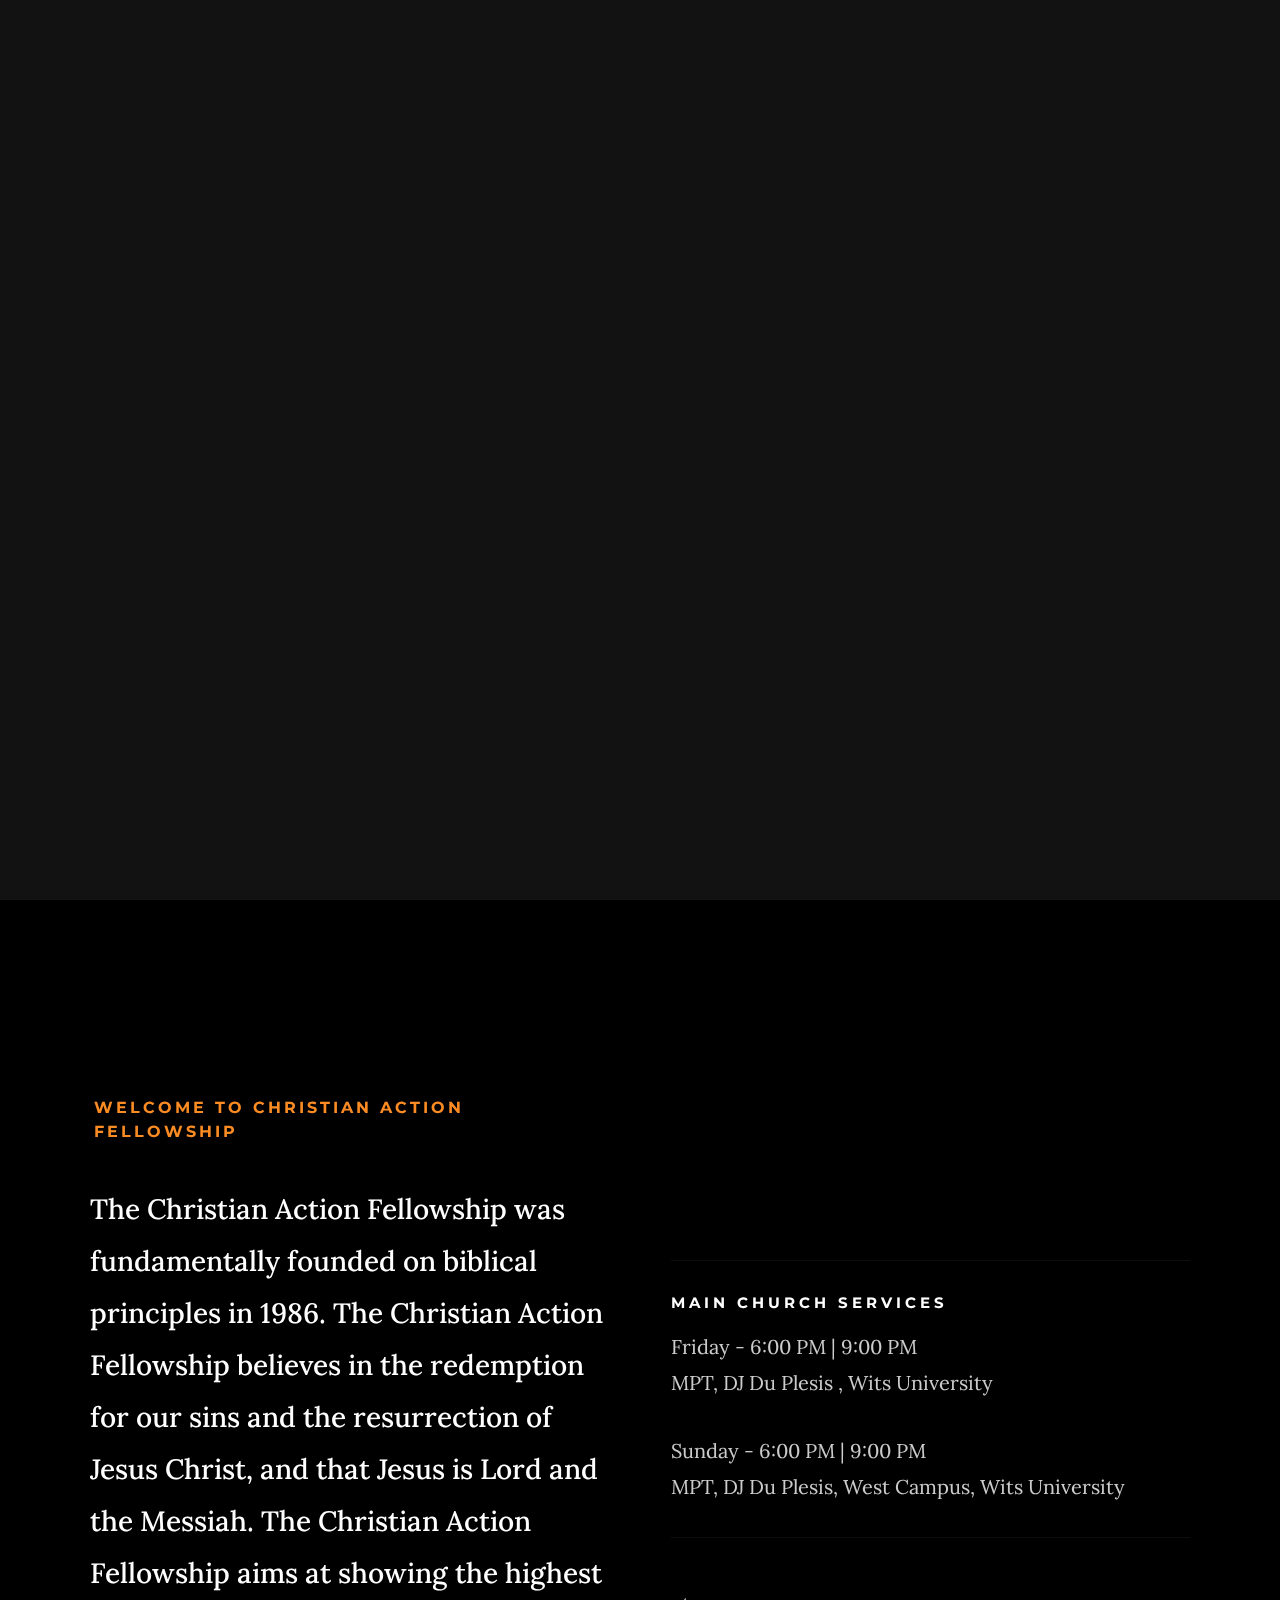
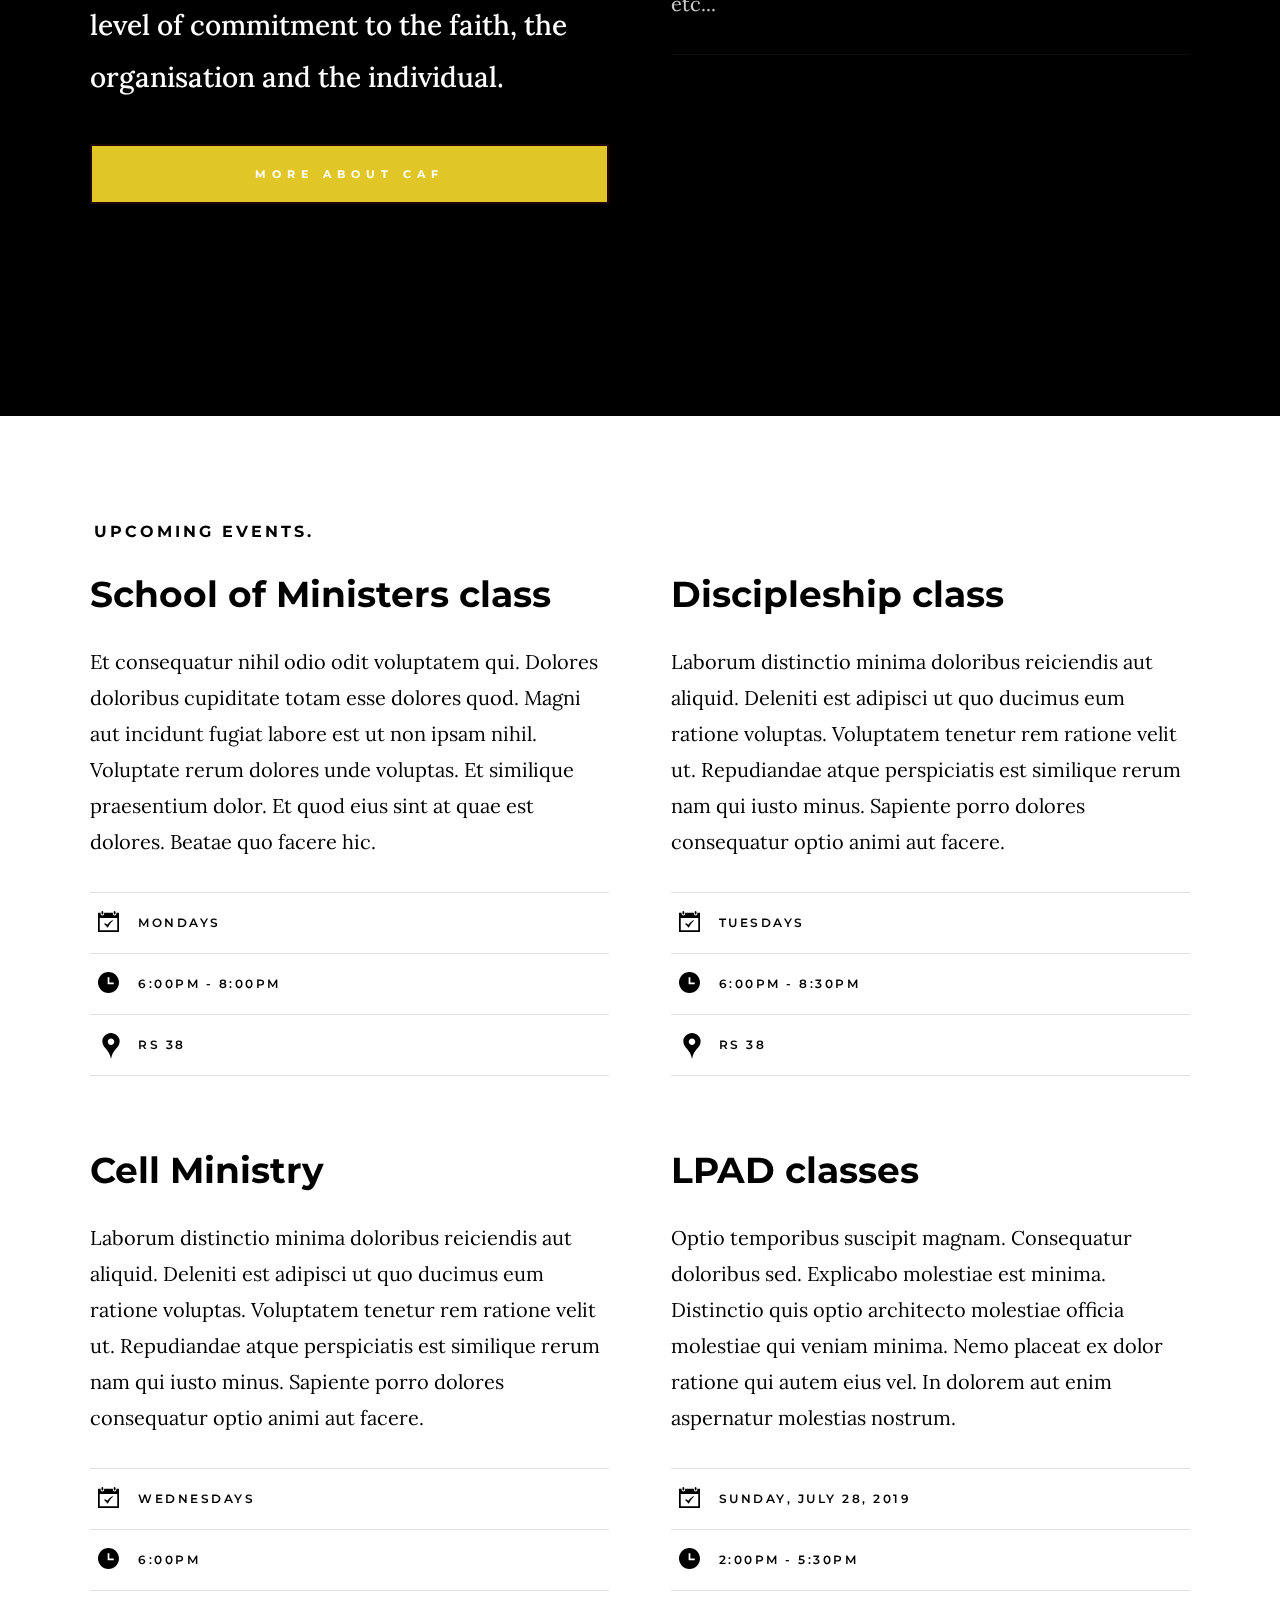
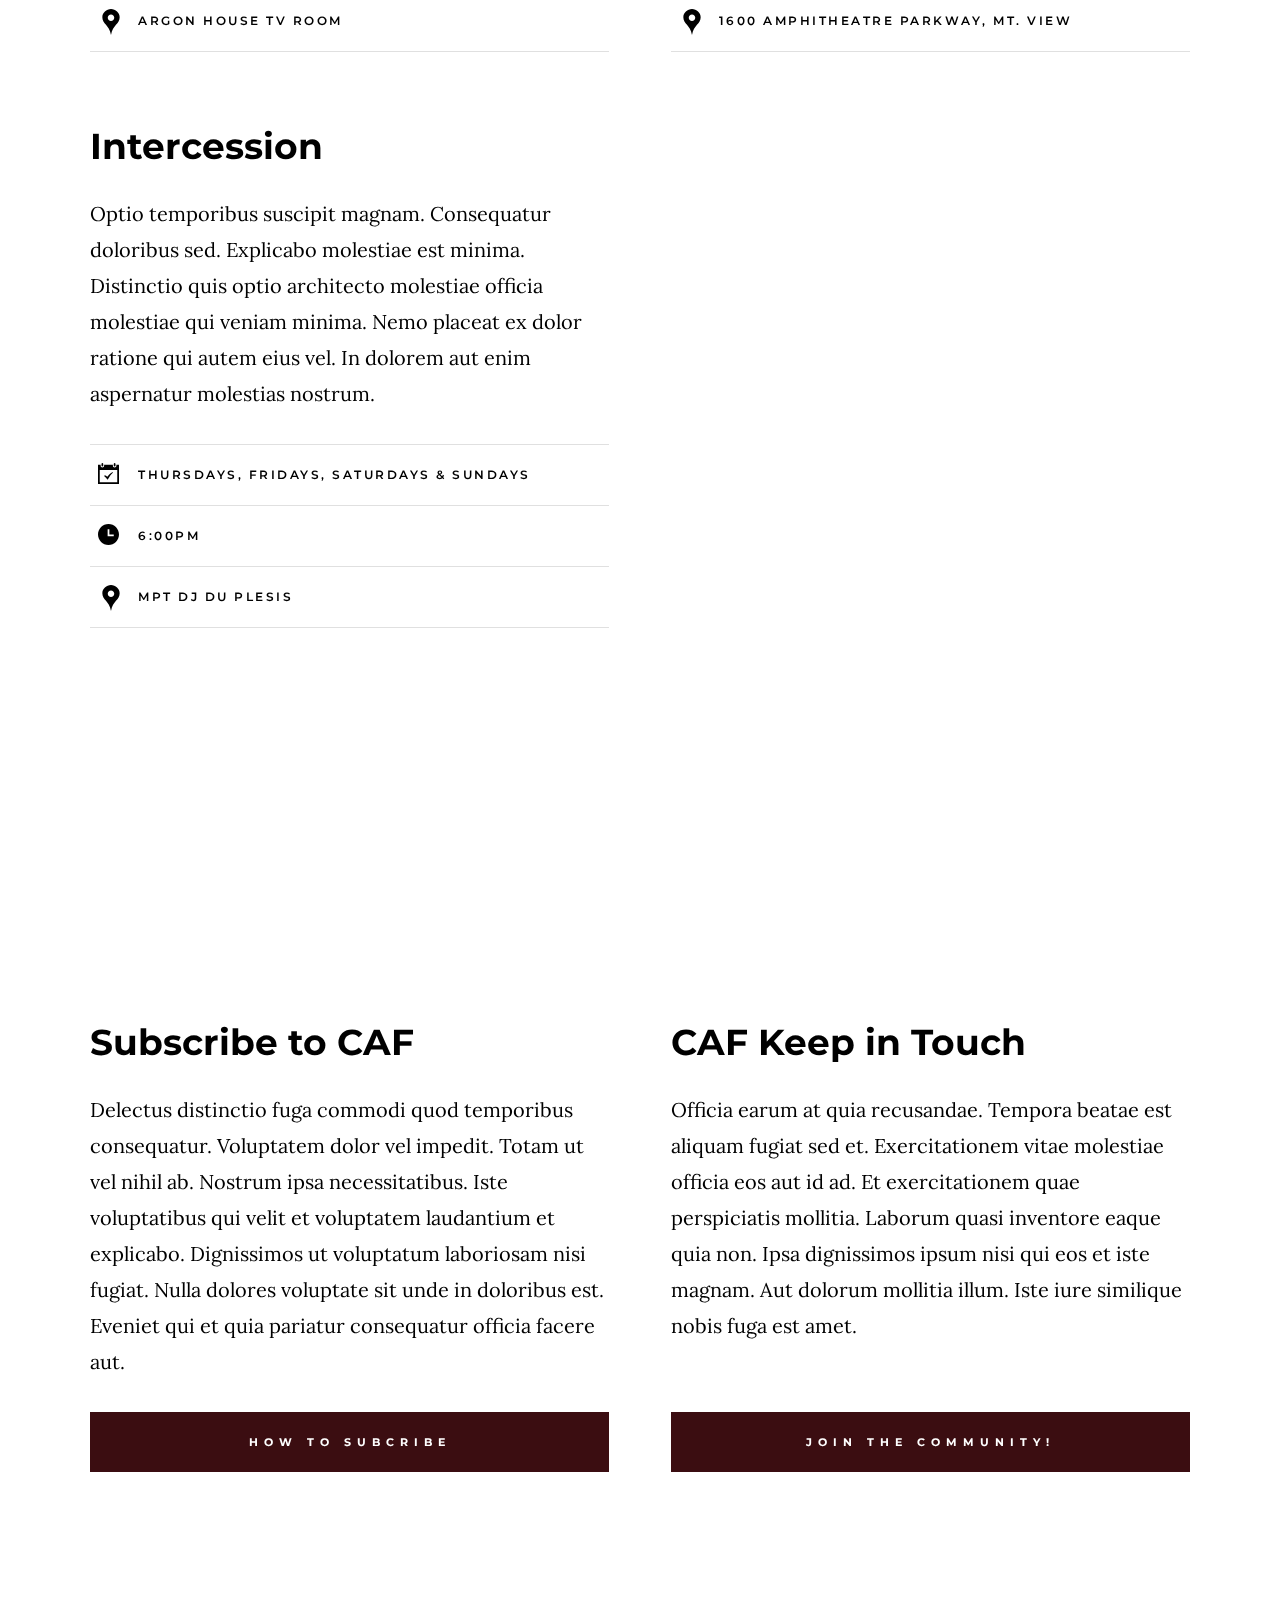
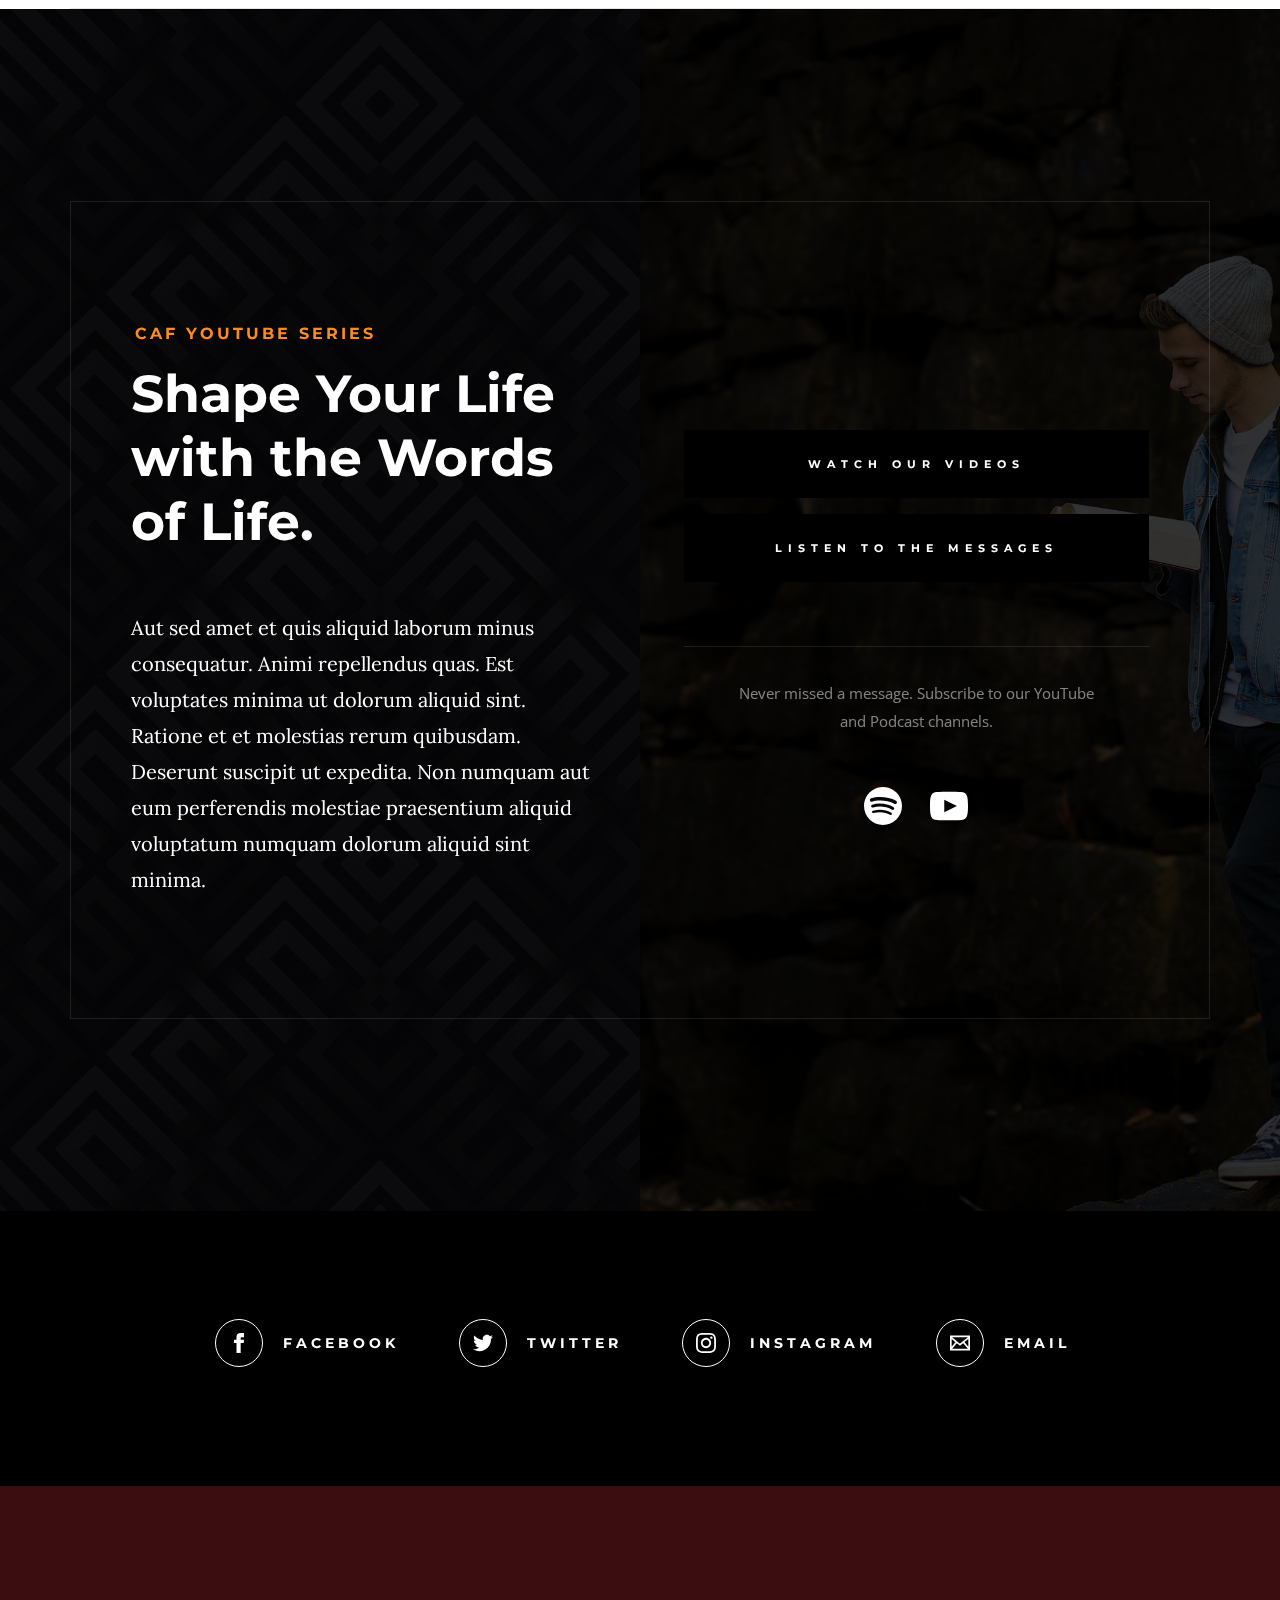
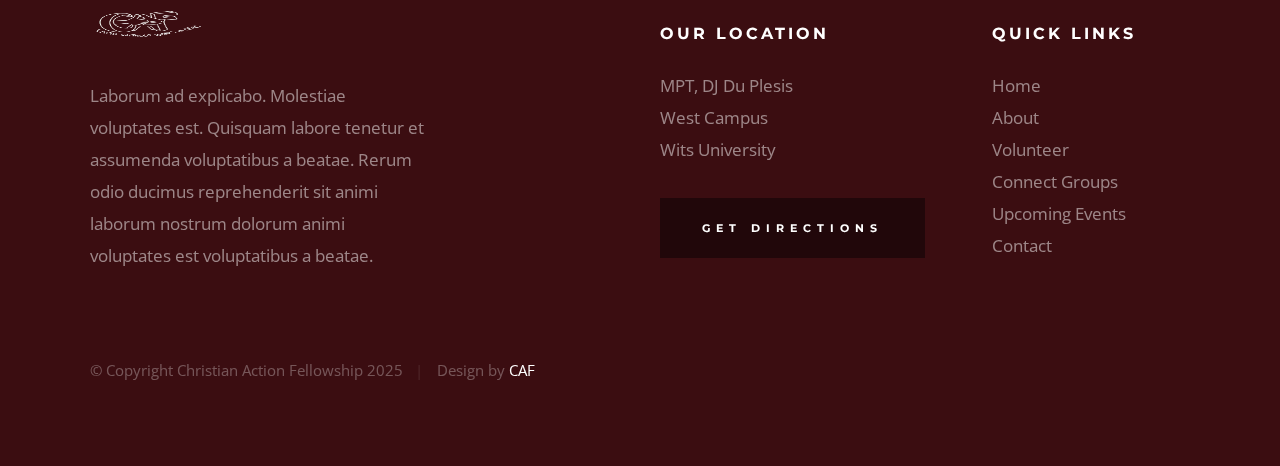
<file: index.html>
<!DOCTYPE html>
<html class="no-js" lang="en">
<head>

    <!--- basic page needs
    ================================================== -->
    <meta charset="utf-8">
    <title>Christian Action Fellowship
    </title>
    <meta name="description" content="">
    <meta name="author" content="">

    <!-- mobile specific metas
    ================================================== -->
    <meta name="viewport" content="width=device-width, initial-scale=1">

    <!-- CSS
    ================================================== -->
    <link rel="stylesheet" href="css/base.css">
    <link rel="stylesheet" href="css/main.css">

    <!-- script
    ================================================== -->
    <script src="js/modernizr.js"></script>

    <!-- favicons
    ================================================== -->
    <link rel="apple-touch-icon" sizes="180x180" href="apple-touch-icon.png">
    <link rel="icon" type="image/png" sizes="32x32" href="favicon-32x32.png">
    <link rel="icon" type="image/png" sizes="16x16" href="favicon-16x16.png">
    <link rel="manifest" href="site.webmanifest">

</head>

<body id="top">

    <!-- preloader
    ================================================== -->
    <div id="preloader">
        <div id="loader" class="dots-jump">
            <div></div>
            <div></div>
            <div></div>
        </div>
    </div>


    <!-- header
    ================================================== -->
    <header class="s-header">

        <div class="header-logo">
            <a class="site-logo" href="index.html">
                <img src="images/logo.png" alt="Homepage">
                
            </a>
        </div>
 
        <nav class="header-nav-wrap">
            <ul class="header-nav">
                <li class="current"><a href="index.html" title="Home">Home</a></li>
                <li><a href="about.html" title="About">About</a></li>
                <li><a href="teams.html" title="Teams">Teams</a></li>
                <li><a href="events.html" title="Services">Events</a></li>
                <li><a href="contact.html" title="Contact us">Contact</a></li>	
            </ul>
        </nav>

        <a class="header-menu-toggle" href="#0"><span>Menu</span></a>

    </header> <!-- end s-header -->


    <!-- hero
    ================================================== -->
    <section class="s-hero" data-parallax="scroll" data-image-src="images/background1.jpg" data-natural-width=3000 data-natural-height=2000 data-position-y=center>

        <div class="hero-left-bar"></div>

        <div class="row hero-content">

            <div class="column large-full hero-content__text">
                <h1>
                    Christian Action Fellowship
                </h1>
               
                <div class="hero-content__buttons">
                    <a href="events.html" class="btn btn--stroke">Upcoming Events</a>
                    <a href="about.html" class="btn btn--stroke">About Us</a>
                </div>
            </div> <!-- end hero-content__text-->

        </div> <!-- end hero-content -->

        <ul class="hero-social">
            <li class="hero-social__title">Follow Us</li>
            <li>
                <a href="#0" title="">Facebook</a>
            </li>
            <li>
                <a href="#0" title="">YouTube</a>
            </li>
            <li>
                <a href="#0" title="">Instagram</a>
            </li>
        </ul> <!-- end hero-social -->

        <div class="hero-scroll">
            <a href="#about" class="scroll-link smoothscroll">
                Scroll For More
            </a>
        </div> <!-- end hero-scroll -->

    </section> <!-- end s-hero -->


    <!-- about
    ================================================== -->
    <section id="about" class="s-about">

        <div class="row row-y-center about-content">

            <div class="column large-half medium-full">
                <h3 class="subhead">Welcome to Christian Action Fellowship</h3>
                <p class="lead">
                The Christian Action Fellowship was fundamentally founded on biblical principles in 1986.
                The Christian Action Fellowship believes in the redemption for our sins and the resurrection of Jesus Christ,
                and that Jesus is Lord and the Messiah.
                The Christian Action Fellowship aims at showing the highest level of commitment to the faith, 
                the organisation and the individual.
                </p>
                <a href="about.html" class="btn btn--primary btn--about">More About CAF</a>
            </div>

            <div class="column large-half medium-full">
                <ul class="about-sched">
                    <li>
                        <h4>Main Church Services</h4>
                        <p>
                        Friday - 6:00 PM | 9:00 PM  <br>
                        MPT, DJ Du Plesis , Wits University
                        </p>

                        <p>
                            Sunday - 6:00 PM | 9:00 PM  <br>
                            MPT, DJ Du Plesis, West Campus, Wits University
                            </p>
                    </li>
                    
                    <li>
                        <h4></h4>
                        <p>
                        etc...
                        </p>
                    </li>
                </ul> <!-- end about-sched-->
            </div>

        </div> <!-- end about-content -->

    </section> <!-- end s-about -->

    <section class="s-events">

        <div class="row events-header">
            <div class="column">
                <h2 class="subhead">Upcoming Events.</h2>
            </div>
        </div> <!-- end event-header -->

        <div class="row block-large-1-2 block-900-full events-list">

            <div class="column events-list__item">
                <h3 class="display-1 events-list__item-title">
                    <a href="#0" title="">School of Ministers class</a>
                </h3>
                <p>
                Et consequatur nihil odio odit voluptatem qui. Dolores doloribus 
                cupiditate totam esse dolores quod. Magni aut incidunt fugiat 
                labore est ut non ipsam nihil. Voluptate rerum dolores unde 
                voluptas. Et similique praesentium dolor. Et quod 
                eius sint at quae est dolores. Beatae quo facere hic.
                </p>
                <ul class="events-list__meta">
                    <li class="events-list__meta-date">Mondays</li>
                    <li class="events-list__meta-time">6:00PM - 8:00PM</li>
                    <li class="events-list__meta-location">RS 38</li>
                </ul>
            </div> <!-- end events-list__item -->
            <div class="column events-list__item">
                <h3 class="display-1 events-list__item-title">
                    <a href="#0" title="">Discipleship class</a>
                </h3>
                <p>
                Laborum distinctio minima doloribus reiciendis aut aliquid. 
                Deleniti est adipisci ut quo ducimus eum ratione voluptas. 
                Voluptatem tenetur rem ratione velit ut. Repudiandae atque 
                perspiciatis est similique rerum nam qui iusto minus. Sapiente 
                porro dolores consequatur optio animi aut facere.
                </p>
                <ul class="events-list__meta">
                    <li class="events-list__meta-date">Tuesdays</li>
                    <li class="events-list__meta-time">6:00PM - 8:30PM</li>
                    <li class="events-list__meta-location">RS 38</li>
                </ul>
            </div> <!-- end events-list__item -->
            <div class="column events-list__item">
                <h3 class="display-1 events-list__item-title">
                    <a href="#0" title="">Cell Ministry</a>
                </h3>
                <p>
                Laborum distinctio minima doloribus reiciendis aut aliquid. 
                Deleniti est adipisci ut quo ducimus eum ratione voluptas. 
                Voluptatem tenetur rem ratione velit ut. Repudiandae atque 
                perspiciatis est similique rerum nam qui iusto minus. Sapiente 
                porro dolores consequatur optio animi aut facere.
                </p>
                <ul class="events-list__meta">
                    <li class="events-list__meta-date">Wednesdays</li>
                    <li class="events-list__meta-time">6:00PM</li>
                    <li class="events-list__meta-location">Argon House TV Room</li>
                </ul>
            </div> <!-- end events-list__item -->
            <div class="column events-list__item">
                <h3 class="display-1 events-list__item-title">
                    <a href="#0" title="">LPAD classes</a>
                </h3>
                <p>
                Optio temporibus suscipit magnam. Consequatur doloribus sed. 
                Explicabo molestiae est minima. Distinctio quis optio architecto 
                molestiae officia molestiae qui veniam minima. Nemo placeat ex 
                dolor ratione qui autem eius vel. In dolorem aut enim aspernatur 
                molestias nostrum.
                </p>
                <ul class="events-list__meta">
                    <li class="events-list__meta-date">Sunday, July 28, 2019</li>
                    <li class="events-list__meta-time">2:00PM - 5:30PM</li>
                    <li class="events-list__meta-location">1600 Amphitheatre Parkway, Mt. View</li>
                </ul>
            </div>
            
            <div class="column events-list__item">
                <h3 class="display-1 events-list__item-title">
                    <a href="#0" title="">Intercession</a>
                </h3>
                <p>
                Optio temporibus suscipit magnam. Consequatur doloribus sed. 
                Explicabo molestiae est minima. Distinctio quis optio architecto 
                molestiae officia molestiae qui veniam minima. Nemo placeat ex 
                dolor ratione qui autem eius vel. In dolorem aut enim aspernatur 
                molestias nostrum.
                </p>
                <ul class="events-list__meta">
                    <li class="events-list__meta-date">Thursdays, Fridays, Saturdays & Sundays</li>
                    <li class="events-list__meta-time">6:00PM</li>
                    <li class="events-list__meta-location">MPT DJ Du Plesis</li>
                </ul>
            </div><!-- end events-list__item -->
        </div> <!-- end events-list -->
    </section> <!-- end s-events -->
     <!-- connect
    ================================================== -->
    <section class="s-connect">

        <div class="row connect-content">
            <div class="column large-half tab-full">
                <h2 class="display-1">Subscribe to CAF</h2>
                <p>
                Delectus distinctio fuga commodi quod temporibus consequatur. 
                Voluptatem dolor vel impedit. Totam ut vel nihil ab. Nostrum ipsa 
                necessitatibus. Iste voluptatibus qui velit et voluptatem laudantium 
                et explicabo. Dignissimos ut voluptatum laboriosam nisi fugiat.
                Nulla dolores voluptate sit unde in doloribus est. Eveniet qui et 
                quia pariatur consequatur officia facere aut.
                </p>

                <a href="images/subscribe.jpeg" class="btn btn--primary h-full-width">How to Subcribe</a>
            </div>
            <div class="column large-half tab-full">
                <h2 class="display-1">CAF Keep in Touch</h2>
                <p>
                Officia earum at quia recusandae. Tempora beatae est 
                aliquam fugiat sed et. Exercitationem vitae molestiae 
                officia eos aut id ad. Et exercitationem quae perspiciatis 
                mollitia. Laborum quasi inventore eaque quia non.
                Ipsa dignissimos ipsum nisi qui eos et iste magnam. Aut dolorum 
                mollitia illum. Iste iure similique nobis fuga est amet. 
                </p>

                <a href="connect-group.html" class="btn btn--primary h-full-width">Join the Community!</a>
            </div>
        </div> <!-- end connect-content  -->

    </section> <!-- end s-connect -->


    <!-- events
    ================================================== -->


    <!-- series
    ================================================== -->
    <section class="s-series">

        <div class="series-img" style="background-image: url('images/series-2000.jpg');"></div>

        <div class="row row-y-center series-content">

            <div class="column large-half medium-full">
                <h3 class="subhead">CAF YouTube Series</h3>
                <h2>Shape Your Life with the Words of Life.</h2>
                <p>
                Aut sed amet et quis aliquid laborum minus consequatur. Animi repellendus quas. 
                Est voluptates minima ut dolorum aliquid sint. Ratione et et molestias rerum 
                quibusdam. Deserunt suscipit ut expedita. Non numquam aut eum perferendis 
                molestiae praesentium aliquid voluptatum numquam dolorum aliquid sint minima.
                </p>
            </div> <!-- end column -->

            <div class="column large-half medium-full">
                <div class="series-content__buttons">
                    <a href="https://www.youtube.com/@christianactionfellowship" class="btn btn--large h-full-width">Watch our videos</a>
                    <a href="https://open.spotify.com/show/70ivHmpzKaMdRpM9X97Dx6?si=505887650127426e" class="btn btn--large h-full-width">Listen To the Messages</a>
                </div>

                <div class="series-content__subscribe">
                    <p>
                    Never missed a message. Subscribe to our YouTube and Podcast channels.
                    </p>
                    
                    <ul class="series-content__subscribe-links">
                        <li class="ss-spotify"><a href="https://open.spotify.com/show/70ivHmpzKaMdRpM9X97Dx6?si=505887650127426e">Spotify</a></li>
                        <li class="ss-youtube"><a href="https://www.youtube.com/@christianactionfellowship">Youtube</a></li>
                    </ul>
                </div>
            </div> <!-- end column -->
            
        </div> <!-- series-content -->

    </section> <!-- end s-series -->


    <!-- Social
    ================================================== -->
    <section class="s-social">
            
        <div class="row social-content">
            <div class="column">
                <ul class="social-list">
                    <li class="social-list__item">
                        <a href="https://www.facebook.com/CAFwits/" title="">
                            <span class="social-list__icon social-list__icon--facebook"></span>
                            <span class="social-list__text">Facebook</span>
                        </a>
                    </li>
                    <li class="social-list__item">
                        <a href="https://x.com/cafwits" title="">
                            <span class="social-list__icon social-list__icon--twitter"></span>
                            <span class="social-list__text">Twitter</span>
                        </a>
                    </li>
                    <li class="social-list__item">
                        <a href="https://www.instagram.com/caf_wits/" title="">
                            <span class="social-list__icon social-list__icon--instagram"></span>
                            <span class="social-list__text">Instagram</span>
                        </a>
                    </li>
                    <li class="social-list__item">
                        <a href="#0" title="">
                            <span class="social-list__icon social-list__icon--email"></span>
                            <span class="social-list__text">Email</span>
                        </a>
                    </li>
                </ul>
            </div>
        </div> <!-- end social-content -->

    </section> <!-- end s-social -->


    <!-- footer
    ================================================== -->
    <footer class="s-footer">

        <div class="row footer-top">
            <div class="column large-4 medium-5 tab-full">
                <div class="footer-logo">
                    <a class="site-footer-logo" href="index.html">
                        <img src="images/logo.png" alt="Homepage">
                    </a>
                </div>  <!-- footer-logo -->
                <p>
                Laborum ad explicabo. Molestiae voluptates est. Quisquam labore tenetur 
                et assumenda voluptatibus a beatae. Rerum odio ducimus reprehenderit 
                sit animi laborum nostrum dolorum animi voluptates est voluptatibus a beatae. 
                </p>
            </div>
            <div class="column large-half tab-full">
                <div class="row">
                    <div class="column large-7 medium-full">
                        <h4 class="h6">Our Location</h4>
                        <p>
                        MPT, DJ Du Plesis<br>
                        West Campus<br>
                        Wits University
                        </p>
        
                        <p>
                        <a href="https://maps.app.goo.gl/uzfLdGCukswKvKf86" target="_blank" class="btn btn--footer">Get Directions</a>
                        </p>
                    </div>
                    <div class="column large-5 medium-full">
                        <h4 class="h6">Quick Links</h4>
                        <ul class="footer-list">
                            <li><a href="index.html">Home</a></li>
                            <li><a href="about.html">About</a></li>
                            <li><a href="volunteer.html">Volunteer</a></li>
                            <li><a href="connect-group.html">Connect Groups</a></li>
                            <li><a href="events.html">Upcoming Events</a></li>
                            <li><a href="contact.html">Contact</a></li>
                        </ul>
                    </div>
                </div>
            </div>
        </div> <!-- end footer-top -->

        <div class="row footer-bottom">
            <div class="column ss-copyright">
                <span>© Copyright Christian Action Fellowship 2025</span> 
                <span>Design by <a href="index.html"> CAF</a></span>
            </div>
        </div> <!-- footer-bottom -->

        <div class="ss-go-top">
            <a class="smoothscroll" title="Back to Top" href="#top">
                <svg xmlns="http://www.w3.org/2000/svg" width="24" height="24" viewBox="0 0 24 24"><path d="M12 0l8 9h-6v15h-4v-15h-6z"/></svg>
            </a>
        </div> <!-- ss-go-top -->

    </footer> <!-- end s-footer -->


    <!-- Java Script
    ================================================== -->
    <script src="js/jquery-3.2.1.min.js"></script>
    <script src="js/plugins.js"></script>
    <script src="js/main.js"></script>

</body>
</file>
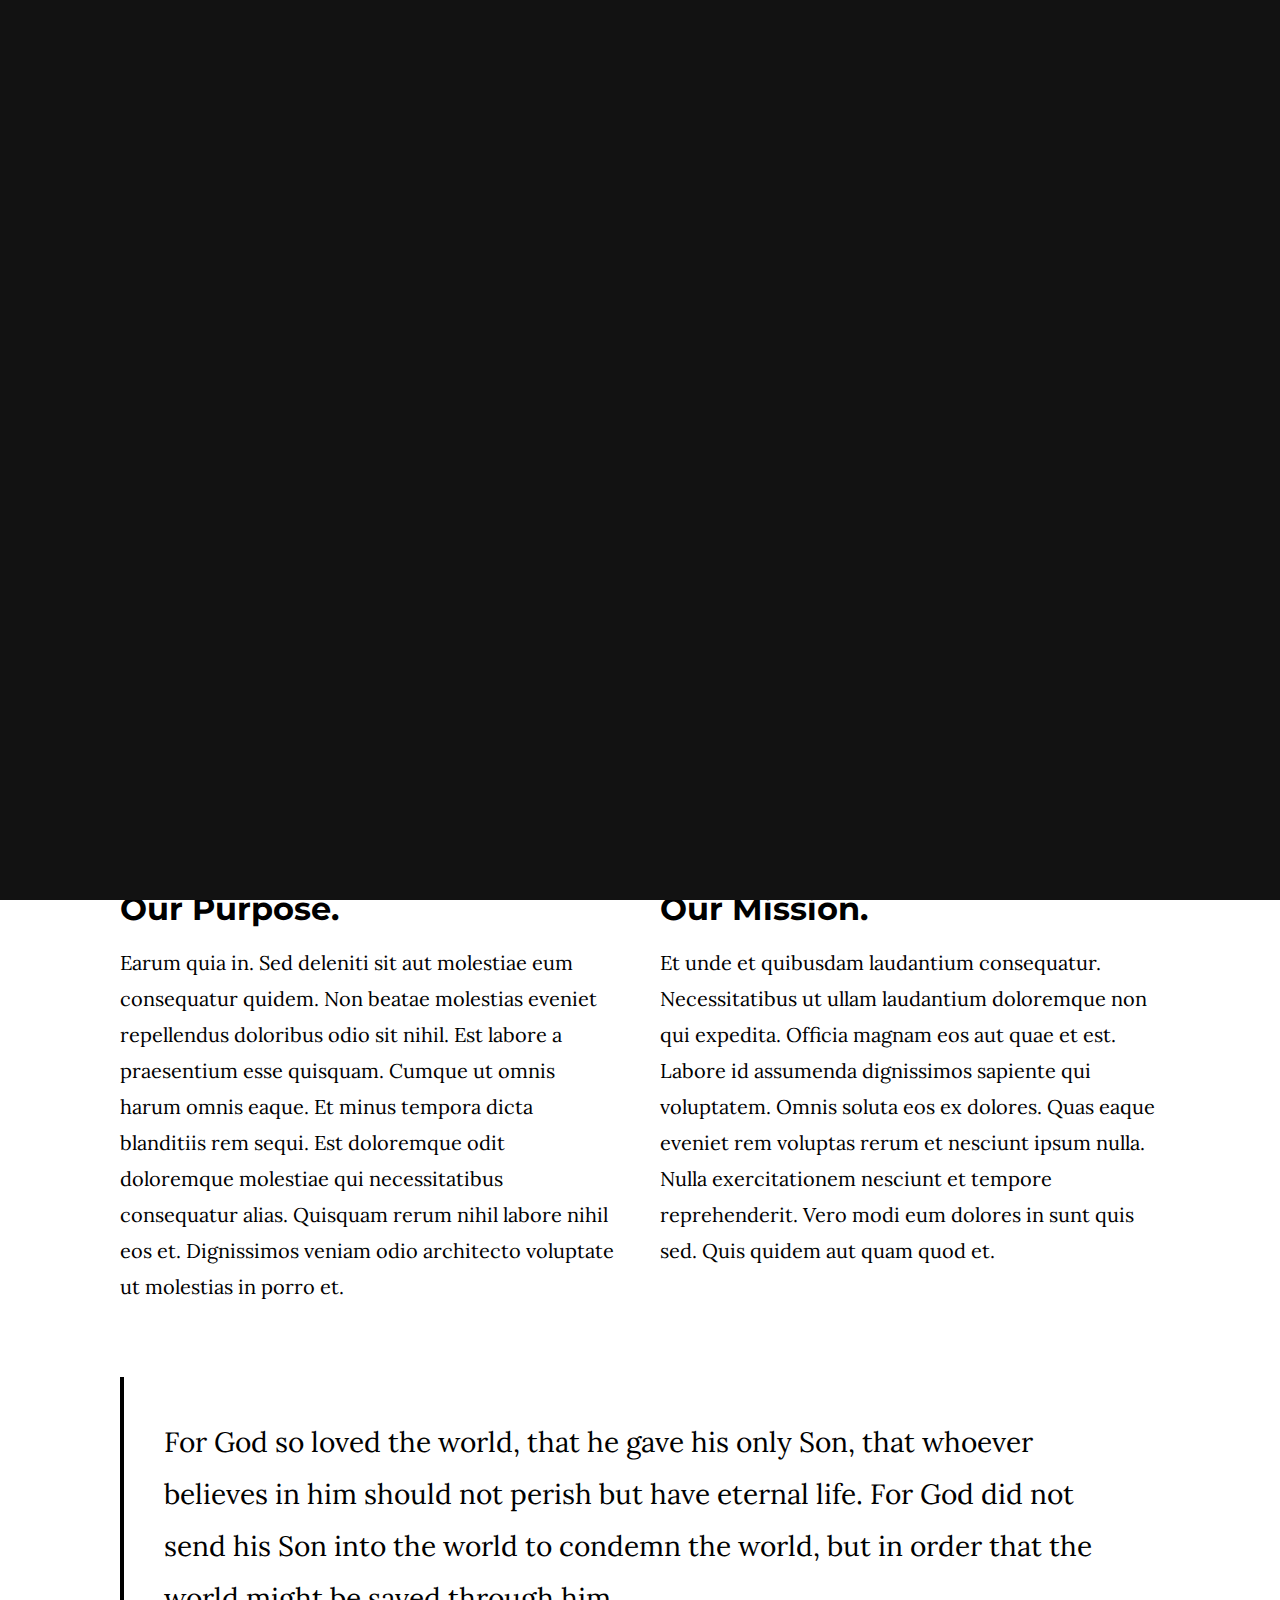
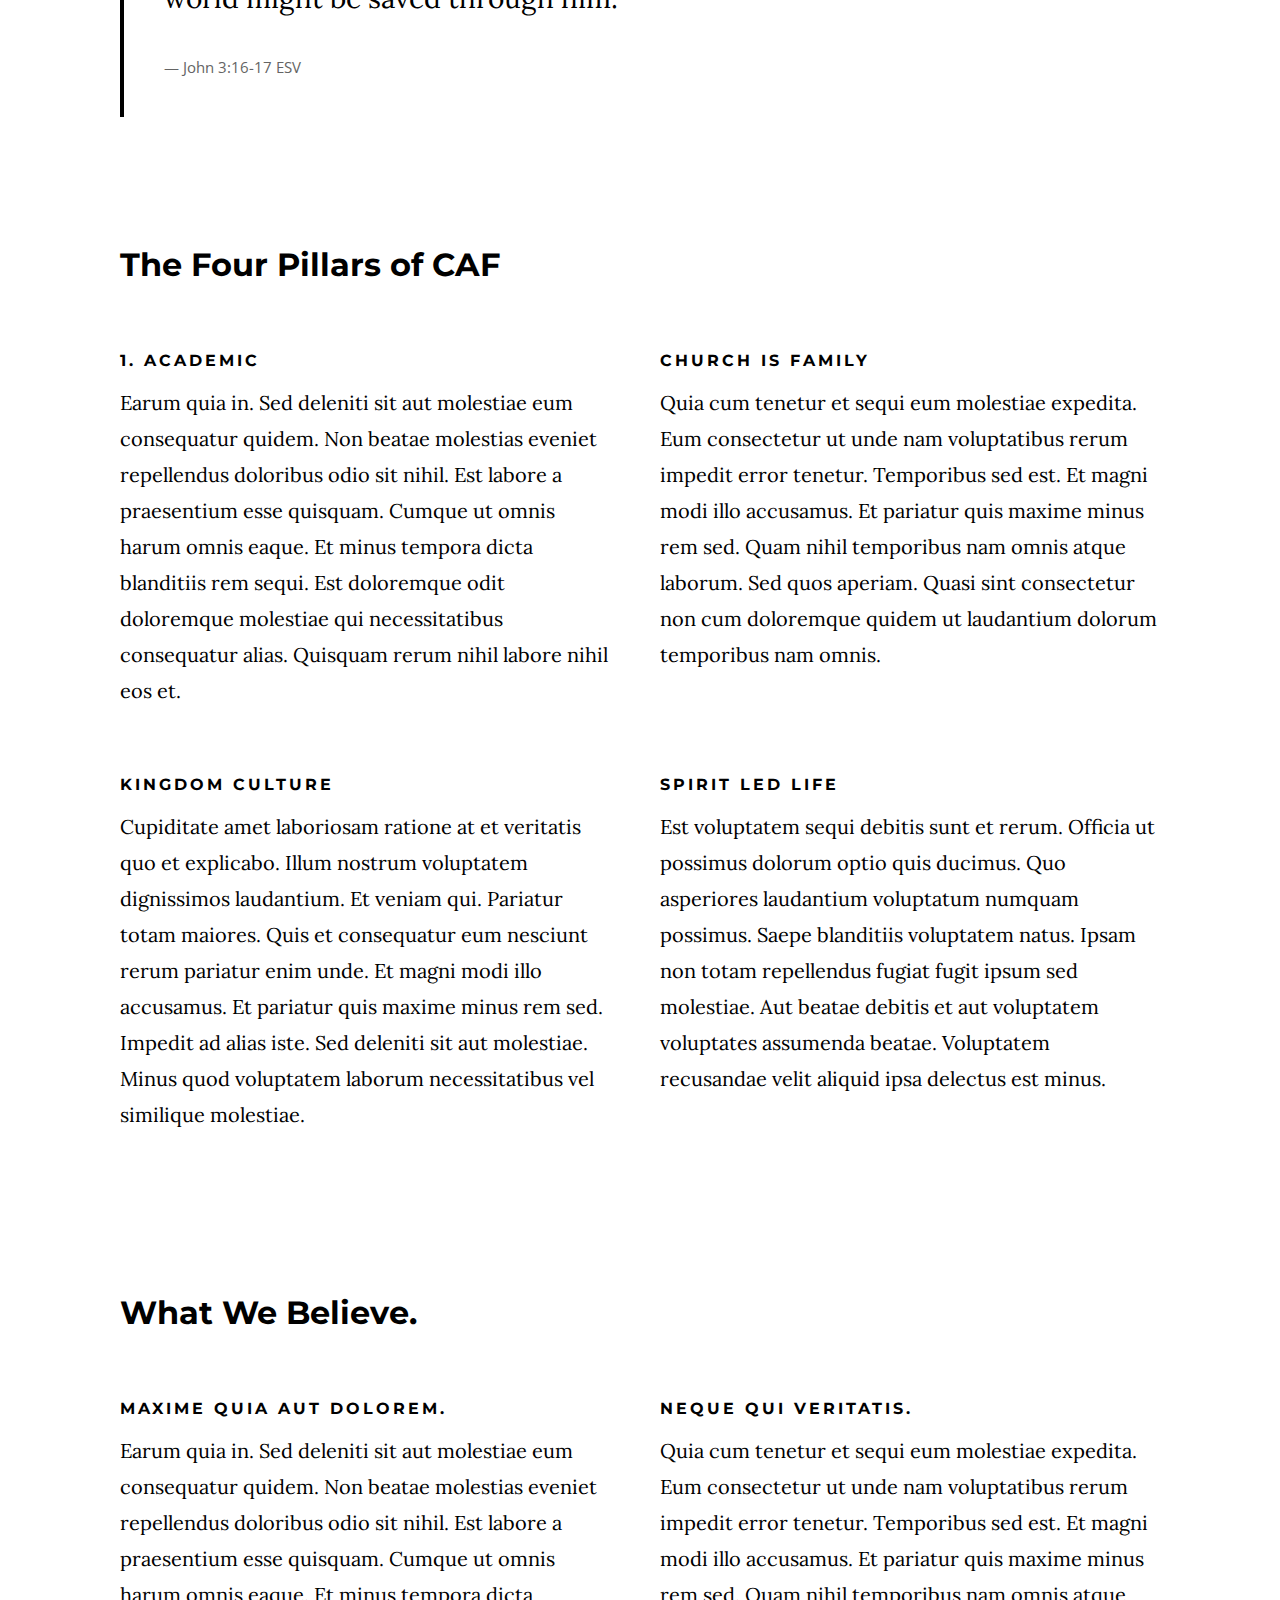
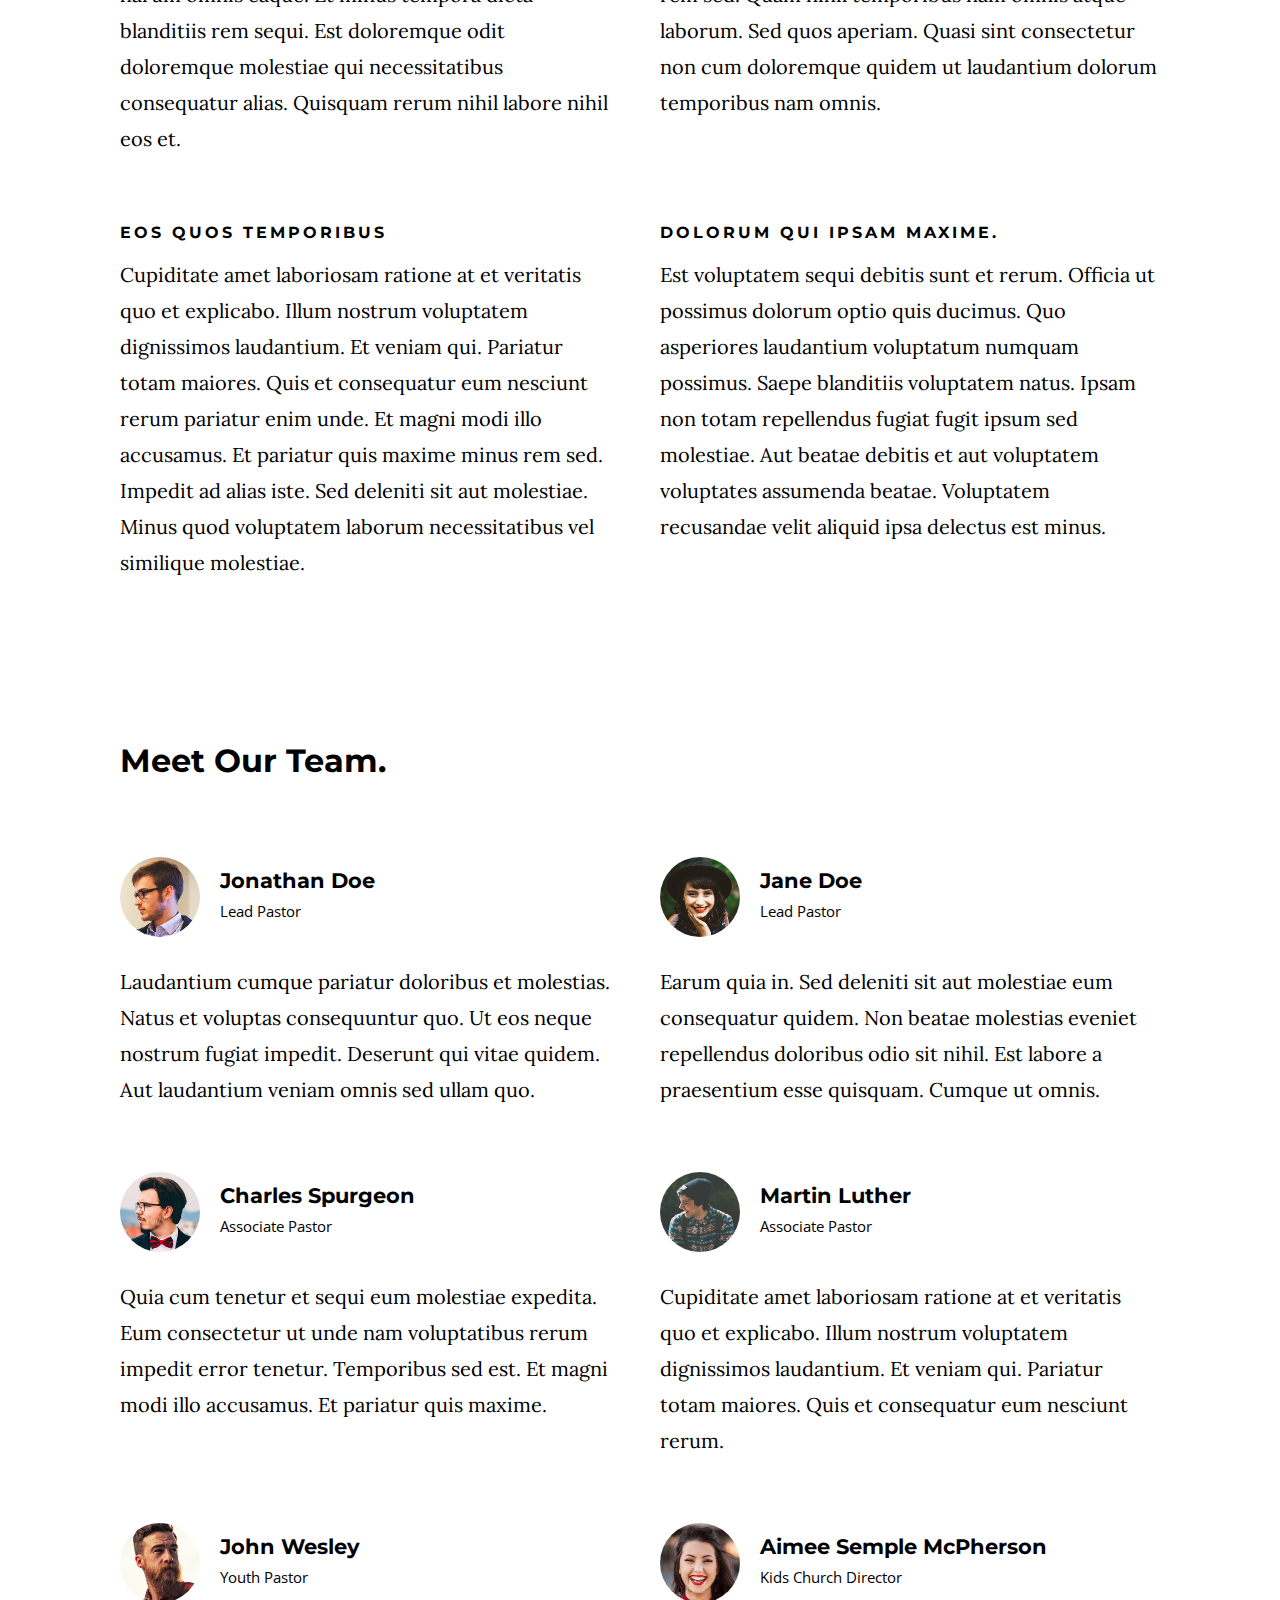
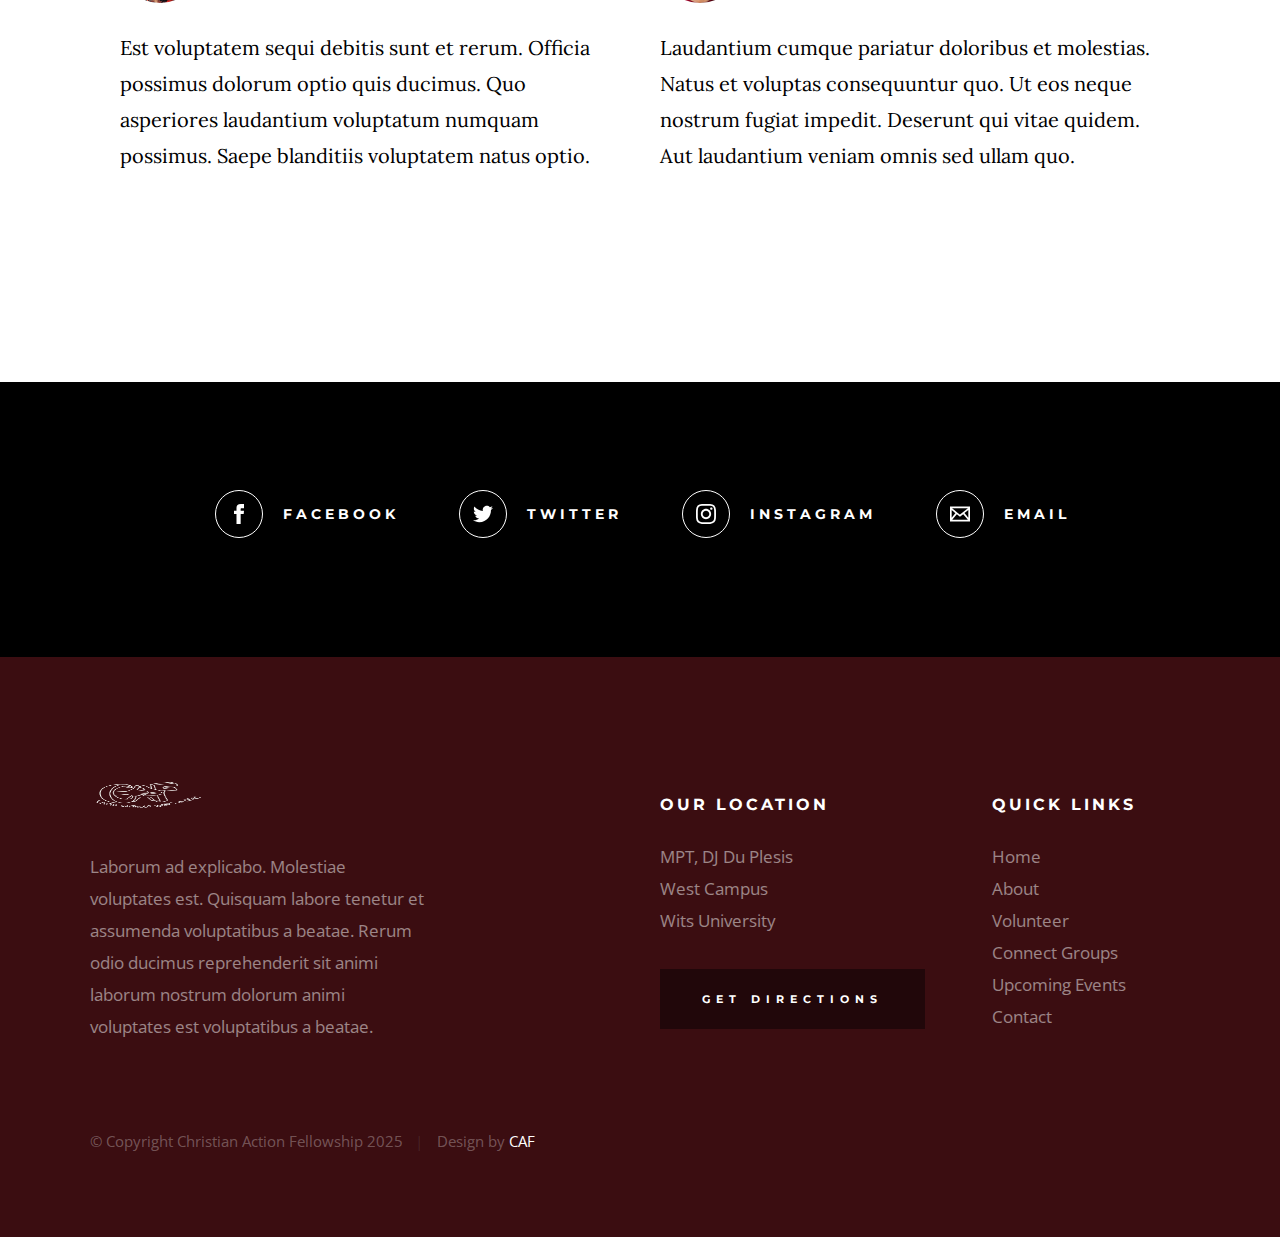
<file: about.html>
<!DOCTYPE html>
<html class="no-js" lang="en">
<head>

    <!--- basic page needs
    ================================================== -->
    <meta charset="utf-8">
    <title>CAF- About</title>
    <meta name="description" content="">
    <meta name="author" content="">

    <!-- mobile specific metas
    ================================================== -->
    <meta name="viewport" content="width=device-width, initial-scale=1">

    <!-- CSS
    ================================================== -->
    <link rel="stylesheet" href="css/base.css">
    <link rel="stylesheet" href="css/main.css">

    <!-- script
    ================================================== -->
    <script src="js/modernizr.js"></script>

    <!-- favicons
    ================================================== -->
    <link rel="apple-touch-icon" sizes="180x180" href="apple-touch-icon.png">
    <link rel="icon" type="image/png" sizes="32x32" href="favicon-32x32.png">
    <link rel="icon" type="image/png" sizes="16x16" href="favicon-16x16.png">
    <link rel="manifest" href="site.webmanifest">

</head>

<body id="top">

    <!-- preloader
    ================================================== -->
    <div id="preloader">
        <div id="loader" class="dots-jump">
            <div></div>
            <div></div>
            <div></div>
        </div>
    </div>


    <!-- header
    ================================================== -->
    <header class="s-header">

        <div class="header-logo">
            <a class="site-logo" href="index.html">
                <img src="images/logo.png" alt="Homepage">
                
            </a>
        </div>

        <nav class="header-nav-wrap">
            <ul class="header-nav">
                <li><a href="index.html" title="Home">Home</a></li>
                <li class="current"><a href="about.html" title="About">About</a></li>
                <li><a href="events.html" title="Services">Events</a></li>
                <li><a href="contact.html" title="Contact us">Contact</a></li>	
                <li><a href="teams.html" title="Teams"> Teams</a></li>
            </ul>
        </nav>

        <a class="header-menu-toggle" href="#0"><span>Menu</span></a>

    </header> <!-- end s-header -->


    <!-- page header
    ================================================== -->
    <section class="page-header page-header--about">

        <div class="gradient-overlay"></div>
        <div class="row page-header__content">
            <div class="column">
                <h1>We Are CAF</h1>
            </div>
        </div>

    </section> <!-- end page-header -->


    <!-- page content
    ================================================== -->
    <section class="page-content">

        <div class="row">
            <div class="column">

                <p class="lead drop-cap">
                    The Christian Action Fellowship was fundamentally founded on biblical principles in 1986.
                    The Christian Action Fellowship believes in the redemption for our sins and the resurrection of Jesus Christ,
                    and that Jesus is Lord and the Messiah.
                    The Christian Action Fellowship aims at showing the highest level of commitment to the faith, 
                    the organisation and the individual.
                </p>

                <div class="row">
                    <div class="column large-half medium-full">
                        <h2>Our Purpose.</h2>
                        <p>
                        Earum quia in. Sed deleniti sit aut molestiae eum consequatur 
                        quidem. Non beatae molestias eveniet repellendus doloribus odio 
                        sit nihil. Est labore a praesentium esse quisquam. Cumque ut 
                        omnis harum omnis eaque.

                        Et minus tempora dicta blanditiis rem sequi. Est doloremque 
                        odit doloremque molestiae qui necessitatibus consequatur alias. 
                        Quisquam rerum nihil labore nihil eos et. Dignissimos veniam odio 
                        architecto voluptate ut molestias in porro et.
                        </p>
                    </div>
                    
                    <div class="column large-half medium-full">
                        <h2>Our Mission.</h2>
                        <p>
                        Et unde et quibusdam laudantium consequatur. Necessitatibus ut 
                        ullam laudantium doloremque non qui expedita. Officia magnam 
                        eos aut quae et est. Labore id assumenda dignissimos sapiente 
                        qui voluptatem. Omnis soluta eos ex dolores.

                        Quas eaque eveniet rem voluptas rerum et nesciunt ipsum nulla. 
                        Nulla exercitationem nesciunt et tempore reprehenderit. Vero 
                        modi eum dolores in sunt quis sed. Quis quidem aut quam quod 
                        et. 
                        </p>
                    </div>

    
                </div>

                <blockquote cite="http://where-i-got-my-info-from.com">
                    <p>
                    For God so loved the world, that he gave his only Son, that whoever believes in 
                    him should not perish but have eternal life. For God did not send his Son into 
                    the world to condemn the world, but in order that the world might be 
                    saved through him.
                    </p>
                    <cite>
                        <a href="#0">John 3:16-17 ESV</a>
                    </cite>
                </blockquote>

                <br>

                <h2>The Four Pillars of CAF</h2>
                <div class="row block-large-1-2 block-1000-full block-list">
                    <div class="column block-list__item">
                        <h6>1. Academic</h6>

                        <p>
                        Earum quia in. Sed deleniti sit aut molestiae eum consequatur 
                        quidem. Non beatae molestias eveniet repellendus doloribus odio 
                        sit nihil. Est labore a praesentium esse quisquam. Cumque ut 
                        omnis harum omnis eaque. Et minus tempora dicta blanditiis rem sequi. Est doloremque 
                        odit doloremque molestiae qui necessitatibus consequatur alias. 
                        Quisquam rerum nihil labore nihil eos et.
                        </p>
                    </div>

                    <div class="column block-list__item">
                        <h6>Church Is Family</h6>

                        <p>
                        Quia cum tenetur et sequi eum molestiae expedita. Eum consectetur 
                        ut unde nam voluptatibus rerum impedit error tenetur. Temporibus 
                        sed est. Et magni modi illo accusamus. Et pariatur quis maxime 
                        minus rem sed. Quam nihil temporibus nam omnis atque laborum. 
                        Sed quos aperiam. Quasi sint consectetur non cum doloremque 
                        quidem ut laudantium dolorum temporibus nam omnis.
                        </p>
                    </div>

                    <div class="column block-list__item">
                        <h6>Kingdom Culture</h6>

                        <p>
                        Cupiditate amet laboriosam ratione at et veritatis quo et explicabo. 
                        Illum nostrum voluptatem dignissimos laudantium. Et veniam qui. 
                        Pariatur totam maiores. Quis et consequatur eum nesciunt rerum 
                        pariatur enim unde. Et magni modi illo accusamus. Et pariatur quis maxime 
                        minus rem sed. Impedit ad alias iste. Sed deleniti sit aut molestiae.
                        Minus quod voluptatem laborum necessitatibus vel similique molestiae.
                        </p>
                    </div>

                    <div class="column block-list__item">
                        <h6>Spirit Led Life</h6>

                        <p>
                        Est voluptatem sequi debitis sunt et rerum. Officia ut possimus 
                        dolorum optio quis ducimus. Quo asperiores laudantium voluptatum 
                        numquam possimus. Saepe blanditiis voluptatem natus. Ipsam non 
                        totam repellendus fugiat fugit ipsum sed molestiae. Aut beatae 
                        debitis et aut voluptatem voluptates assumenda beatae. Voluptatem 
                        recusandae velit aliquid ipsa delectus est minus. 
                        </p>
                    </div>

                </div> <!-- end block-list -->

                <br>

                <h2>What We Believe.</h2>

                <div class="row block-large-1-2 block-1000-full block-list">
                    <div class="column block-list__item">
                        <h6>Maxime Quia Aut Dolorem.</h6>
                        <p>
                        Earum quia in. Sed deleniti sit aut molestiae eum consequatur 
                        quidem. Non beatae molestias eveniet repellendus doloribus odio 
                        sit nihil. Est labore a praesentium esse quisquam. Cumque ut 
                        omnis harum omnis eaque. Et minus tempora dicta blanditiis rem sequi. Est doloremque 
                        odit doloremque molestiae qui necessitatibus consequatur alias. 
                        Quisquam rerum nihil labore nihil eos et.
                        </p>
                    </div>
                    <div class="column block-list__item">
                        <h6>
                        Neque Qui Veritatis.
                        </h6>
                        <p>
                        Quia cum tenetur et sequi eum molestiae expedita. Eum consectetur 
                        ut unde nam voluptatibus rerum impedit error tenetur. Temporibus 
                        sed est. Et magni modi illo accusamus. Et pariatur quis maxime 
                        minus rem sed. Quam nihil temporibus nam omnis atque laborum. 
                        Sed quos aperiam. Quasi sint consectetur non cum doloremque 
                        quidem ut laudantium dolorum temporibus nam omnis.
                        </p>
                    </div>
                    <div class="column block-list__item">
                        <h6>
                        Eos Quos Temporibus
                        </h6>
                        <p>
                        Cupiditate amet laboriosam ratione at et veritatis quo et explicabo. 
                        Illum nostrum voluptatem dignissimos laudantium. Et veniam qui. 
                        Pariatur totam maiores. Quis et consequatur eum nesciunt rerum 
                        pariatur enim unde. Et magni modi illo accusamus. Et pariatur quis maxime 
                        minus rem sed. Impedit ad alias iste. Sed deleniti sit aut molestiae.
                        Minus quod voluptatem laborum necessitatibus vel similique molestiae.
                        </p>
                    </div>
                    <div class="column block-list__item">
                        <h6>
                        Dolorum Qui Ipsam Maxime.
                        </h6>
                        <p>
                        Est voluptatem sequi debitis sunt et rerum. Officia ut possimus 
                        dolorum optio quis ducimus. Quo asperiores laudantium voluptatum 
                        numquam possimus. Saepe blanditiis voluptatem natus. Ipsam non 
                        totam repellendus fugiat fugit ipsum sed molestiae. Aut beatae 
                        debitis et aut voluptatem voluptates assumenda beatae. Voluptatem 
                        recusandae velit aliquid ipsa delectus est minus. 
                        </p>
                    </div>
                </div> <!-- end block-list -->

                <br>

                <h2>Meet Our Team.</h2>

                <div class="row block-large-1-2 block-tab-full church-staff">
                    <div class="column church-staff__item">
                        <div class="church-staff__header">
                            <div class="church-staff__picture">
                                <img src="images/avatars/user-01.jpg" alt="">
                            </div>
                            <h4 class="church-staff__name">
                                Jonathan Doe
                                <span class="church-staff__position">
                                    Lead Pastor
                                </span>
                            </h4>
                        </div>

                        <p>
                        Laudantium cumque pariatur doloribus et molestias. Natus et 
                        voluptas consequuntur quo. Ut eos neque nostrum fugiat 
                        impedit. Deserunt qui vitae quidem. Aut laudantium veniam omnis 
                        sed ullam quo.
                        </p>
                    </div>

                    <div class="column church-staff__item">
                        <div class="church-staff__header">
                            <div class="church-staff__picture">
                                <img src="images/avatars/user-02.jpg" alt="">
                            </div>
                            <h4 class="church-staff__name">
                                Jane Doe
                                <span class="church-staff__position">
                                    Lead Pastor
                                </span>
                            </h4>
                        </div>

                        <p>
                        Earum quia in. Sed deleniti sit aut molestiae eum consequatur 
                        quidem. Non beatae molestias eveniet repellendus doloribus odio 
                        sit nihil. Est labore a praesentium esse quisquam. Cumque ut 
                        omnis.
                        </p>
                    </div>

                    <div class="column church-staff__item">
                        <div class="church-staff__header">
                            <div class="church-staff__picture">
                                <img src="images/avatars/user-03.jpg" alt="">
                            </div>
                            <h4 class="church-staff__name">
                                Charles Spurgeon
                                <span class="church-staff__position">
                                    Associate Pastor
                                </span>
                            </h4>
                        </div>
    
                        <p>
                        Quia cum tenetur et sequi eum molestiae expedita. Eum consectetur 
                        ut unde nam voluptatibus rerum impedit error tenetur. Temporibus 
                        sed est. Et magni modi illo accusamus. Et pariatur quis maxime.
                        </p>
                    </div>

                    <div class="column church-staff__item">
                        <div class="church-staff__header">
                            <div class="church-staff__picture">
                                <img src="images/avatars/user-04.jpg" alt="">
                            </div>
                            <h4 class="church-staff__name">
                                Martin Luther
                                <span class="church-staff__position">
                                    Associate Pastor
                                </span>
                            </h4>
                        </div>
    
                        <p>
                        Cupiditate amet laboriosam ratione at et veritatis quo et explicabo. 
                        Illum nostrum voluptatem dignissimos laudantium. Et veniam qui. 
                        Pariatur totam maiores. Quis et consequatur eum nesciunt rerum.
                        </p>
                    </div>

                    <div class="column church-staff__item">
                        <div class="church-staff__header">
                            <div class="church-staff__picture">
                                <img src="images/avatars/user-05.jpg" alt="">
                            </div>
                            <h4 class="church-staff__name">
                                John Wesley
                                <span class="church-staff__position">
                                    Youth Pastor
                                </span>
                            </h4>
                        </div>
    
                        <p>
                        Est voluptatem sequi debitis sunt et rerum. Officia possimus 
                        dolorum optio quis ducimus. Quo asperiores laudantium voluptatum 
                        numquam possimus. Saepe blanditiis voluptatem natus optio.
                        </p>
                    </div>

                    <div class="column church-staff__item">
                        <div class="church-staff__header">
                            <div class="church-staff__picture">
                                <img src="images/avatars/user-06.jpg" alt="">
                            </div>
                            <h4 class="church-staff__name">
                                Aimee Semple McPherson
                                <span class="church-staff__position">
                                    Kids Church Director
                                </span>
                            </h4>
                        </div>
    
                        <p>
                        Laudantium cumque pariatur doloribus et molestias. Natus et 
                        voluptas consequuntur quo. Ut eos neque nostrum fugiat 
                        impedit. Deserunt qui vitae quidem. Aut laudantium veniam omnis 
                        sed ullam quo.
                        </p>
                    </div>

                </div> <!-- end church staff -->

            </div>
        </div>

    </section> <!-- end page content -->


    <!-- Social
    ================================================== -->
    <section class="s-social">
            
        <div class="row social-content">
            <div class="column">
                <ul class="social-list">
                    <li class="social-list__item">
                        <a href="#0" title="">
                            <span class="social-list__icon social-list__icon--facebook"></span>
                            <span class="social-list__text">Facebook</span>
                        </a>
                    </li>
                    <li class="social-list__item">
                        <a href="#0" title="">
                            <span class="social-list__icon social-list__icon--twitter"></span>
                            <span class="social-list__text">Twitter</span>
                        </a>
                    </li>
                    <li class="social-list__item">
                        <a href="#0" title="">
                            <span class="social-list__icon social-list__icon--instagram"></span>
                            <span class="social-list__text">Instagram</span>
                        </a>
                    </li>
                    <li class="social-list__item">
                        <a href="#0" title="">
                            <span class="social-list__icon social-list__icon--email"></span>
                            <span class="social-list__text">Email</span>
                        </a>
                    </li>
                </ul>
            </div>
        </div> <!-- end social-content -->

    </section> <!-- end s-social -->


    <!-- footer
    ================================================== -->
    <footer class="s-footer">

        <div class="row footer-top">
            <div class="column large-4 medium-5 tab-full">
                <div class="footer-logo">
                    <a class="site-footer-logo" href="index.html">
                        <img src="images/logo.png" alt="Homepage">
                    </a>
                </div>  <!-- footer-logo -->
                <p>
                Laborum ad explicabo. Molestiae voluptates est. Quisquam labore tenetur 
                et assumenda voluptatibus a beatae. Rerum odio ducimus reprehenderit 
                sit animi laborum nostrum dolorum animi voluptates est voluptatibus a beatae. 
                </p>
            </div>
            <div class="column large-half tab-full">
                <div class="row">
                    <div class="column large-7 medium-full">
                        <h4 class="h6">Our Location</h4>
                        <p>
                        MPT, DJ Du Plesis<br>
                        West Campus<br>
                        Wits University
                        </p>
        
                        <p>
                        <a href="https://maps.app.goo.gl/uzfLdGCukswKvKf86" target="_blank" class="btn btn--footer">Get Directions</a>
                        </p>
                    </div>
                    <div class="column large-5 medium-full">
                        <h4 class="h6">Quick Links</h4>
                        <ul class="footer-list">
                            <li><a href="index.html">Home</a></li>
                            <li><a href="about.html">About</a></li>
                            <li><a href="volunteer.html">Volunteer</a></li>
                            <li><a href="connect-group.html">Connect Groups</a></li>
                            <li><a href="events.html">Upcoming Events</a></li>
                            <li><a href="contact.html">Contact</a></li>
                        </ul>
                    </div>
                </div>
            </div>
        </div> <!-- end footer-top -->

        <div class="row footer-bottom">
            <div class="column ss-copyright">
                <span>© Copyright Christian Action Fellowship 2025</span> 
                <span>Design by <a href="index.html"> CAF</a></span>
            </div>
        </div> <!-- footer-bottom -->

        <div class="ss-go-top">
            <a class="smoothscroll" title="Back to Top" href="#top">
                <svg xmlns="http://www.w3.org/2000/svg" width="24" height="24" viewBox="0 0 24 24"><path d="M12 0l8 9h-6v15h-4v-15h-6z"/></svg>
            </a>
        </div> <!-- ss-go-top -->

    </footer> <!-- end s-footer -->

    <!-- Java Script
    ================================================== -->
    <script src="js/jquery-3.2.1.min.js"></script>
    <script src="js/plugins.js"></script>
    <script src="js/main.js"></script>

</body>
</file>
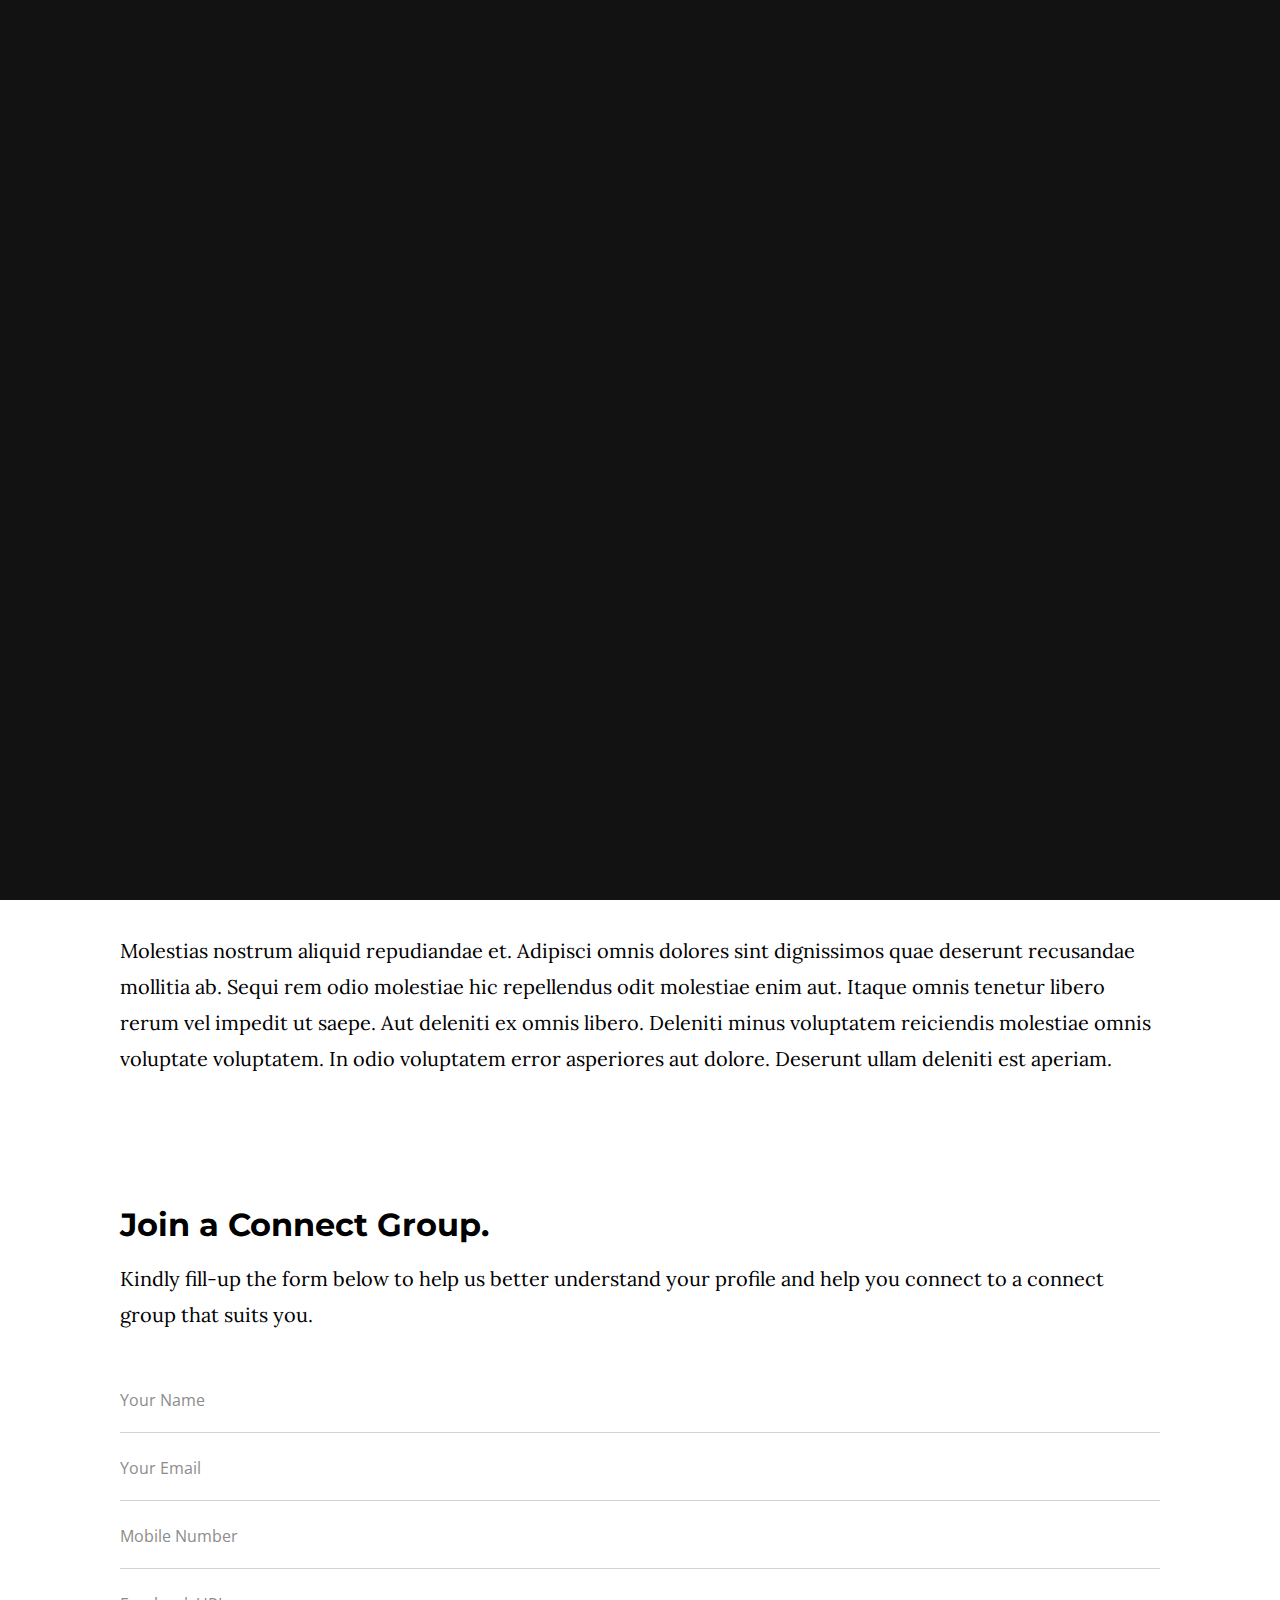
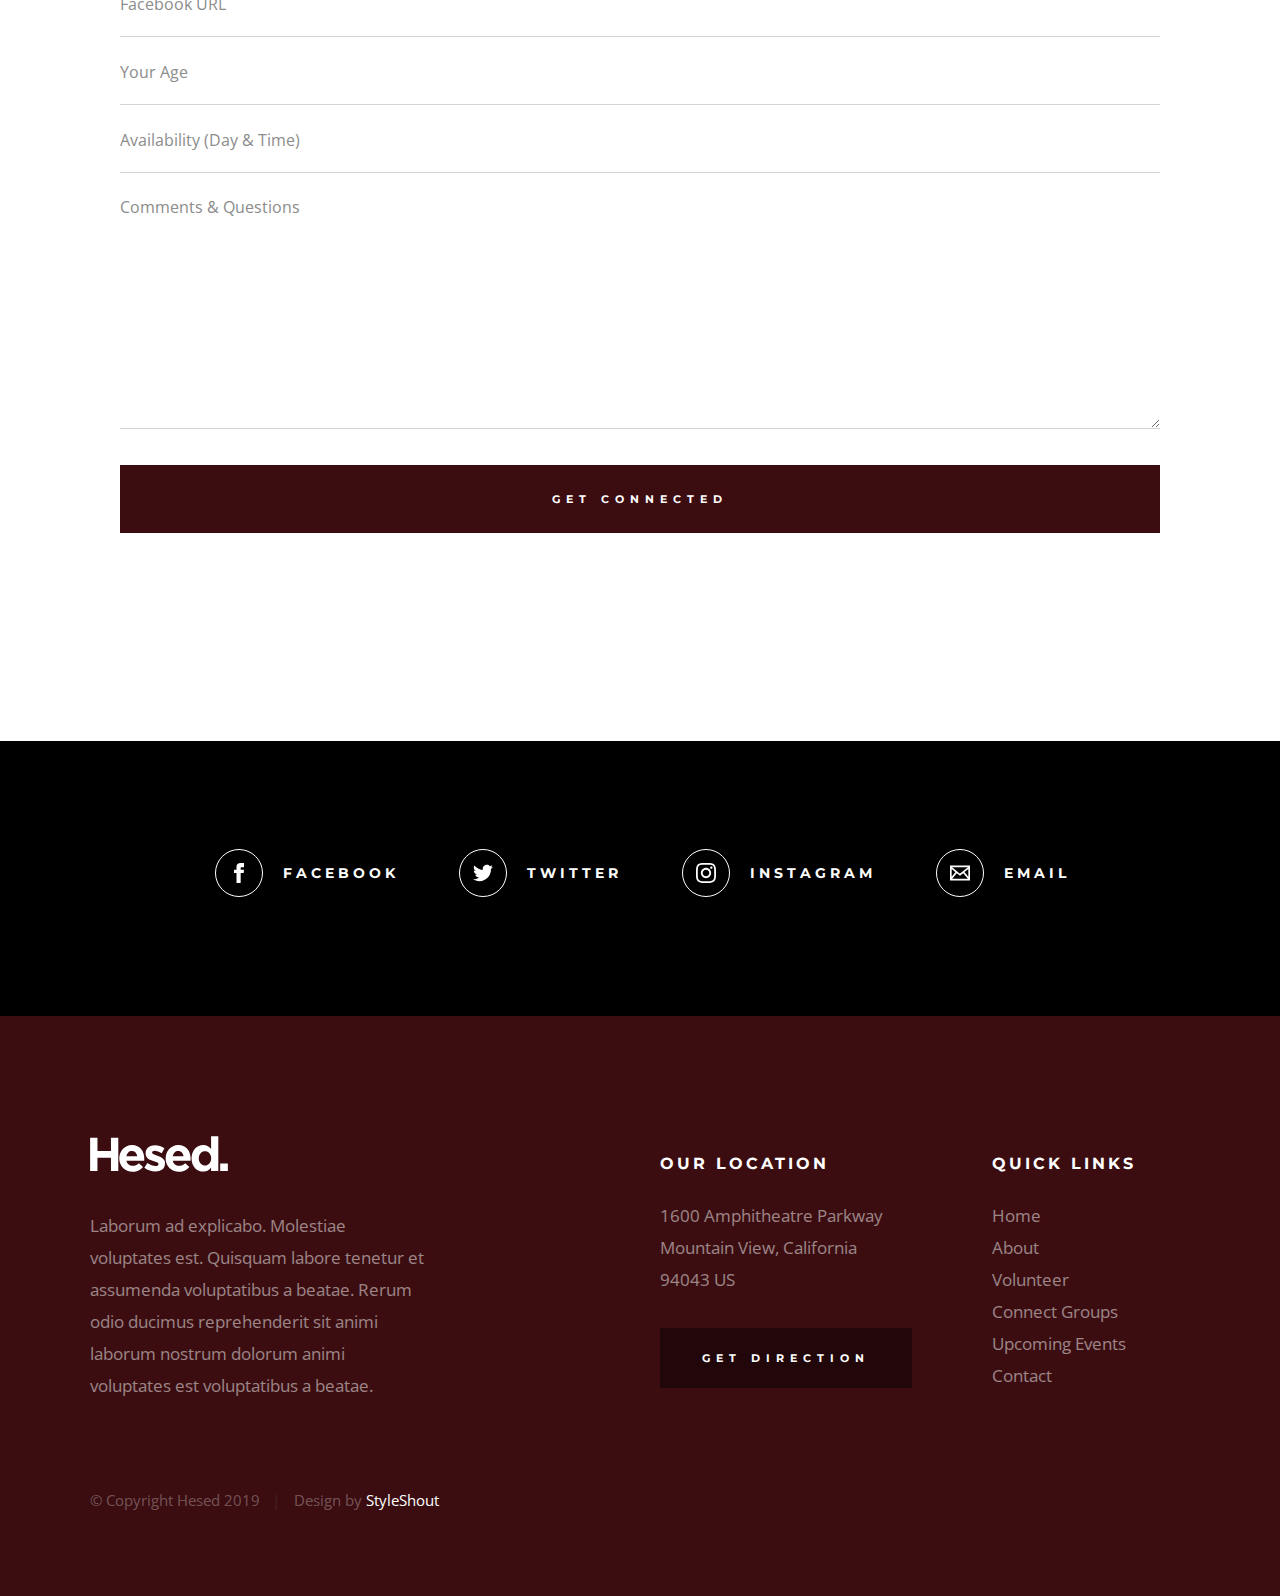
<file: connect-group.html>
<!DOCTYPE html>
<html class="no-js" lang="en">
<head>

    <!--- basic page needs
    ================================================== -->
    <meta charset="utf-8">
    <title>Hesed - Connect Group</title>
    <meta name="description" content="">
    <meta name="author" content="">

    <!-- mobile specific metas
    ================================================== -->
    <meta name="viewport" content="width=device-width, initial-scale=1">

    <!-- CSS
    ================================================== -->
    <link rel="stylesheet" href="css/base.css">
    <link rel="stylesheet" href="css/main.css">

    <!-- script
    ================================================== -->
    <script src="js/modernizr.js"></script>

    <!-- favicons
    ================================================== -->
    <link rel="apple-touch-icon" sizes="180x180" href="apple-touch-icon.png">
    <link rel="icon" type="image/png" sizes="32x32" href="favicon-32x32.png">
    <link rel="icon" type="image/png" sizes="16x16" href="favicon-16x16.png">
    <link rel="manifest" href="site.webmanifest">

</head>

<body id="top">

    <!-- preloader
    ================================================== -->
    <div id="preloader">
        <div id="loader" class="dots-jump">
            <div></div>
            <div></div>
            <div></div>
        </div>
    </div>


    <!-- header
    ================================================== -->
    <header class="s-header">

        <div class="header-logo">
            <a class="site-logo" href="index.html">
                <img src="images/logo.svg" alt="Homepage">
            </a>
        </div>

        <nav class="header-nav-wrap">
            <ul class="header-nav">
                <li><a href="index.html" title="Home">Home</a></li>
                <li><a href="about.html" title="About">About</a></li>
                <li><a href="events.html" title="Services">Events</a></li>
                <li><a href="contact.html" title="Contact us">Contact</a></li>	
            </ul>
        </nav>

        <a class="header-menu-toggle" href="#0"><span>Menu</span></a>

    </header> <!-- end s-header -->


    <!-- page header
    ================================================== -->
    <section class="page-header page-header--connect">

        <div class="gradient-overlay"></div>
        <div class="row page-header__content">
            <div class="column">
                <h1>Connect Groups</h1>
            </div>
        </div>

    </section> <!-- end page-header -->


    <!-- page content
    ================================================== -->
    <section class="page-content">

        <div class="row">
            <div class="column">

                <p class="lead drop-cap">
                Vel quia voluptates sit expedita nesciunt. Iusto et eos quod consectetur 
                nostrum aliquid est laudantium. Corrupti voluptas sed possimus odio cupiditate. 
                Ut id nemo doloremque iusto voluptates placeat esse ut. Voluptatem saepe aut vel ut. Perferendis 
                hic voluptates quibusdam animi quis est itaque. Atque delectus praesentium 
                voluptas voluptas. Odio voluptatem facilis magni magnam quas aut quasi.
                Eos nesciunt ducimus debitis inventore sed.
                </p>

                <p>
                Molestias nostrum aliquid repudiandae et. Adipisci omnis dolores sint 
                dignissimos quae deserunt recusandae mollitia ab. Sequi rem odio molestiae 
                hic repellendus odit molestiae enim aut. Itaque omnis tenetur libero rerum 
                vel impedit ut saepe. Aut deleniti ex omnis libero. Deleniti minus voluptatem 
                reiciendis molestiae omnis voluptate voluptatem. In odio voluptatem error 
                asperiores aut dolore. Deserunt ullam deleniti est aperiam.
                </p>

                <br>

                <h2>Join a Connect Group.</h2>
                
                <p>
                Kindly fill-up the form below to help us better understand your profile and help you connect to a connect group that suits you.
                </p>

                <form name="connectForm" id="connectForm" class="connectForm" method="post" action="" autocomplete="off">
                    <fieldset>

                        <div class="form-field">
                            <input name="cName" id="cName" class="h-full-width h-remove-bottom" placeholder="Your Name" value="" type="text">
                        </div>

                        <div class="form-field">
                            <input name="cEmail" id="cEmail" class="h-full-width h-remove-bottom" placeholder="Your Email" value="" type="text">
                        </div>

                        <div class="form-field">
                            <input name="cPhone" id="cPhone" class="h-full-width h-remove-bottom" placeholder="Mobile Number" value="" type="tel">
                        </div>

                        <div class="form-field">
                            <input name="cFacebook" id="cFacebook" class="h-full-width h-remove-bottom" placeholder="Facebook URL" value="" type="text">
                        </div>

                        <div class="form-field">
                            <input name="cAge" id="cAge" class="h-full-width h-remove-bottom" placeholder="Your Age" value="" type="text">
                        </div>

                        <div class="form-field">
                            <input name="cAvailability" id="cAvailability" class="h-full-width h-remove-bottom" placeholder="Availability (Day & Time)" value="" type="text">
                        </div>

                        <!-- <br>
                        <div class="form-field">
                            <label for="cGender">Gender :</label>
                            <div class="ss-custom-select">
                                <select class="h-full-width h-remove-bottom" name="cGender" id="cGender">
                                    <option value="Option 2">Male</option>
                                    <option value="Option 3">Female</option>
                                </select>
                            </div>
                        </div> -->

                        <div class="comments form-field">
                            <textarea name="cComments" id="cComments" class="h-full-width h-remove-bottom" placeholder="Comments & Questions"></textarea>
                        </div>

                        <br>

                        <input name="submit" id="submit" class="btn btn--primary btn--large h-full-width" value="Get Connected" type="submit">

                    </fieldset>
                </form> <!-- end connectForm -->

            </div>
        </div>

    </section> <!-- end page-content -->


    <!-- Social
    ================================================== -->
    <section class="s-social">
            
        <div class="row social-content">
            <div class="column">
                <ul class="social-list">
                    <li class="social-list__item">
                        <a href="#0" title="">
                            <span class="social-list__icon social-list__icon--facebook"></span>
                            <span class="social-list__text">Facebook</span>
                        </a>
                    </li>
                    <li class="social-list__item">
                        <a href="#0" title="">
                            <span class="social-list__icon social-list__icon--twitter"></span>
                            <span class="social-list__text">Twitter</span>
                        </a>
                    </li>
                    <li class="social-list__item">
                        <a href="#0" title="">
                            <span class="social-list__icon social-list__icon--instagram"></span>
                            <span class="social-list__text">Instagram</span>
                        </a>
                    </li>
                    <li class="social-list__item">
                        <a href="#0" title="">
                            <span class="social-list__icon social-list__icon--email"></span>
                            <span class="social-list__text">Email</span>
                        </a>
                    </li>
                </ul>
            </div>
        </div> <!-- end social-content -->

    </section> <!-- end s-social -->


    <!-- footer
    ================================================== -->
    <footer class="s-footer">

        <div class="row footer-top">
            <div class="column large-4 medium-5 tab-full">
                <div class="footer-logo">
                    <a class="site-footer-logo" href="index.html">
                        <img src="images/logo.svg" alt="Homepage">
                    </a>
                </div>  <!-- footer-logo -->
                <p>
                Laborum ad explicabo. Molestiae voluptates est. Quisquam labore tenetur 
                et assumenda voluptatibus a beatae. Rerum odio ducimus reprehenderit 
                sit animi laborum nostrum dolorum animi voluptates est voluptatibus a beatae. 
                </p>
            </div>
            <div class="column large-half tab-full">
                <div class="row">
                    <div class="column large-7 medium-full">
                        <h4 class="h6">Our Location</h4>
                        <p>
                        1600 Amphitheatre Parkway <br>
                        Mountain View, California <br>
                        94043 US
                        </p>
        
                        <p>
                        <a href="https://goo.gl/maps/bc7C7eYtSmnNs6216" target="_blank" class="btn btn--footer">Get Direction</a>
                        </p>
                    </div>
                    <div class="column large-5 medium-full">
                        <h4 class="h6">Quick Links</h4>
                        <ul class="footer-list">
                            <li><a href="index.html">Home</a></li>
                            <li><a href="about.html">About</a></li>
                            <li><a href="volunteer.html">Volunteer</a></li>
                            <li><a href="connect-group.html">Connect Groups</a></li>
                            <li><a href="events.html">Upcoming Events</a></li>
                            <li><a href="contact.html">Contact</a></li>
                        </ul>
                    </div>
                </div>
            </div>
        </div> <!-- end footer-top -->

        <div class="row footer-bottom">
            <div class="column ss-copyright">
                <span>© Copyright Hesed 2019</span> 
                <span>Design by <a href="https://www.styleshout.com/">StyleShout</a></span>
            </div>
        </div> <!-- footer-bottom -->

        <div class="ss-go-top">
            <a class="smoothscroll" title="Back to Top" href="#top">
                <svg xmlns="http://www.w3.org/2000/svg" width="24" height="24" viewBox="0 0 24 24"><path d="M12 0l8 9h-6v15h-4v-15h-6z"/></svg>
            </a>
        </div> <!-- ss-go-top -->

    </footer> <!-- end s-footer -->


    <!-- Java Script
    ================================================== -->
    <script src="js/jquery-3.2.1.min.js"></script>
    <script src="js/plugins.js"></script>
    <script src="js/main.js"></script>

</body>
</file>
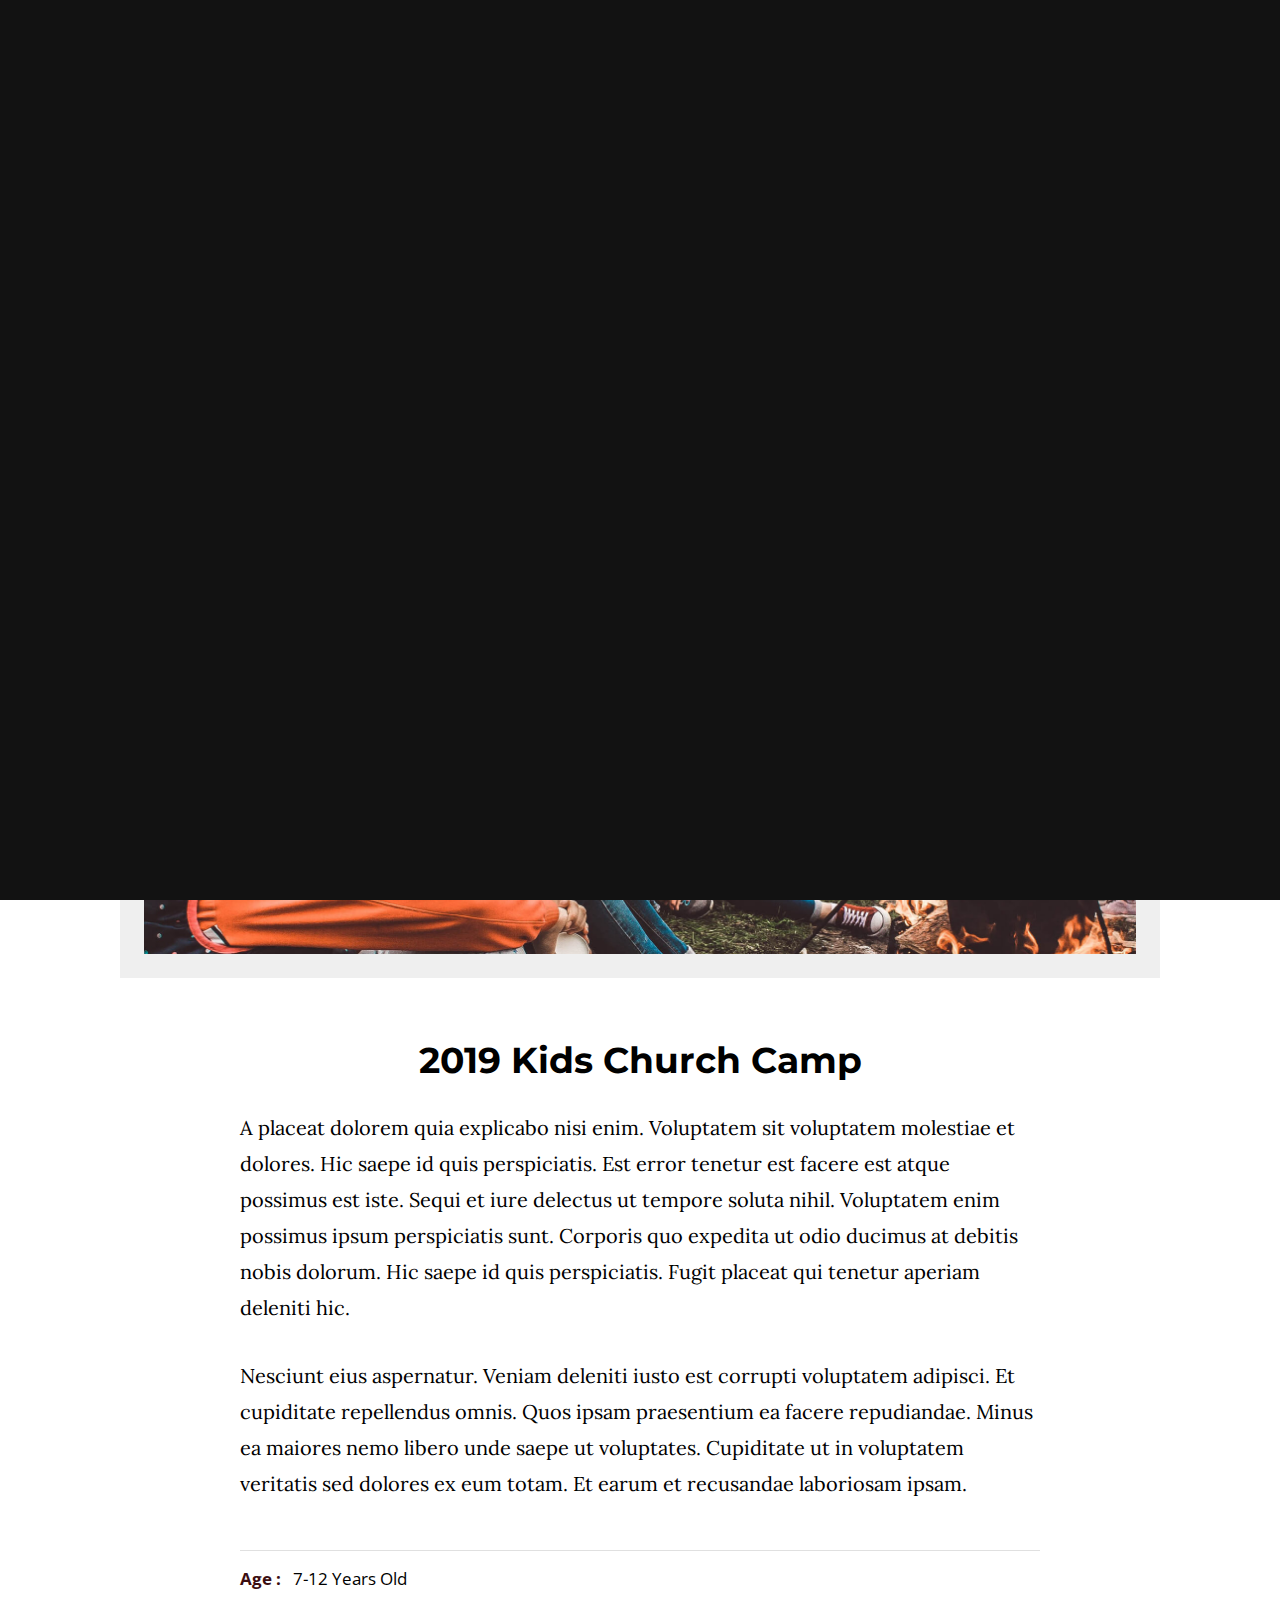
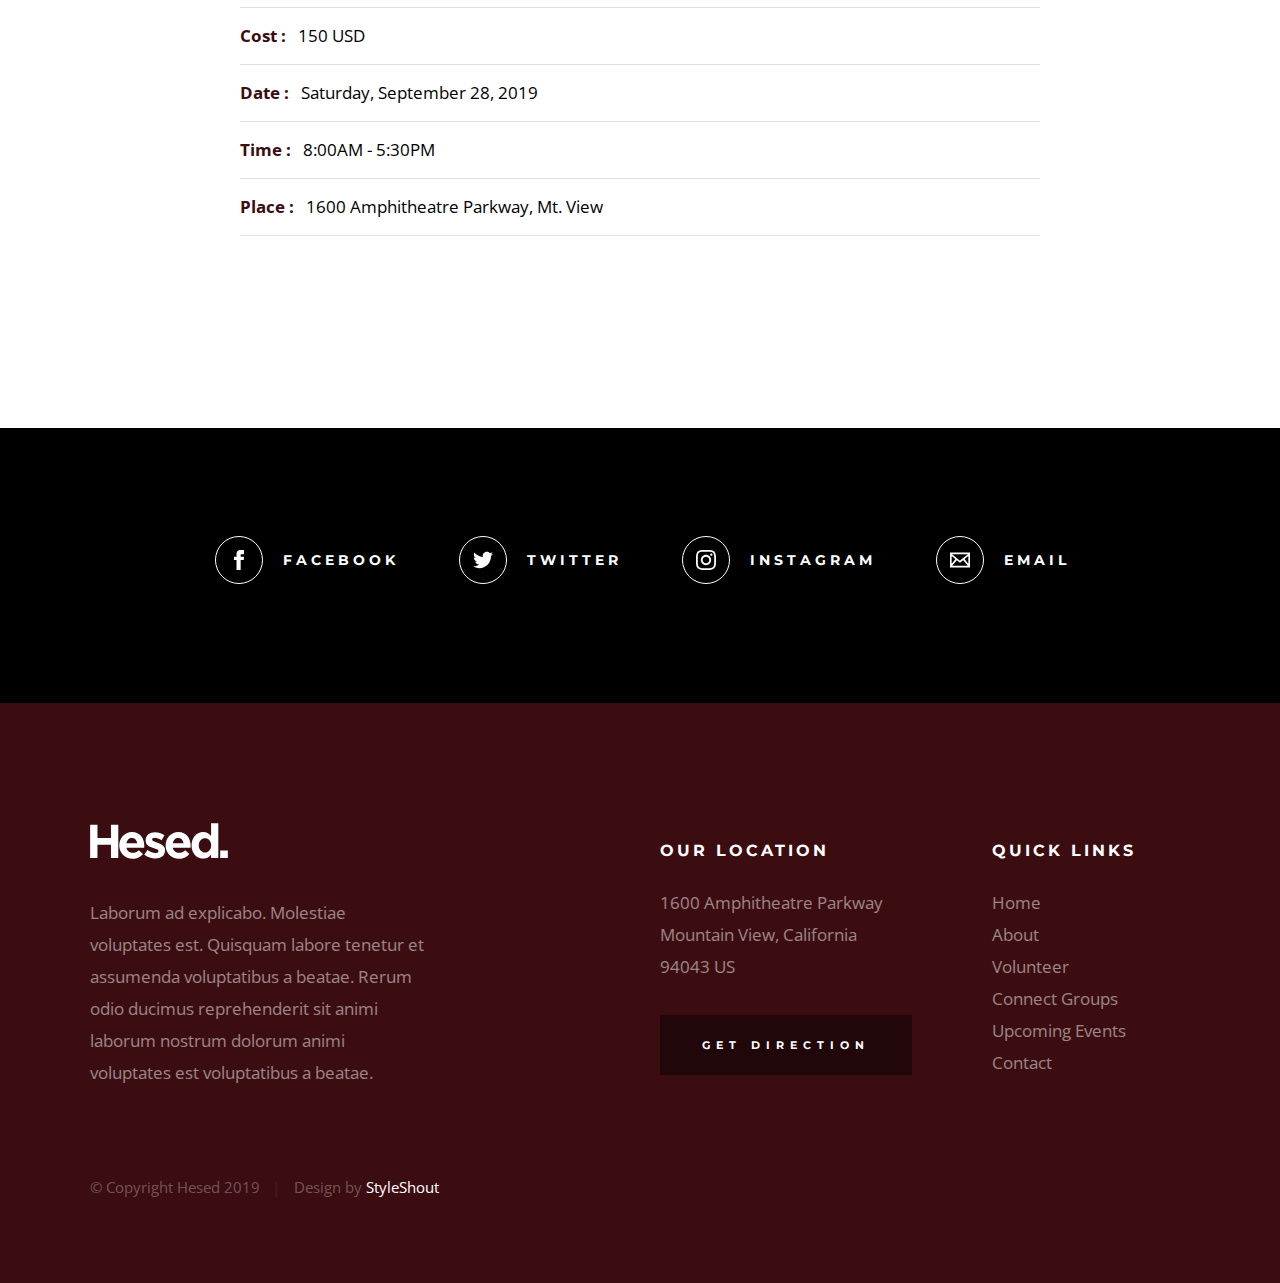
<file: events-single.html>
<!DOCTYPE html>
<html class="no-js" lang="en">
<head>

    <!--- basic page needs
    ================================================== -->
    <meta charset="utf-8">
    <title>Hesed - Events Single</title>
    <meta name="description" content="">
    <meta name="author" content="">

    <!-- mobile specific metas
    ================================================== -->
    <meta name="viewport" content="width=device-width, initial-scale=1">

    <!-- CSS
    ================================================== -->
    <link rel="stylesheet" href="css/base.css">
    <link rel="stylesheet" href="css/main.css">

    <!-- script
    ================================================== -->
    <script src="js/modernizr.js"></script>

    <!-- favicons
    ================================================== -->
    <link rel="apple-touch-icon" sizes="180x180" href="apple-touch-icon.png">
    <link rel="icon" type="image/png" sizes="32x32" href="favicon-32x32.png">
    <link rel="icon" type="image/png" sizes="16x16" href="favicon-16x16.png">
    <link rel="manifest" href="site.webmanifest">

</head>

<body id="top">

    <!-- preloader
    ================================================== -->
    <div id="preloader">
        <div id="loader" class="dots-jump">
            <div></div>
            <div></div>
            <div></div>
        </div>
    </div>


    <!-- header
    ================================================== -->
    <header class="s-header">

        <div class="header-logo">
            <a class="site-logo" href="index.html">
                <img src="images/logo.svg" alt="Homepage">
            </a>
        </div>

        <nav class="header-nav-wrap">
            <ul class="header-nav">
                <li><a href="index.html" title="Home">Home</a></li>
                <li><a href="about.html" title="About">About</a></li>
                <li class="current"><a href="events.html" title="Services">Events</a></li>
                <li><a href="contact.html" title="Contact us">Contact</a></li>	
            </ul>
        </nav>

        <a class="header-menu-toggle" href="#0"><span>Menu</span></a>

    </header> <!-- end s-header -->


    <!-- page header
    ================================================== -->
    <section class="page-header page-header--events">

        <div class="gradient-overlay"></div>
        <div class="row page-header__content">
            <div class="column">
                <h1>Upcoming Events</h1>
            </div>
        </div>

    </section> <!-- end page-header -->


    <!-- page content
    ================================================== -->
    <section class="page-content">

        <div class="row">
            <div class="column">

                <div class="media-wrap event-thumb">
                        <img src="images/thumbs/events/event-1000.jpg" 
                          srcset="images/thumbs/events/event-2000.jpg 2000w, 
                                  images/thumbs/events/event-1000.jpg 1000w, 
                                  images/thumbs/events/event-500.jpg 500w" sizes="(max-width: 2000px) 100vw, 2000px" alt="">
                </div> <!-- end media-wrap -->

                <div class="event-content">

                    <div class="event-title">
                        <h2 class="display-1">2019 Kids Church Camp</h2>
                    </div>

                    <p>
                    A placeat dolorem quia explicabo nisi enim. Voluptatem sit 
                    voluptatem molestiae et dolores. Hic saepe id quis perspiciatis. 
                    Est error tenetur est facere est atque possimus est iste.
                    Sequi et iure delectus ut tempore soluta nihil. Voluptatem enim 
                    possimus ipsum perspiciatis sunt. Corporis quo expedita ut odio 
                    ducimus at debitis nobis dolorum. Hic saepe id quis perspiciatis.
                    Fugit placeat qui tenetur aperiam deleniti hic.
                    </p>

                    <p>
                    Nesciunt eius aspernatur. Veniam deleniti iusto est corrupti voluptatem 
                    adipisci. Et cupiditate repellendus omnis. Quos ipsam praesentium ea 
                    facere repudiandae. Minus ea maiores nemo libero unde saepe ut 
                    voluptates. Cupiditate ut in voluptatem veritatis sed dolores ex 
                    eum totam. Et earum et recusandae laboriosam ipsam.
                    </p>

                    <ul class="event-meta">
                        <li><strong>Age</strong>7-12 Years Old</li>
                        <li><strong>Cost</strong>150 USD</li>
                        <li><strong>Date</strong>Saturday, September 28, 2019</li>
                        <li><strong>Time</strong>8:00AM - 5:30PM</li>
                        <li><strong>Place</strong>1600 Amphitheatre Parkway, Mt. View</li>
                    </ul>

                </div> <!-- end event-content -->


            </div>
        </div>

    </section> <!-- end page content -->


    <!-- Social
    ================================================== -->
    <section class="s-social">
            
        <div class="row social-content">
            <div class="column">
                <ul class="social-list">
                    <li class="social-list__item">
                        <a href="#0" title="">
                            <span class="social-list__icon social-list__icon--facebook"></span>
                            <span class="social-list__text">Facebook</span>
                        </a>
                    </li>
                    <li class="social-list__item">
                        <a href="#0" title="">
                            <span class="social-list__icon social-list__icon--twitter"></span>
                            <span class="social-list__text">Twitter</span>
                        </a>
                    </li>
                    <li class="social-list__item">
                        <a href="#0" title="">
                            <span class="social-list__icon social-list__icon--instagram"></span>
                            <span class="social-list__text">Instagram</span>
                        </a>
                    </li>
                    <li class="social-list__item">
                        <a href="#0" title="">
                            <span class="social-list__icon social-list__icon--email"></span>
                            <span class="social-list__text">Email</span>
                        </a>
                    </li>
                </ul>
            </div>
        </div> <!-- end social-content -->

    </section> <!-- end s-social -->


    <!-- footer
    ================================================== -->
    <footer class="s-footer">

        <div class="row footer-top">
            <div class="column large-4 medium-5 tab-full">
                <div class="footer-logo">
                    <a class="site-footer-logo" href="index.html">
                        <img src="images/logo.svg" alt="Homepage">
                    </a>
                </div>  <!-- footer-logo -->
                <p>
                Laborum ad explicabo. Molestiae voluptates est. Quisquam labore tenetur 
                et assumenda voluptatibus a beatae. Rerum odio ducimus reprehenderit 
                sit animi laborum nostrum dolorum animi voluptates est voluptatibus a beatae. 
                </p>
            </div>
            <div class="column large-half tab-full">
                <div class="row">
                    <div class="column large-7 medium-full">
                        <h4 class="h6">Our Location</h4>
                        <p>
                        1600 Amphitheatre Parkway <br>
                        Mountain View, California <br>
                        94043 US
                        </p>
        
                        <p>
                        <a href="https://goo.gl/maps/bc7C7eYtSmnNs6216" target="_blank" class="btn btn--footer">Get Direction</a>
                        </p>
                    </div>
                    <div class="column large-5 medium-full">
                        <h4 class="h6">Quick Links</h4>
                        <ul class="footer-list">
                            <li><a href="index.html">Home</a></li>
                            <li><a href="about.html">About</a></li>
                            <li><a href="volunteer.html">Volunteer</a></li>
                            <li><a href="connect-group.html">Connect Groups</a></li>
                            <li><a href="events.html">Upcoming Events</a></li>
                            <li><a href="contact.html">Contact</a></li>
                        </ul>
                    </div>
                </div>
            </div>
        </div> <!-- end footer-top -->

        <div class="row footer-bottom">
            <div class="column ss-copyright">
                <span>© Copyright Hesed 2019</span> 
                <span>Design by <a href="https://www.styleshout.com/">StyleShout</a></span>
            </div>
        </div> <!-- footer-bottom -->

        <div class="ss-go-top">
            <a class="smoothscroll" title="Back to Top" href="#top">
                <svg xmlns="http://www.w3.org/2000/svg" width="24" height="24" viewBox="0 0 24 24"><path d="M12 0l8 9h-6v15h-4v-15h-6z"/></svg>
            </a>
        </div> <!-- ss-go-top -->

    </footer> <!-- end s-footer -->


    <!-- Java Script
    ================================================== -->
    <script src="js/jquery-3.2.1.min.js"></script>
    <script src="js/plugins.js"></script>
    <script src="js/main.js"></script>

</body>
</file>
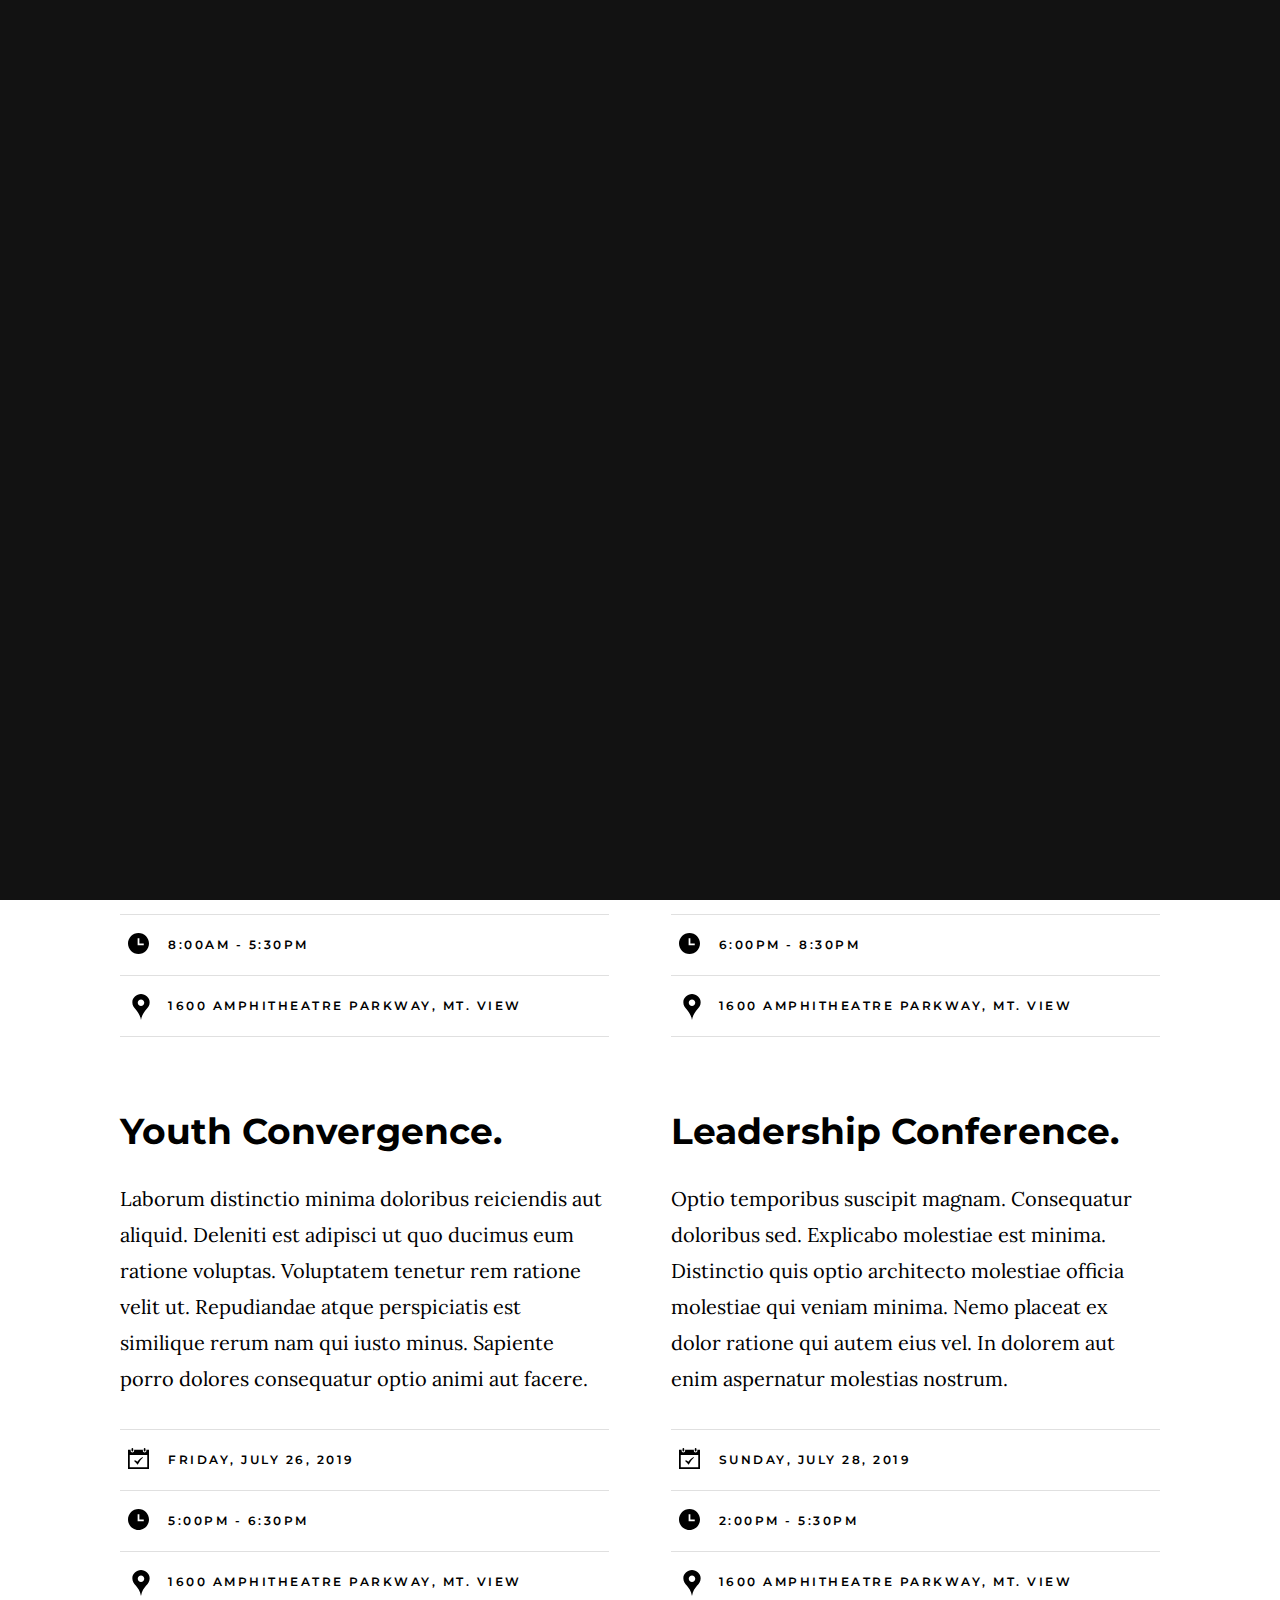
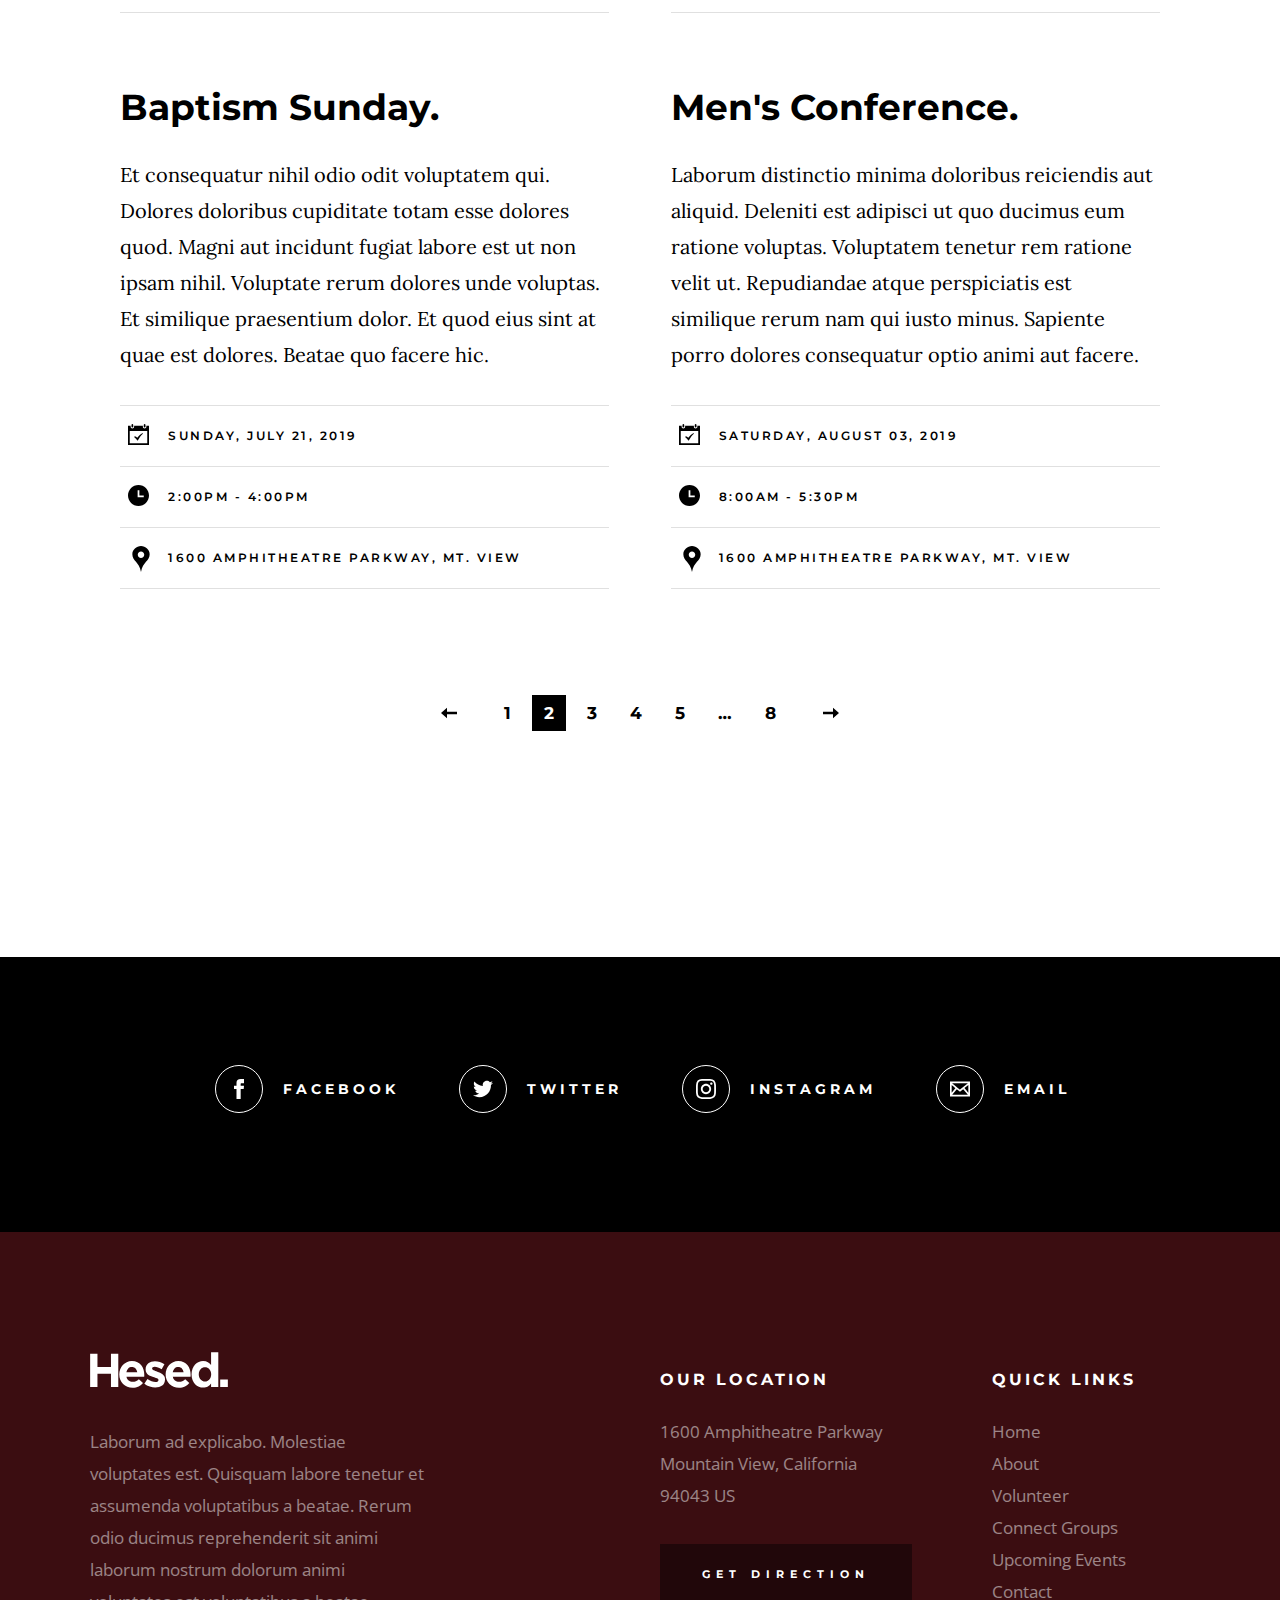
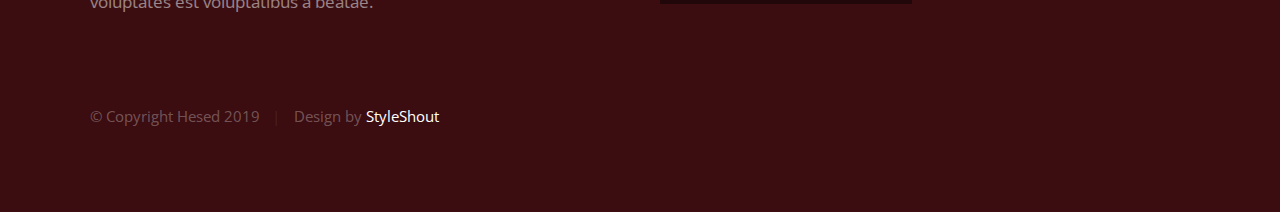
<file: events.html>
<!DOCTYPE html>
<html class="no-js" lang="en">
<head>

    <!--- basic page needs
    ================================================== -->
    <meta charset="utf-8">
    <title>Hesed - Events</title>
    <meta name="description" content="">
    <meta name="author" content="">

    <!-- mobile specific metas
    ================================================== -->
    <meta name="viewport" content="width=device-width, initial-scale=1">

    <!-- CSS
    ================================================== -->
    <link rel="stylesheet" href="css/base.css">
    <link rel="stylesheet" href="css/main.css">

    <!-- script
    ================================================== -->
    <script src="js/modernizr.js"></script>

    <!-- favicons
    ================================================== -->
    <link rel="apple-touch-icon" sizes="180x180" href="apple-touch-icon.png">
    <link rel="icon" type="image/png" sizes="32x32" href="favicon-32x32.png">
    <link rel="icon" type="image/png" sizes="16x16" href="favicon-16x16.png">
    <link rel="manifest" href="site.webmanifest">

</head>

<body id="top">

    <!-- preloader
    ================================================== -->
    <div id="preloader">
        <div id="loader" class="dots-jump">
            <div></div>
            <div></div>
            <div></div>
        </div>
    </div>


    <!-- header
    ================================================== -->
    <header class="s-header">

        <div class="header-logo">
            <a class="site-logo" href="index.html">
                <img src="images/logo.svg" alt="Homepage">
            </a>
        </div>

        <nav class="header-nav-wrap">
            <ul class="header-nav">
                <li><a href="index.html" title="Home">Home</a></li>
                <li><a href="about.html" title="About">About</a></li>
                <li class="current"><a href="events.html" title="Services">Events</a></li>
                <li><a href="contact.html" title="Contact us">Contact</a></li>	
            </ul>
        </nav>

        <a class="header-menu-toggle" href="#0"><span>Menu</span></a>

    </header> <!-- end s-header -->


    <!-- page header
    ================================================== -->
    <section class="page-header page-header--events">

        <div class="gradient-overlay"></div>
        <div class="row page-header__content">
            <div class="column">
                <h1>Upcoming Events</h1>
            </div>
        </div>

    </section> <!-- end page-header -->


    <!-- page content
    ================================================== -->
    <section class="page-content">

        <div class="row wide block-large-1-2 block-900-full events-list">
            <div class="column events-list__item">
                <h3 class="display-1 events-list__item-title">
                    <a href="events-single.html" title="">2019 Kids Church Camp.</a>
                </h3>
                <p>
                Et consequatur nihil odio odit voluptatem qui. Dolores doloribus 
                cupiditate totam esse dolores quod. Magni aut incidunt fugiat 
                labore est ut non ipsam nihil. Voluptate rerum dolores unde 
                voluptas. Et similique praesentium dolor. Et quod 
                eius sint at quae est dolores. Beatae quo facere hic.
                </p>
                <ul class="events-list__meta">
                    <li class="events-list__meta-date">Saturday, September 28, 2019</li>
                    <li class="events-list__meta-time">8:00AM - 5:30PM</li>
                    <li class="events-list__meta-location">1600 Amphitheatre Parkway, Mt. View</li>
                </ul>
            </div>
            <div class="column events-list__item">
                <h3 class="display-1 events-list__item-title">
                    <a href="events-single.html" title="">Prayer Meeting.</a>
                </h3>
                <p>
                Laborum distinctio minima doloribus reiciendis aut aliquid. 
                Deleniti est adipisci ut quo ducimus eum ratione voluptas. 
                Voluptatem tenetur rem ratione velit ut. Repudiandae atque 
                perspiciatis est similique rerum nam qui iusto minus. Sapiente 
                porro dolores consequatur optio animi aut facere.
                </p>
                <ul class="events-list__meta">
                    <li class="events-list__meta-date">Saturday, July 27, 2019</li>
                    <li class="events-list__meta-time">6:00PM - 8:30PM</li>
                    <li class="events-list__meta-location">1600 Amphitheatre Parkway, Mt. View</li>
                </ul>
            </div>
            <div class="column events-list__item">
                <h3 class="display-1 events-list__item-title">
                    <a href="events-single.html" title="">Youth Convergence.</a>
                </h3>
                <p>
                Laborum distinctio minima doloribus reiciendis aut aliquid. 
                Deleniti est adipisci ut quo ducimus eum ratione voluptas. 
                Voluptatem tenetur rem ratione velit ut. Repudiandae atque 
                perspiciatis est similique rerum nam qui iusto minus. Sapiente 
                porro dolores consequatur optio animi aut facere.
                </p>
                <ul class="events-list__meta">
                    <li class="events-list__meta-date">Friday, July 26, 2019</li>
                    <li class="events-list__meta-time">5:00PM - 6:30PM</li>
                    <li class="events-list__meta-location">1600 Amphitheatre Parkway, Mt. View</li>
                </ul>
            </div>
            <div class="column events-list__item">
                <h3 class="display-1 events-list__item-title">
                    <a href="events-single.html" title="">Leadership Conference.</a>
                </h3>
                <p>
                Optio temporibus suscipit magnam. Consequatur doloribus sed. 
                Explicabo molestiae est minima. Distinctio quis optio architecto 
                molestiae officia molestiae qui veniam minima. Nemo placeat ex 
                dolor ratione qui autem eius vel. In dolorem aut enim aspernatur 
                molestias nostrum.
                </p>
                <ul class="events-list__meta">
                    <li class="events-list__meta-date">Sunday, July 28, 2019</li>
                    <li class="events-list__meta-time">2:00PM - 5:30PM</li>
                    <li class="events-list__meta-location">1600 Amphitheatre Parkway, Mt. View</li>
                </ul>
            </div>
            <div class="column events-list__item">
                <h3 class="display-1 events-list__item-title">
                    <a href="events-single.html" title="">Baptism Sunday.</a>
                </h3>
                <p>
                Et consequatur nihil odio odit voluptatem qui. Dolores doloribus 
                cupiditate totam esse dolores quod. Magni aut incidunt fugiat 
                labore est ut non ipsam nihil. Voluptate rerum dolores unde 
                voluptas. Et similique praesentium dolor. Et quod 
                eius sint at quae est dolores. Beatae quo facere hic.
                </p>
                <ul class="events-list__meta">
                    <li class="events-list__meta-date">Sunday, July 21, 2019</li>
                    <li class="events-list__meta-time">2:00PM - 4:00PM</li>
                    <li class="events-list__meta-location">1600 Amphitheatre Parkway, Mt. View</li>
                </ul>
            </div>
            <div class="column events-list__item">
                <h3 class="display-1 events-list__item-title">
                    <a href="events-single.html" title="">Men's Conference.</a>
                </h3>
                <p>
                Laborum distinctio minima doloribus reiciendis aut aliquid. 
                Deleniti est adipisci ut quo ducimus eum ratione voluptas. 
                Voluptatem tenetur rem ratione velit ut. Repudiandae atque 
                perspiciatis est similique rerum nam qui iusto minus. Sapiente 
                porro dolores consequatur optio animi aut facere.
                </p>
                <ul class="events-list__meta">
                    <li class="events-list__meta-date">Saturday, August 03, 2019</li>
                    <li class="events-list__meta-time">8:00AM - 5:30PM</li>
                    <li class="events-list__meta-location">1600 Amphitheatre Parkway, Mt. View</li>
                </ul>
            </div>
        </div> <!-- end events-list -->

        <div class="row">
            <div class="column large-full">
                <nav class="pgn">
                    <ul>
                        <li><a class="pgn__prev" href="#0">Prev</a></li>
                        <li><a class="pgn__num" href="#0">1</a></li>
                        <li><span class="pgn__num current">2</span></li>
                        <li><a class="pgn__num" href="#0">3</a></li>
                        <li><a class="pgn__num" href="#0">4</a></li>
                        <li><a class="pgn__num" href="#0">5</a></li>
                        <li><span class="pgn__num dots">…</span></li>
                        <li><a class="pgn__num" href="#0">8</a></li>
                        <li><a class="pgn__next" href="#0">Next</a></li>
                    </ul>
                </nav> <!-- end pgn -->
            </div>
        </div>

    </section> <!-- end page content -->


    <!-- Social
    ================================================== -->
    <section class="s-social">
            
        <div class="row social-content">
            <div class="column">
                <ul class="social-list">
                    <li class="social-list__item">
                        <a href="#0" title="">
                            <span class="social-list__icon social-list__icon--facebook"></span>
                            <span class="social-list__text">Facebook</span>
                        </a>
                    </li>
                    <li class="social-list__item">
                        <a href="#0" title="">
                            <span class="social-list__icon social-list__icon--twitter"></span>
                            <span class="social-list__text">Twitter</span>
                        </a>
                    </li>
                    <li class="social-list__item">
                        <a href="#0" title="">
                            <span class="social-list__icon social-list__icon--instagram"></span>
                            <span class="social-list__text">Instagram</span>
                        </a>
                    </li>
                    <li class="social-list__item">
                        <a href="#0" title="">
                            <span class="social-list__icon social-list__icon--email"></span>
                            <span class="social-list__text">Email</span>
                        </a>
                    </li>
                </ul>
            </div>
        </div> <!-- end social-content -->

    </section> <!-- end s-social -->


    <!-- footer
    ================================================== -->
    <footer class="s-footer">

        <div class="row footer-top">
            <div class="column large-4 medium-5 tab-full">
                <div class="footer-logo">
                    <a class="site-footer-logo" href="index.html">
                        <img src="images/logo.svg" alt="Homepage">
                    </a>
                </div>  <!-- footer-logo -->
                <p>
                Laborum ad explicabo. Molestiae voluptates est. Quisquam labore tenetur 
                et assumenda voluptatibus a beatae. Rerum odio ducimus reprehenderit 
                sit animi laborum nostrum dolorum animi voluptates est voluptatibus a beatae. 
                </p>
            </div>
            <div class="column large-half tab-full">
                <div class="row">
                    <div class="column large-7 medium-full">
                        <h4 class="h6">Our Location</h4>
                        <p>
                        1600 Amphitheatre Parkway <br>
                        Mountain View, California <br>
                        94043 US
                        </p>
        
                        <p>
                        <a href="https://goo.gl/maps/bc7C7eYtSmnNs6216" target="_blank" class="btn btn--footer">Get Direction</a>
                        </p>
                    </div>
                    <div class="column large-5 medium-full">
                        <h4 class="h6">Quick Links</h4>
                        <ul class="footer-list">
                            <li><a href="index.html">Home</a></li>
                            <li><a href="about.html">About</a></li>
                            <li><a href="volunteer.html">Volunteer</a></li>
                            <li><a href="connect-group.html">Connect Groups</a></li>
                            <li><a href="events.html">Upcoming Events</a></li>
                            <li><a href="contact.html">Contact</a></li>
                        </ul>
                    </div>
                </div>
            </div>
        </div> <!-- end footer-top -->

        <div class="row footer-bottom">
            <div class="column ss-copyright">
                <span>© Copyright Hesed 2019</span> 
                <span>Design by <a href="https://www.styleshout.com/">StyleShout</a></span>
            </div>
        </div> <!-- footer-bottom -->

        <div class="ss-go-top">
            <a class="smoothscroll" title="Back to Top" href="#top">
                <svg xmlns="http://www.w3.org/2000/svg" width="24" height="24" viewBox="0 0 24 24"><path d="M12 0l8 9h-6v15h-4v-15h-6z"/></svg>
            </a>
        </div> <!-- ss-go-top -->

    </footer> <!-- end s-footer -->


    <!-- Java Script
    ================================================== -->
    <script src="js/jquery-3.2.1.min.js"></script>
    <script src="js/plugins.js"></script>
    <script src="js/main.js"></script>

</body>
</file>
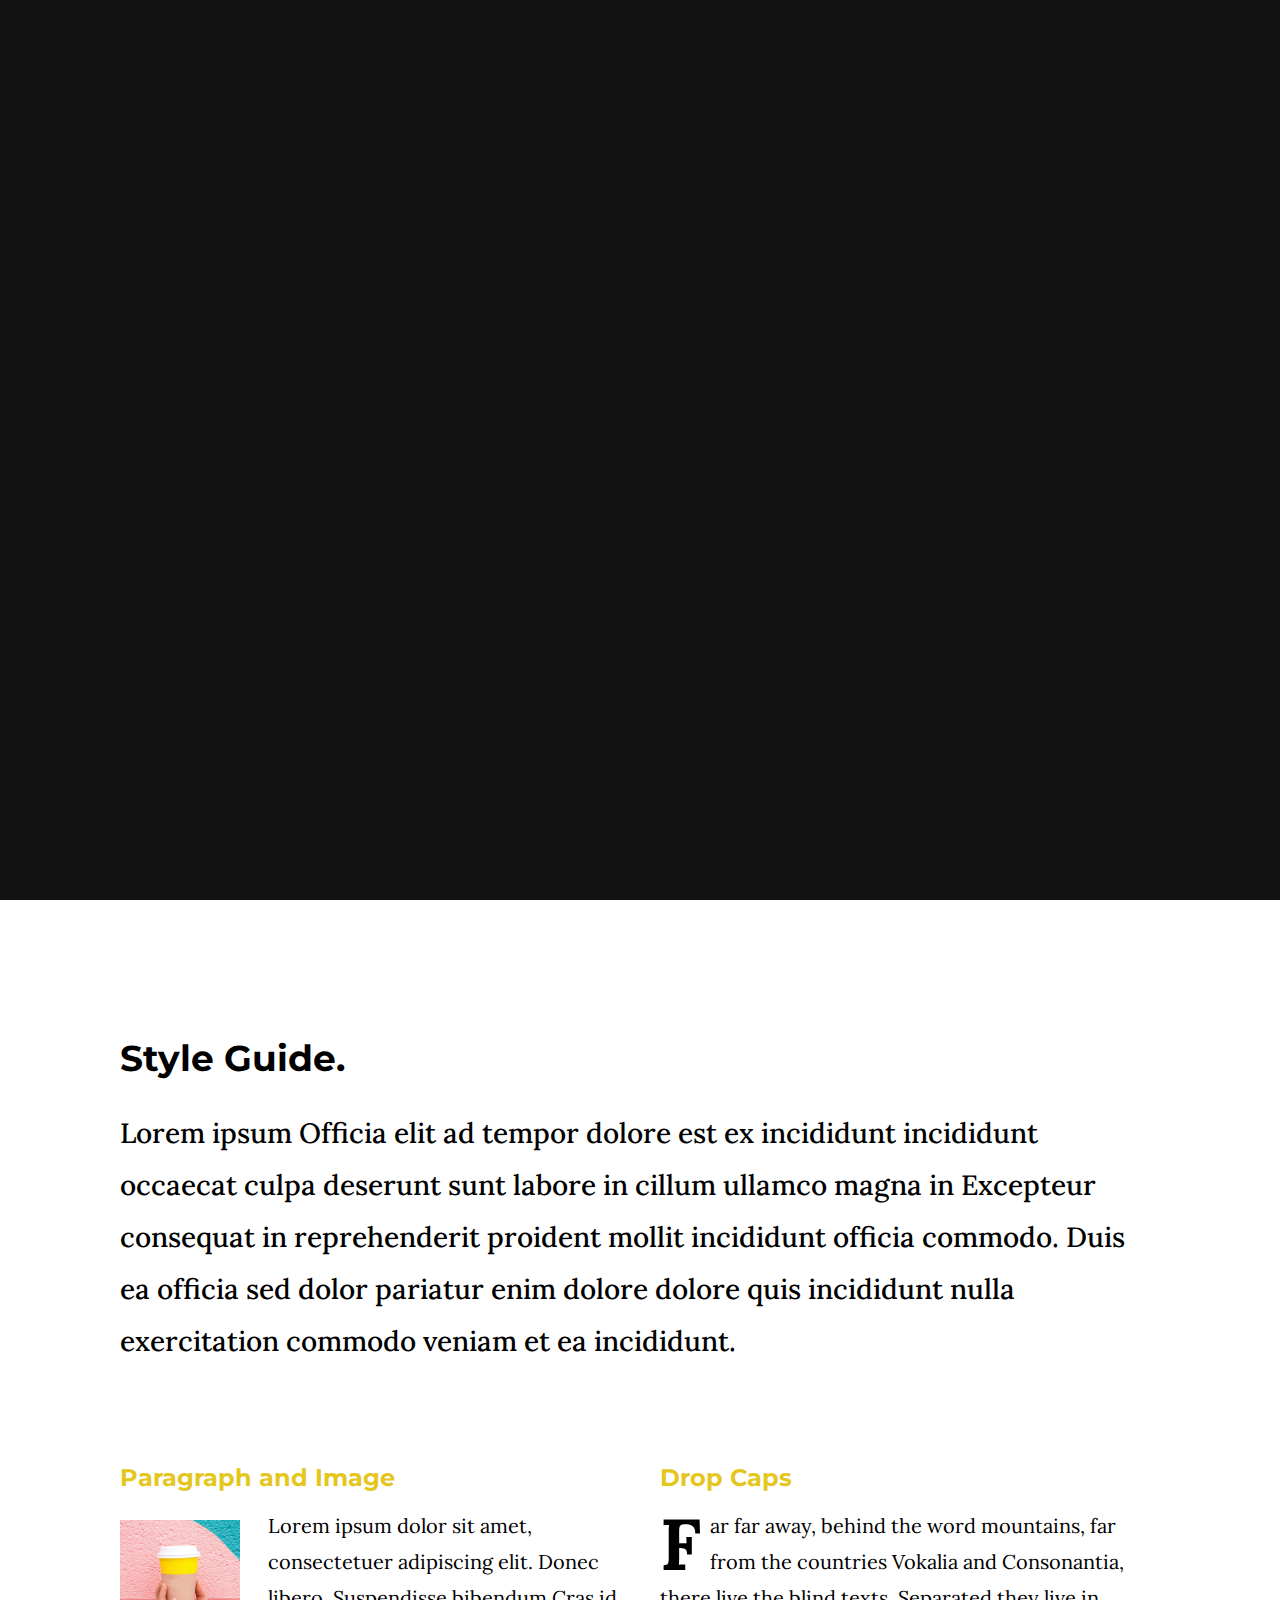
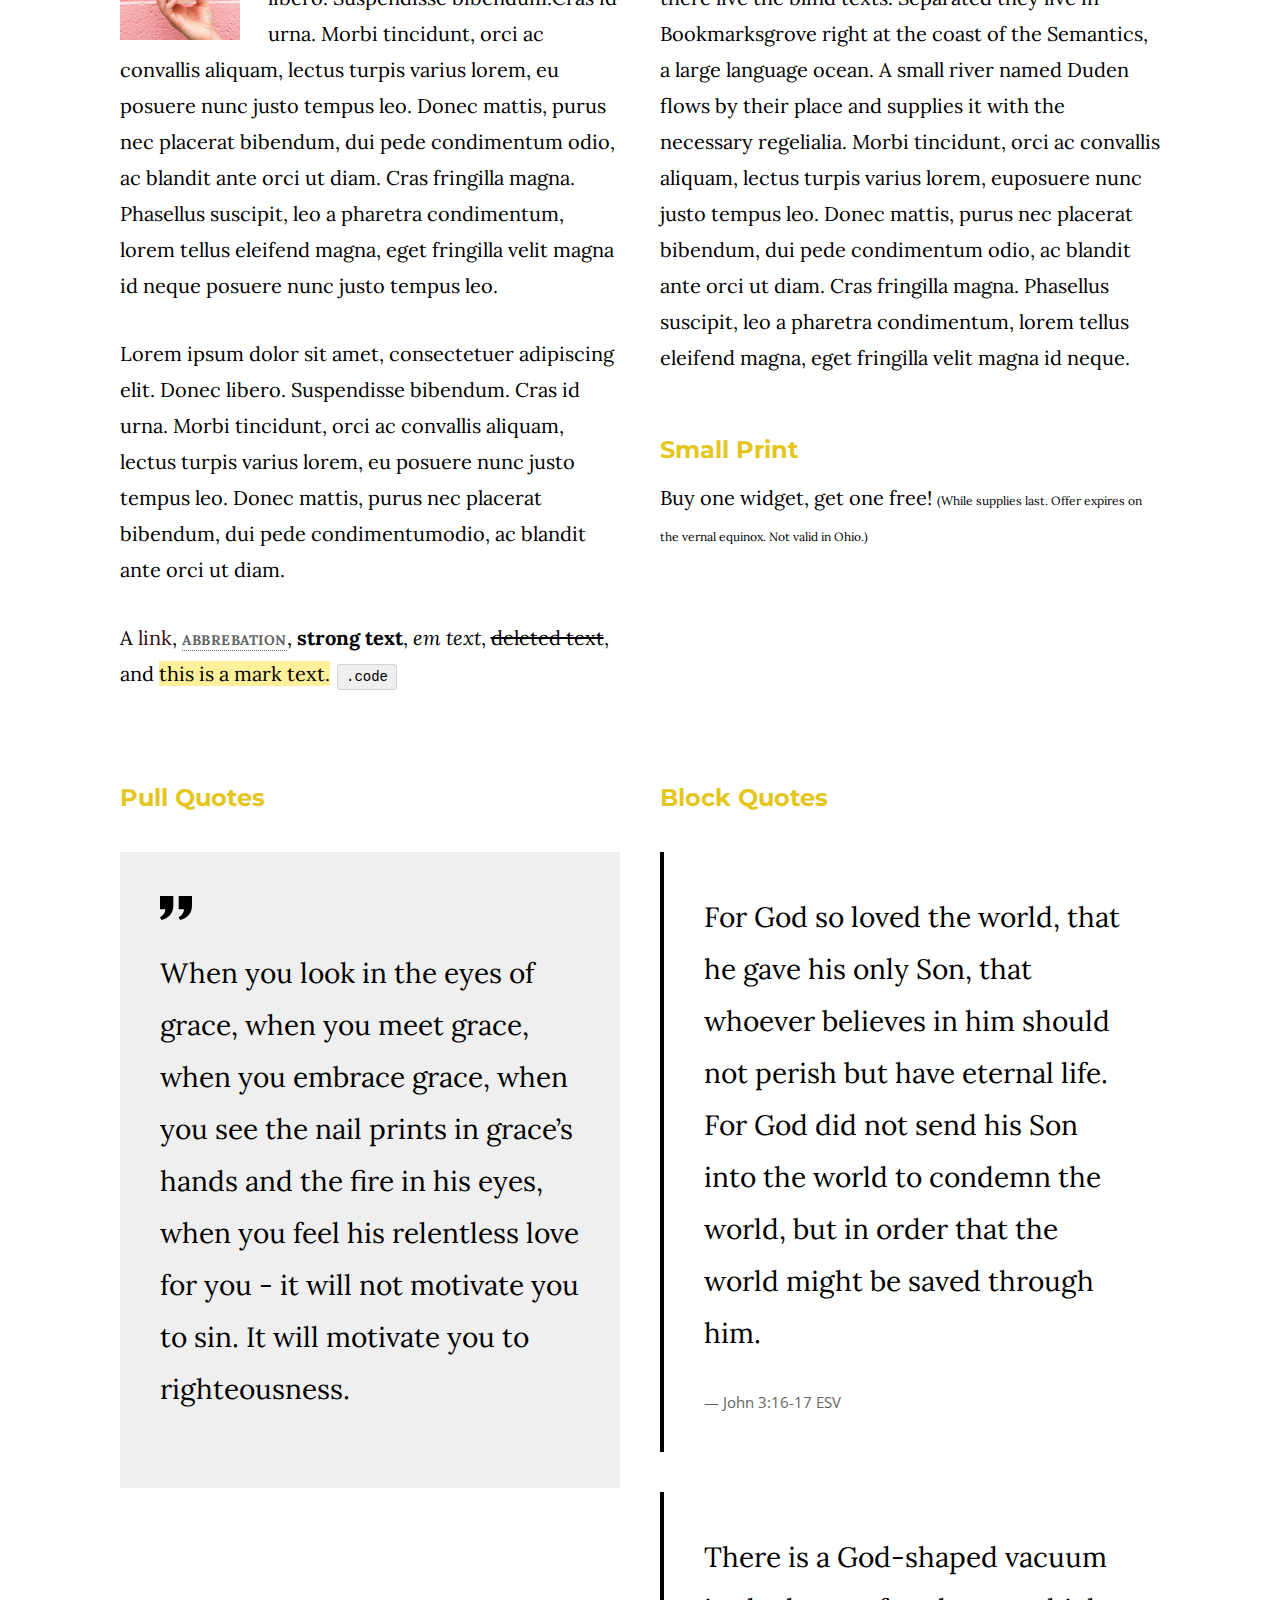
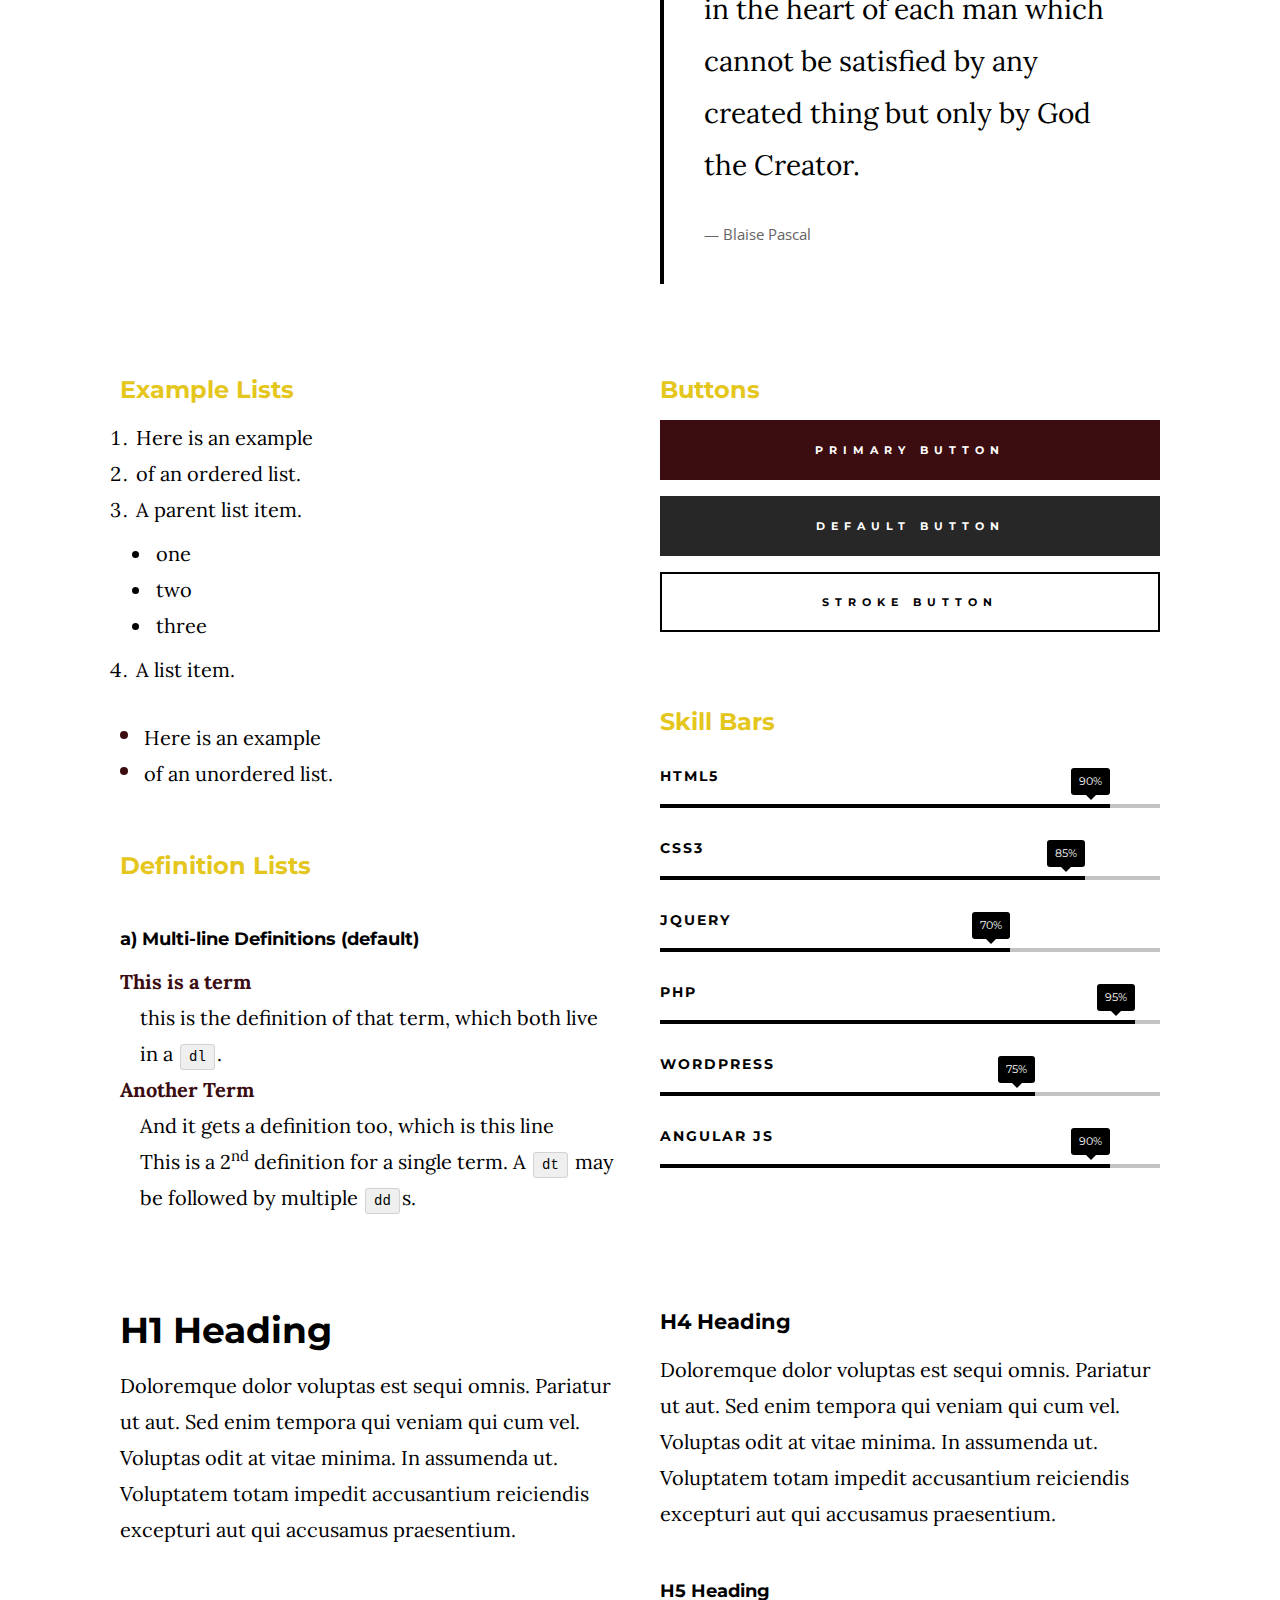
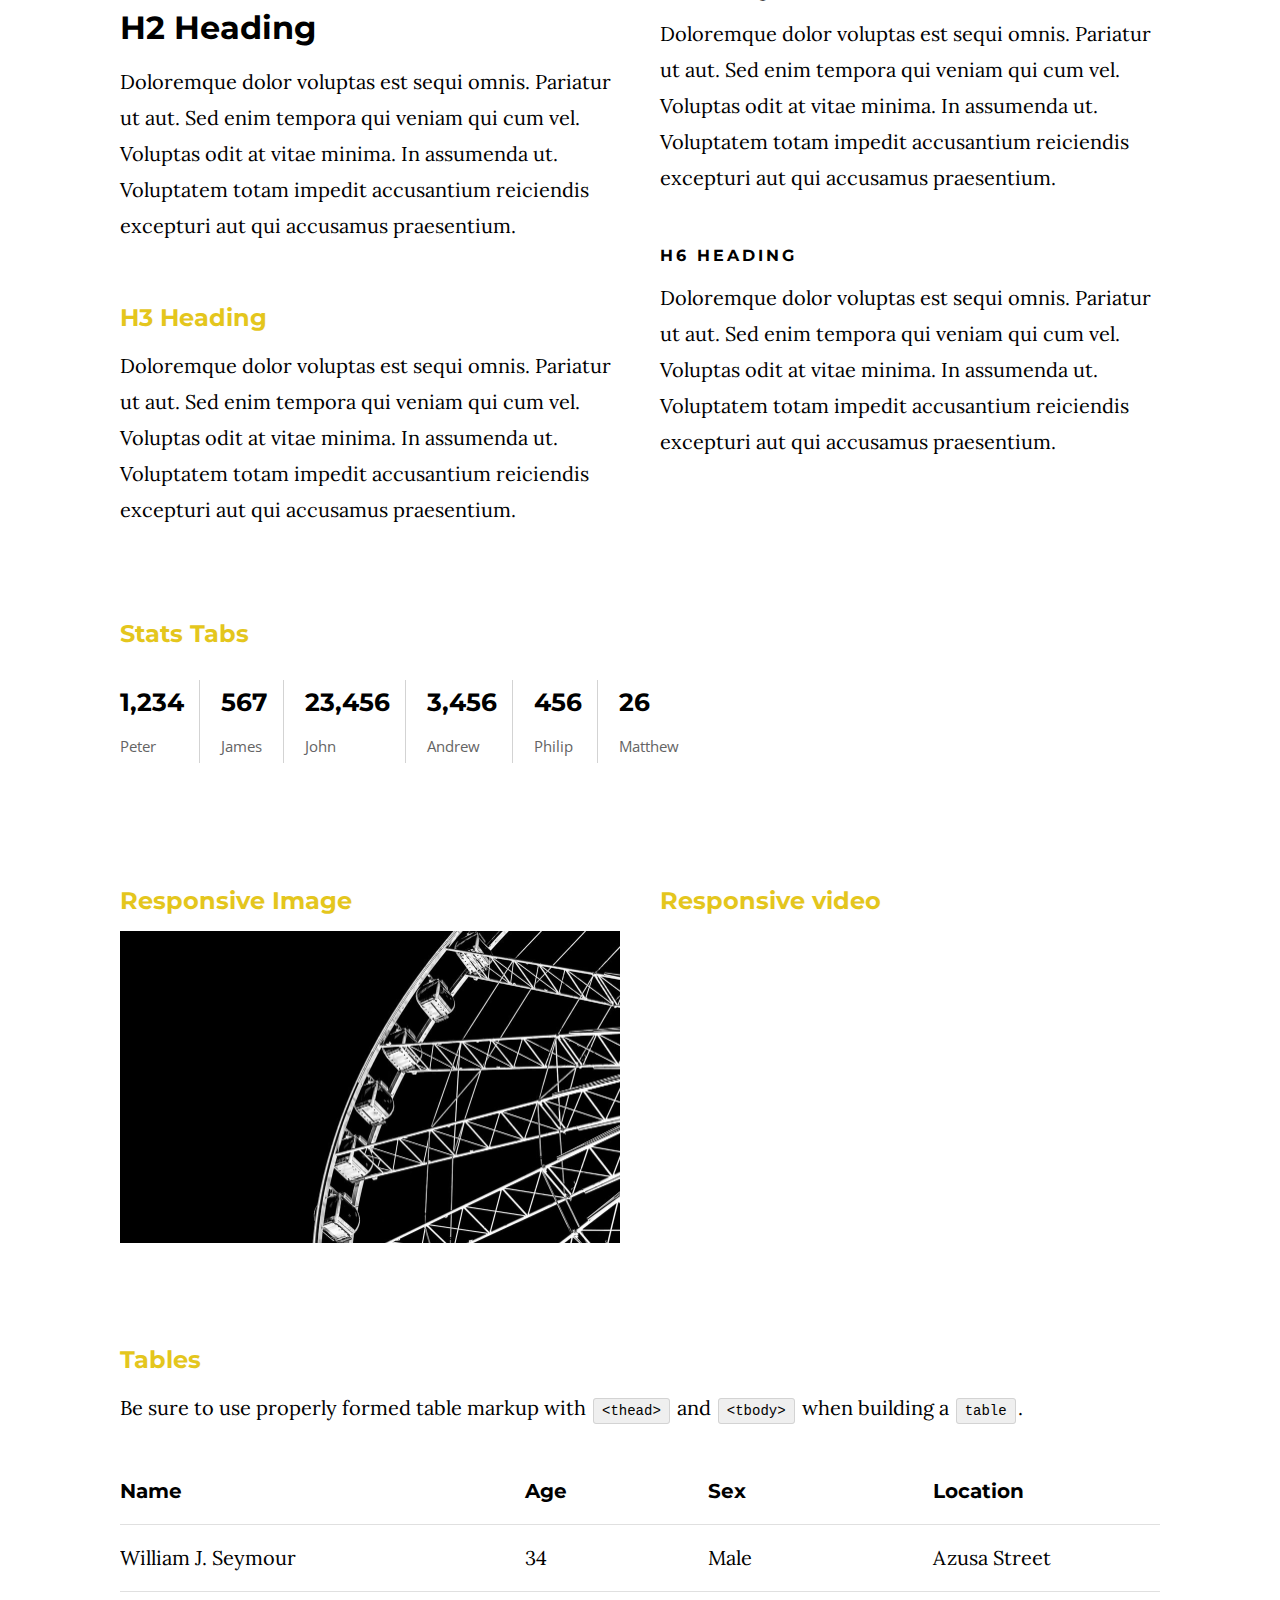
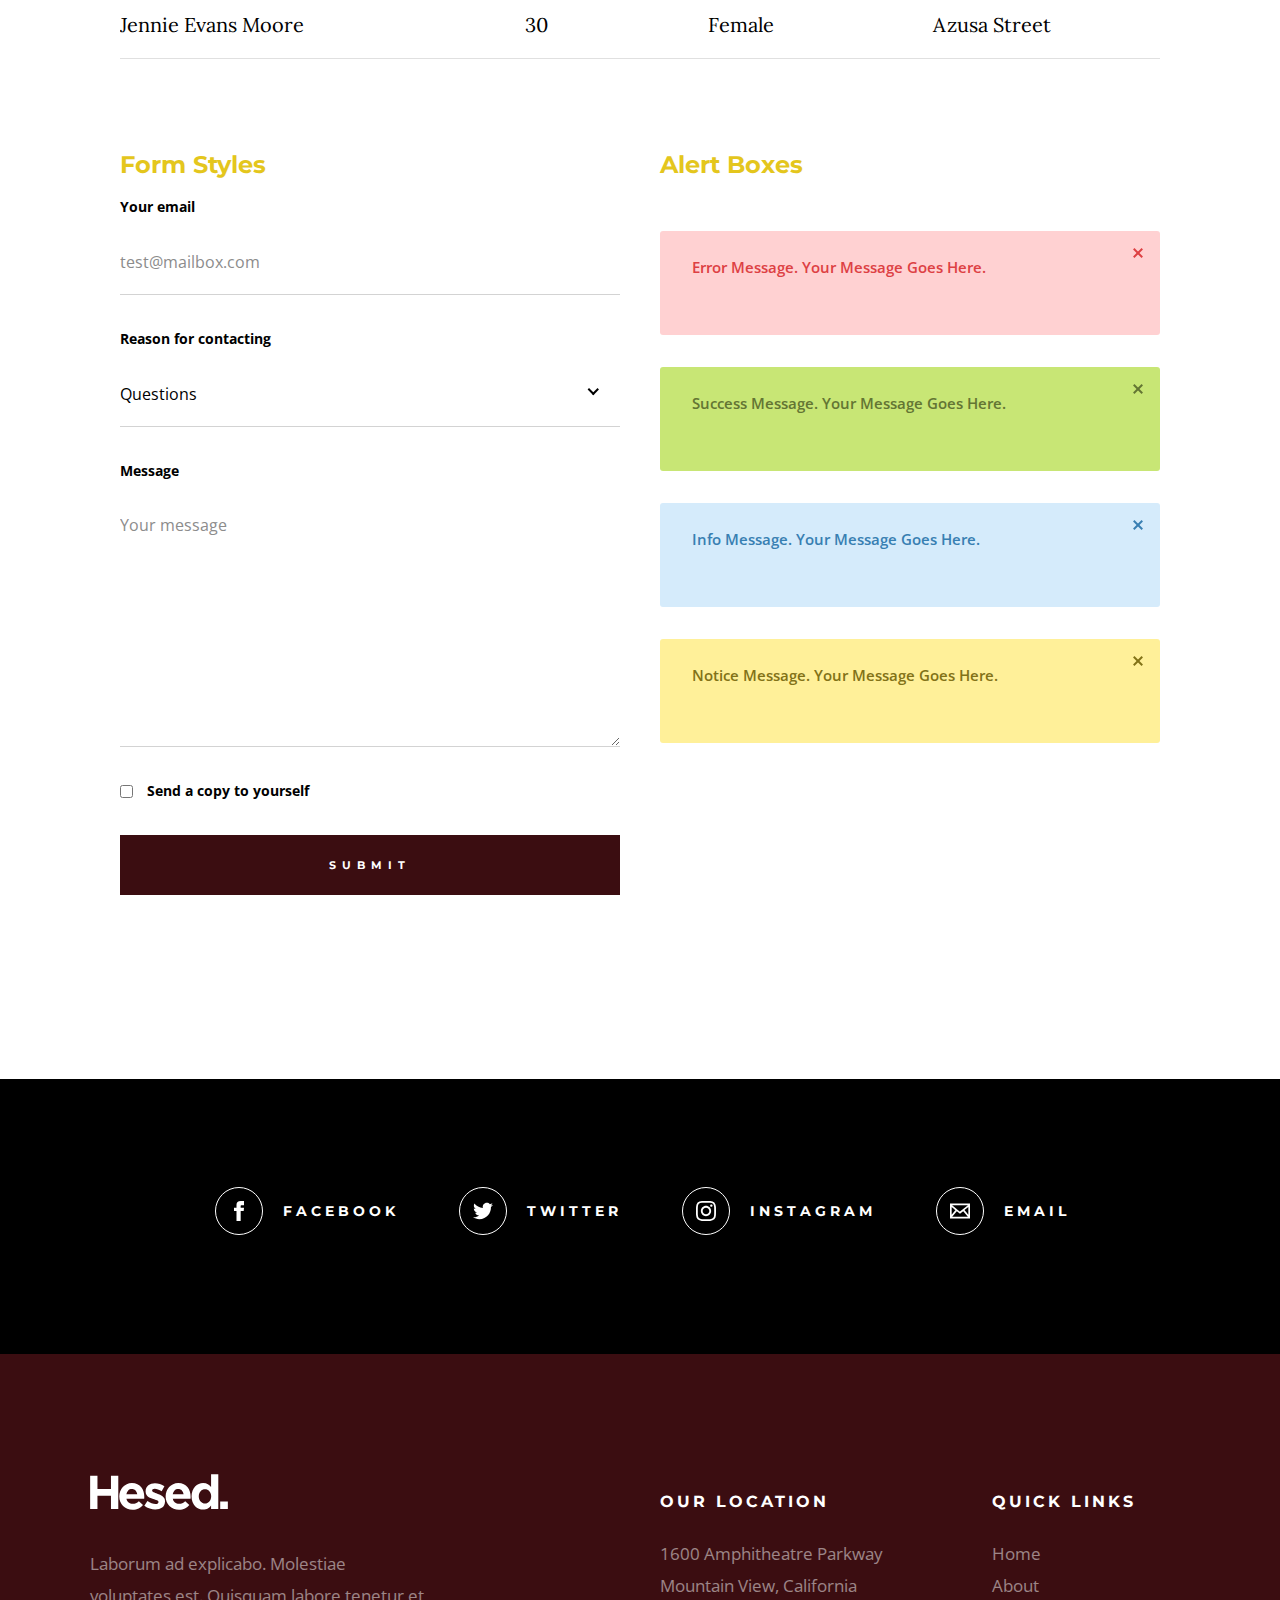
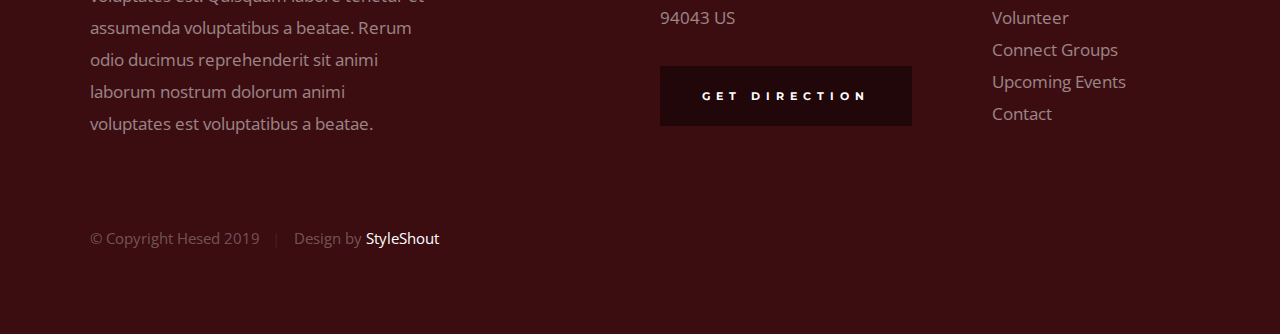
<file: styles.html>
<!DOCTYPE html>
<html class="no-js" lang="en">
<head>

    <!--- basic page needs
    ================================================== -->
    <meta charset="utf-8">
    <title>Hesed - Style Guide</title>
    <meta name="description" content="">
    <meta name="author" content="">

    <!-- mobile specific metas
    ================================================== -->
    <meta name="viewport" content="width=device-width, initial-scale=1">

    <!-- CSS
    ================================================== -->
    <link rel="stylesheet" href="css/base.css">
    <link rel="stylesheet" href="css/main.css">

    <style type="text/css" media="screen">
        .s-styles { 
            padding-top: 13.6rem;
            padding-bottom: 13.6rem;
            background-color: #ffffff;
        }
    </style>

    <!-- script
    ================================================== -->
    <script src="js/modernizr.js"></script>

    <!-- favicons
    ================================================== -->
    <link rel="apple-touch-icon" sizes="180x180" href="apple-touch-icon.png">
    <link rel="icon" type="image/png" sizes="32x32" href="favicon-32x32.png">
    <link rel="icon" type="image/png" sizes="16x16" href="favicon-16x16.png">
    <link rel="manifest" href="site.webmanifest">

</head>

<body id="top">

    <!-- preloader
    ================================================== -->
    <div id="preloader">
        <div id="loader" class="dots-jump">
            <div></div>
            <div></div>
            <div></div>
        </div>
    </div>


    <!-- header
    ================================================== -->
    <header class="s-header">

        <div class="header-logo">
            <a class="site-logo" href="index.html">
                <img src="images/logo.png" alt="Homepage">
            </a>
        </div>

        <nav class="header-nav-wrap">
            <ul class="header-nav">
                <li><a href="index.html" title="Home">Home</a></li>
                <li><a href="about.html" title="About">About</a></li>
                <li><a href="events.html" title="Services">Events</a></li>
                <li><a href="contact.html" title="Contact us">Contact</a></li>	
            </ul>
        </nav>

        <a class="header-menu-toggle" href="#0"><span>Menu</span></a>

    </header> <!-- end s-header -->


    <!-- hero
    ================================================== -->
    <section class="s-hero" data-parallax="scroll" data-image-src="images/hero-bg-3000.jpg" data-natural-width=3000 data-natural-height=2000 data-position-y=center>

        <div class="hero-left-bar"></div>

        <div class="row hero-content">

            <div class="column large-full hero-content__text">
                <h1>
                    We Exist To <br>
                    Honor God And <br>
                    Make Disciples
                </h1>

                <div class="hero-content__buttons">
                    <a href="events.html" class="btn btn--stroke">Upcoming Events</a>
                    <a href="about.html" class="btn btn--stroke">About Us</a>
                </div>
            </div> <!-- end hero-content__text -->

        </div> <!-- end hero-content -->

        <ul class="hero-social">
            <li class="hero-social__title">Follow Us</li>
            <li>
                <a href="#0" title="">Facebook</a>
            </li>
            <li>
                <a href="#0" title="">YouTube</a>
            </li>
            <li>
                <a href="#0" title="">Instagram</a>
            </li>
        </ul> <!-- end hero-social -->

        <div class="hero-scroll">
            <a href="#styles" class="scroll-link smoothscroll">
                Scroll For More
            </a>
        </div> <!-- end hero-scroll -->

    </section> <!-- end s-hero -->


    <!-- styles
    ================================================== -->
    <section id="styles" class="s-styles page-content">

        <div class="row add-bottom">

            <div class="column large-full">

                <h1 class="display-1">Style Guide.</h1>

                <p class="lead">Lorem ipsum Officia elit ad tempor dolore est ex incididunt incididunt occaecat culpa deserunt 
                sunt labore in cillum ullamco magna in Excepteur consequat in reprehenderit proident mollit incididunt officia commodo.
                Duis ea officia sed dolor pariatur enim dolore dolore quis incididunt nulla exercitation commodo veniam et ea incididunt.
                </p>

            </div>

        </div>

        <div class="row">

            <div class="column large-6 tab-full">

                <h3>Paragraph and Image</h3>

                <p><a href="#"><img width="120" height="120" class="h-pull-left" alt="sample-image" src="images/sample-image.jpg"></a>
                Lorem ipsum dolor sit amet, consectetuer adipiscing elit. Donec libero. Suspendisse bibendum.Cras id urna. Morbi 
                tincidunt, orci ac convallis aliquam, lectus turpis varius lorem, eu posuere nunc justo tempus leo. Donec mattis, 
                purus nec placerat bibendum, dui pede condimentum odio, ac blandit ante orci ut diam. Cras fringilla magna. 
                Phasellus suscipit, leo a pharetra condimentum, lorem tellus eleifend magna, eget fringilla velit magna id 
                neque posuere nunc justo tempus leo. </p>

                <p>
                Lorem ipsum dolor sit amet, consectetuer adipiscing elit. Donec libero. Suspendisse bibendum. Cras id urna. 
                Morbi tincidunt, orci ac convallis aliquam, lectus turpis varius lorem, eu posuere nunc justo tempus leo. 
                Donec mattis, purus nec placerat bibendum, dui pede condimentumodio, ac blandit ante orci ut diam.	
                </p>

                <p>A <a href="#">link</a>,
                <abbr title="this really isn't a very good description">abbrebation</abbr>,
                <strong>strong text</strong>,
                <em>em text</em>,
                <del>deleted text</del>, and
                <mark>this is a mark text.</mark>
                <code>.code</code>
                </p>

            </div>

            <div class="column large-6 tab-full">

                <h3>Drop Caps</h3>

                <p class="drop-cap">Far far away, behind the word mountains, far from the countries Vokalia and Consonantia,
                there live the blind texts. Separated they live in Bookmarksgrove right at the coast of the
                Semantics, a large language ocean. A small river named Duden flows by their place and supplies it with the 
                necessary regelialia. Morbi tincidunt, orci ac convallis aliquam, lectus turpis varius lorem, 
                euposuere nunc justo tempus leo. Donec mattis, purus nec placerat bibendum, dui pede condimentum odio, 
                ac blandit ante orci ut diam. Cras fringilla magna. Phasellus suscipit, leo a pharetra condimentum, 
                lorem tellus eleifend magna, eget fringilla velit magna id neque.
                </p>

                <h3>Small Print</h3>

                <p>Buy one widget, get one free!
                <small>(While supplies last. Offer expires on the vernal equinox. Not valid in Ohio.)</small>
                </p>

            </div>

        </div> <!-- end row -->

        <div class="row">

            <div class="column large-6 tab-full">

                <h3>Pull Quotes</h3>

                <aside class="pull-quote">
                    <blockquote>
                    <p>
                    When you look in the eyes of grace, when you meet grace, 
                    when you embrace grace, when you see the nail prints in 
                    grace’s hands and the fire in his eyes, when you feel his 
                    relentless love for you - it will not motivate you to sin. 
                    It will motivate you to righteousness.
                    </p>
                    </blockquote>
                </aside>

            </div>

            <div class="column large-6 tab-full">

                <h3>Block Quotes</h3>

                <blockquote cite="http://where-i-got-my-info-from.com">
                    <p>
                    For God so loved the world, that he gave his only Son, that whoever believes in 
                    him should not perish but have eternal life. For God did not send his Son into 
                    the world to condemn the world, but in order that the world might be 
                    saved through him.
                    </p>
                    <cite>
                        <a href="#0">John 3:16-17 ESV</a>
                    </cite>
                </blockquote>

                <blockquote>
                <p>There is a God-shaped vacuum in the heart of each man which cannot be satisfied 
                by any created thing but only by God the Creator.</p>
                <cite>Blaise Pascal</cite>
                </blockquote>

            </div>

        </div> <!-- end row -->

        <div class="row half-bottom">

            <div class="column large-6 tab-full">

                <h3>Example Lists</h3>

                <ol>
                    <li>Here is an example</li>
                    <li>of an ordered list.</li>
                    <li>A parent list item.
                        <ul>
                            <li>one</li>
                            <li>two</li>
                            <li>three</li>
                        </ul>
                        </li>
                        <li>A list item.</li>
                    </ol>

                <ul class="disc">
                    <li>Here is an example</li>
                    <li>of an unordered list.</li>
                </ul>

                <h3>Definition Lists</h3>

                <h5>a) Multi-line Definitions (default) </h5>

                <dl>
                    <dt><strong>This is a term</strong></dt>
                        <dd>this is the definition of that term, which both live in a <code>dl</code>.</dd>
                    <dt><strong>Another Term</strong></dt>
                        <dd>And it gets a definition too, which is this line</dd>
                        <dd>This is a 2<sup>nd</sup> definition for a single term. A <code>dt</code> may be followed by multiple <code>dd</code>s.</dd>
                </dl>

            </div>

            <div class="column large-6 tab-full">

                <h3>Buttons</h3>

                <p>
                    <a class="btn btn--primary h-full-width" href="#0">Primary Button</a>
                    <a class="btn h-full-width" href="#0">Default Button</a>
                    <a class="btn btn--stroke h-full-width" href="#0">Stroke Button</a>
                </p>

                <h3>Skill Bars</h3>
                
                <ul class="skill-bars">
                    <li>
                    <div class="progress percent90"><span>90%</span></div>
                    <strong>HTML5</strong>
                    </li>
                    <li>
                    <div class="progress percent85"><span>85%</span></div>
                    <strong>CSS3</strong>
                    </li>
                    <li>
                    <div class="progress percent70"><span>70%</span></div>
                    <strong>JQuery</strong>
                    </li>
                    <li>
                    <div class="progress percent95"><span>95%</span></div>
                    <strong>PHP</strong>
                    </li>
                    <li>
                    <div class="progress percent75"><span>75%</span></div>
                    <strong>Wordpress</strong>
                    </li>
                    <li>
                    <div class="progress percent90"><span>90%</span></div>
                    <strong>Angular JS</strong>
                    </li>
                </ul>

            </div>

        </div> <!-- end row -->

        <div class="row half-bottom">

            <div class="column large-6 tab-full">
                    
                <h1>H1 Heading</h1>
                <p>Doloremque dolor voluptas est sequi omnis. Pariatur ut aut. Sed enim tempora qui veniam qui cum vel. 
                Voluptas odit at vitae minima. In assumenda ut. Voluptatem totam impedit accusantium reiciendis excepturi aut qui accusamus praesentium.</p>

                <h2>H2 Heading</h2>
                <p>Doloremque dolor voluptas est sequi omnis. Pariatur ut aut. Sed enim tempora qui veniam qui cum vel. 
                Voluptas odit at vitae minima. In assumenda ut. Voluptatem totam impedit accusantium reiciendis excepturi aut qui accusamus praesentium.</p>

                <h3>H3 Heading</h3>
                <p>Doloremque dolor voluptas est sequi omnis. Pariatur ut aut. Sed enim tempora qui veniam qui cum vel. 
                Voluptas odit at vitae minima. In assumenda ut. Voluptatem totam impedit accusantium reiciendis excepturi aut qui accusamus praesentium.</p>

            </div>

            <div class="column large-6 tab-full">
                    
                <h4>H4 Heading</h4>
                <p>Doloremque dolor voluptas est sequi omnis. Pariatur ut aut. Sed enim tempora qui veniam qui cum vel. 
                Voluptas odit at vitae minima. In assumenda ut. Voluptatem totam impedit accusantium reiciendis excepturi aut qui accusamus praesentium.</p>

                <h5>H5 Heading</h5>
                <p>Doloremque dolor voluptas est sequi omnis. Pariatur ut aut. Sed enim tempora qui veniam qui cum vel. 
                Voluptas odit at vitae minima. In assumenda ut. Voluptatem totam impedit accusantium reiciendis excepturi aut qui accusamus praesentium.</p>

                <h6>H6 Heading</h6>
                <p>Doloremque dolor voluptas est sequi omnis. Pariatur ut aut. Sed enim tempora qui veniam qui cum vel. 
                Voluptas odit at vitae minima. In assumenda ut. Voluptatem totam impedit accusantium reiciendis excepturi aut qui accusamus praesentium.</p>

            </div>

        </div> <!-- end row -->

        <div class="row half-bottom">

            <div class="column large-full">

                <h3>Stats Tabs</h3>

                <ul class="stats-tabs">
                    <li><a href="#">1,234 <em>Peter</em></a></li>
                    <li><a href="#">567 <em>James</em></a></li>
                    <li><a href="#">23,456 <em>John</em></a></li>
                    <li><a href="#">3,456 <em>Andrew</em></a></li>
                    <li><a href="#">456 <em>Philip</em></a></li>
                    <li><a href="#">26 <em>Matthew</em></a></li>
                </ul>

            </div>

        </div> <!-- end row -->

        <div class="row half-bottom">

            <div class="column large-6 tab-full">

                <h3>Responsive Image</h3>
                <p><img src="images/wheel-500.jpg" 
                    srcset="images/wheel-1000.jpg 1000w, 
                    images/wheel-500.jpg 500w" 
                    sizes="(max-width: 1000px) 100vw, 1000px" alt="">
                </p>

            </div>

            <div class="column large-6 tab-full">

                <h3>Responsive video</h3>

                <div class="video-container">
                <iframe src="https://player.vimeo.com/video/14592941?color=00a650&title=0&byline=0&portrait=0" width="500" height="281" frameborder="0" webkitallowfullscreen mozallowfullscreen allowfullscreen></iframe> 
                </div>

            </div>
            
        </div> <!-- end row -->

        <div class="row add-bottom">

            <div class="column large-full">

                <h3>Tables</h3>
                <p>Be sure to use properly formed table markup with <code>&lt;thead&gt;</code> and <code>&lt;tbody&gt;</code> when building a <code>table</code>.</p>

                <div class="table-responsive">

                    <table>
                            <thead>
                            <tr>
                                <th>Name</th>
                                <th>Age</th>
                                <th>Sex</th>
                                <th>Location</th>
                            </tr>
                            </thead>
                            <tbody>
                            <tr>
                                <td>William J. Seymour</td>
                                <td>34</td>
                                <td>Male</td>
                                <td>Azusa Street</td>
                            </tr>
                            <tr>
                                <td>Jennie Evans Moore</td>
                                <td>30</td>
                                <td>Female</td>
                                <td>Azusa Street</td>
                            </tr>
                            </tbody>
                    </table>

                </div>

            </div>
            
        </div> <!-- end row -->

        <div class="row">

            <div class="column large-6 tab-full">

                <h3>Form Styles</h3>

                <form>
                    <div>
                        <label for="sampleInput">Your email</label>
                        <input class="h-full-width" type="email" placeholder="test@mailbox.com" id="sampleInput">
                    </div>
                    <div>
                        <label for="sampleRecipientInput">Reason for contacting</label>
                        <div class="ss-custom-select">
                            <select class="h-full-width" id="sampleRecipientInput">
                                <option value="Option 1">Questions</option>
                                <option value="Option 2">Report</option>
                                <option value="Option 3">Others</option>
                            </select>
                        </div>
                    </div>
                    
                    <label for="exampleMessage">Message</label>
                    <textarea class="h-full-width" placeholder="Your message" id="exampleMessage"></textarea>

                    <label class="h-add-bottom">
                        <input type="checkbox">
                        <span class="label-text">Send a copy to yourself</span>
                    </label>
                
                    <input class="btn--primary h-full-width" type="submit" value="Submit">
                </form>

            </div>

            <div class="column large-6 tab-full">

                <h3>Alert Boxes</h3>

                <br>
                
                <div class="alert-box alert-box--error hideit">
                    <p>Error Message. Your Message Goes Here.</p>
                    <i class="fa fa-times alert-box__close" aria-hidden="true"></i>
                </div><!-- end error -->
                        
                <div class="alert-box alert-box--success hideit">
                    <p>Success Message. Your Message Goes Here.</p>
                    <i class="fa fa-times alert-box__close" aria-hidden="true"></i>
                </div><!-- end success -->
                        
                <div class="alert-box alert-box--info hideit">
                    <p>Info Message. Your Message Goes Here.</p>
                    <i class="fa fa-times alert-box__close" aria-hidden="true"></i>
                </div><!-- end info -->
                        
                <div class="alert-box alert-box--notice hideit">
                    <p>Notice Message. Your Message Goes Here.</p>
                    <i class="fa fa-times alert-box__close" aria-hidden="true"></i>
                </div><!-- end notice -->
            
            </div>

        </div> <!-- end row -->


    </section> <!-- end s-styles -->


    <!-- Social
    ================================================== -->
    <section class="s-social">
            
        <div class="row social-content">
            <div class="column">
                <ul class="social-list">
                    <li class="social-list__item">
                        <a href="#0" title="">
                            <span class="social-list__icon social-list__icon--facebook"></span>
                            <span class="social-list__text">Facebook</span>
                        </a>
                    </li>
                    <li class="social-list__item">
                        <a href="#0" title="">
                            <span class="social-list__icon social-list__icon--twitter"></span>
                            <span class="social-list__text">Twitter</span>
                        </a>
                    </li>
                    <li class="social-list__item">
                        <a href="#0" title="">
                            <span class="social-list__icon social-list__icon--instagram"></span>
                            <span class="social-list__text">Instagram</span>
                        </a>
                    </li>
                    <li class="social-list__item">
                        <a href="#0" title="">
                            <span class="social-list__icon social-list__icon--email"></span>
                            <span class="social-list__text">Email</span>
                        </a>
                    </li>
                </ul>
            </div>
        </div> <!-- end social-content -->

    </section> <!-- end s-social -->


    <!-- footer
    ================================================== -->
    <footer class="s-footer">

        <div class="row footer-top">
            <div class="column large-4 medium-5 tab-full">
                <div class="footer-logo">
                    <a class="site-footer-logo" href="index.html">
                        <img src="images/logo.svg" alt="Homepage">
                    </a>
                </div>  <!-- footer-logo -->
                <p>
                Laborum ad explicabo. Molestiae voluptates est. Quisquam labore tenetur 
                et assumenda voluptatibus a beatae. Rerum odio ducimus reprehenderit 
                sit animi laborum nostrum dolorum animi voluptates est voluptatibus a beatae. 
                </p>
            </div>
            <div class="column large-half tab-full">
                <div class="row">
                    <div class="column large-7 medium-full">
                        <h4 class="h6">Our Location</h4>
                        <p>
                        1600 Amphitheatre Parkway <br>
                        Mountain View, California <br>
                        94043 US
                        </p>
        
                        <p>
                        <a href="https://goo.gl/maps/bc7C7eYtSmnNs6216" target="_blank" class="btn btn--footer">Get Direction</a>
                        </p>
                    </div>
                    <div class="column large-5 medium-full">
                        <h4 class="h6">Quick Links</h4>
                        <ul class="footer-list">
                            <li><a href="index.html">Home</a></li>
                            <li><a href="about.html">About</a></li>
                            <li><a href="volunteer.html">Volunteer</a></li>
                            <li><a href="connect-group.html">Connect Groups</a></li>
                            <li><a href="events.html">Upcoming Events</a></li>
                            <li><a href="contact.html">Contact</a></li>
                        </ul>
                    </div>
                </div>
            </div>
        </div> <!-- end footer-top -->

        <div class="row footer-bottom">
            <div class="column ss-copyright">
                <span>© Copyright Hesed 2019</span> 
                <span>Design by <a href="https://www.styleshout.com/">StyleShout</a></span>
            </div>
        </div> <!-- footer-bottom -->

        <div class="ss-go-top">
            <a class="smoothscroll" title="Back to Top" href="#top">
                <svg xmlns="http://www.w3.org/2000/svg" width="24" height="24" viewBox="0 0 24 24"><path d="M12 0l8 9h-6v15h-4v-15h-6z"/></svg>
            </a>
        </div> <!-- ss-go-top -->

    </footer> <!-- end s-footer -->


    <!-- Java Script
    ================================================== -->
    <script src="js/jquery-3.2.1.min.js"></script>
    <script src="js/plugins.js"></script>
    <script src="js/main.js"></script>

</body>
</file>
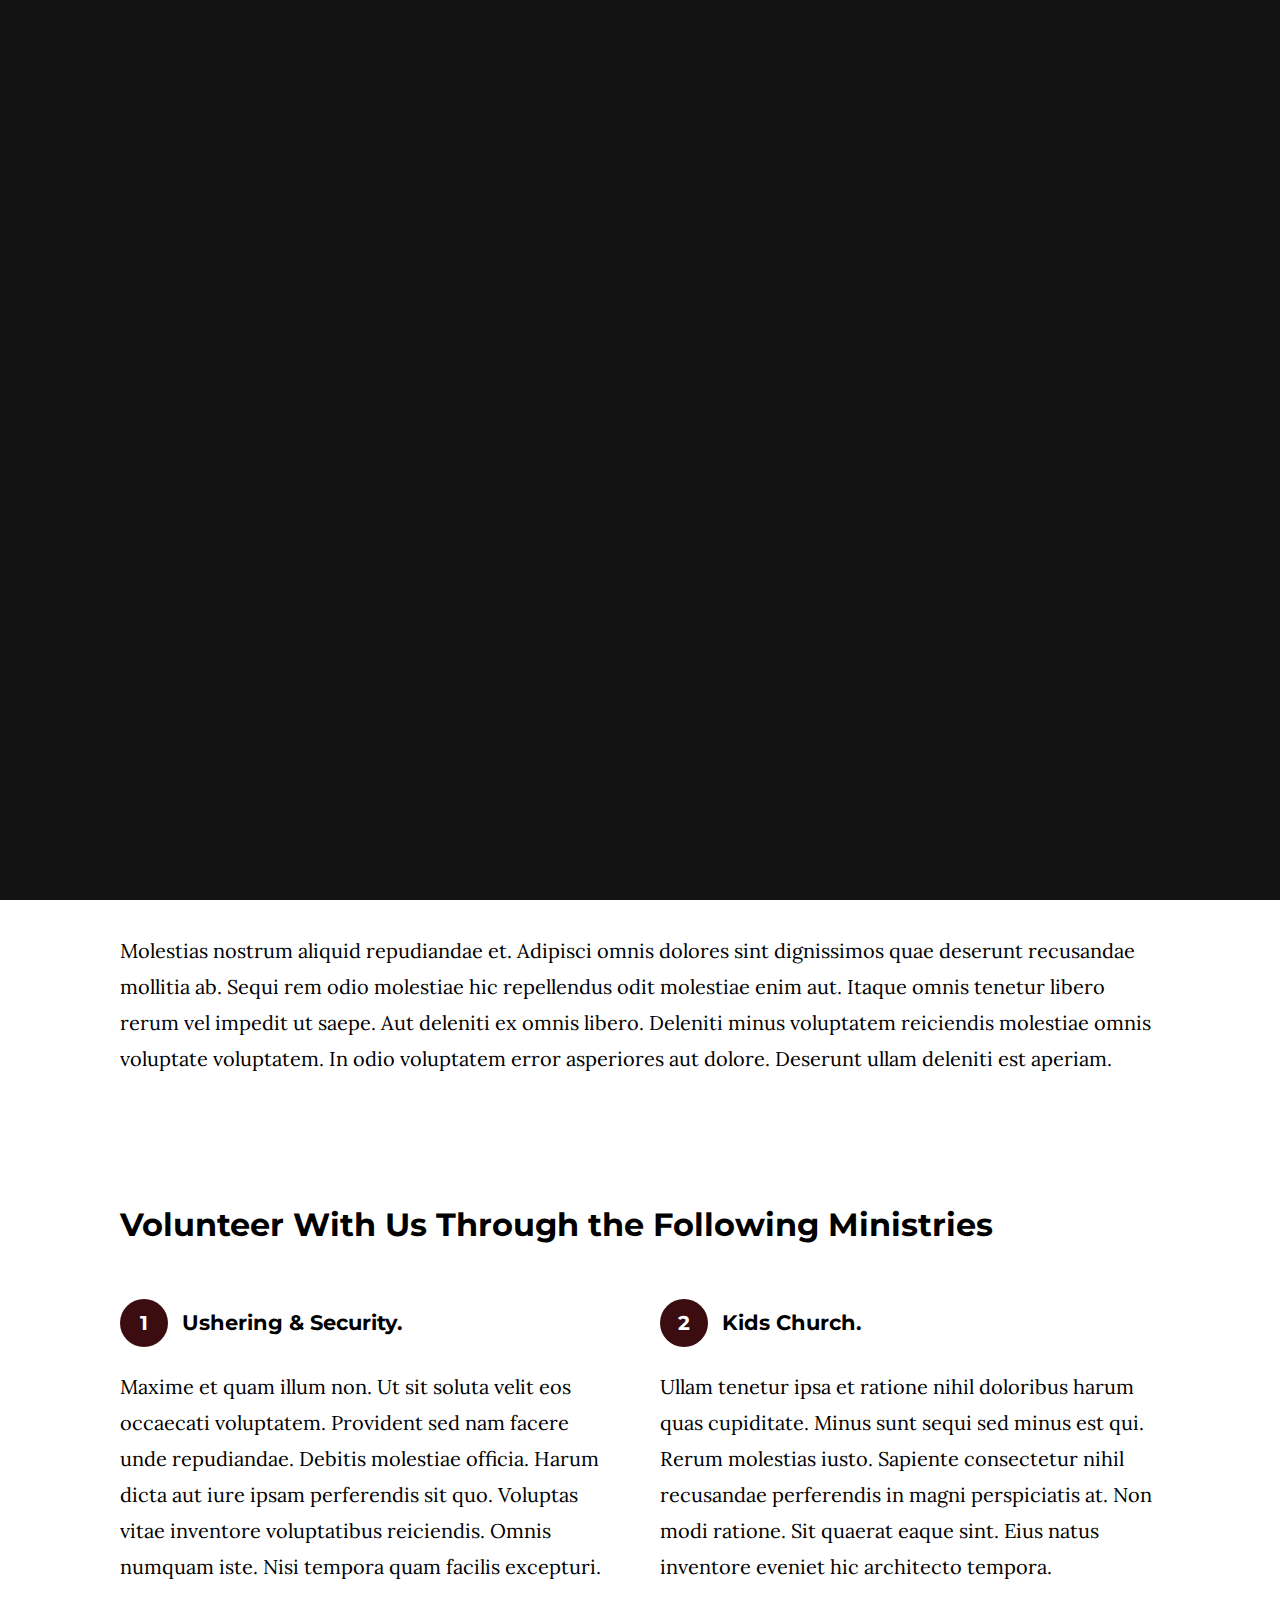
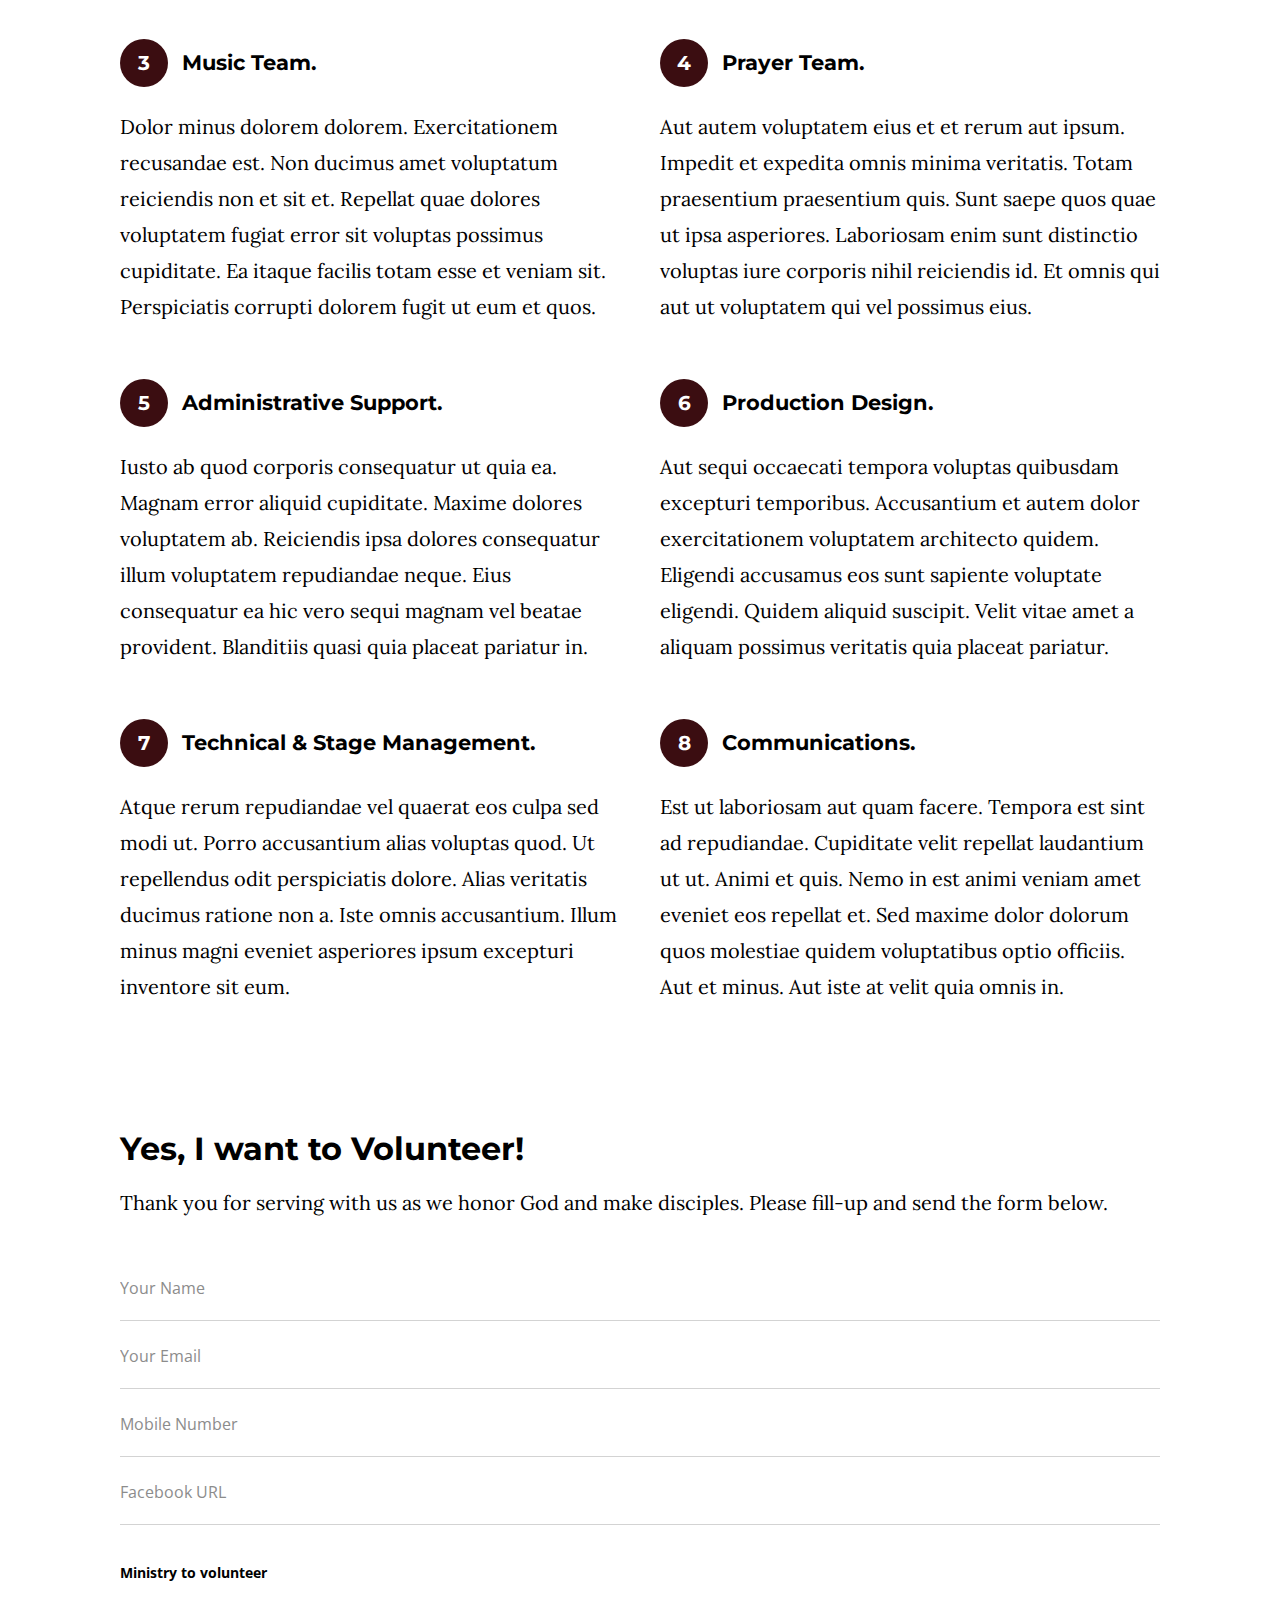
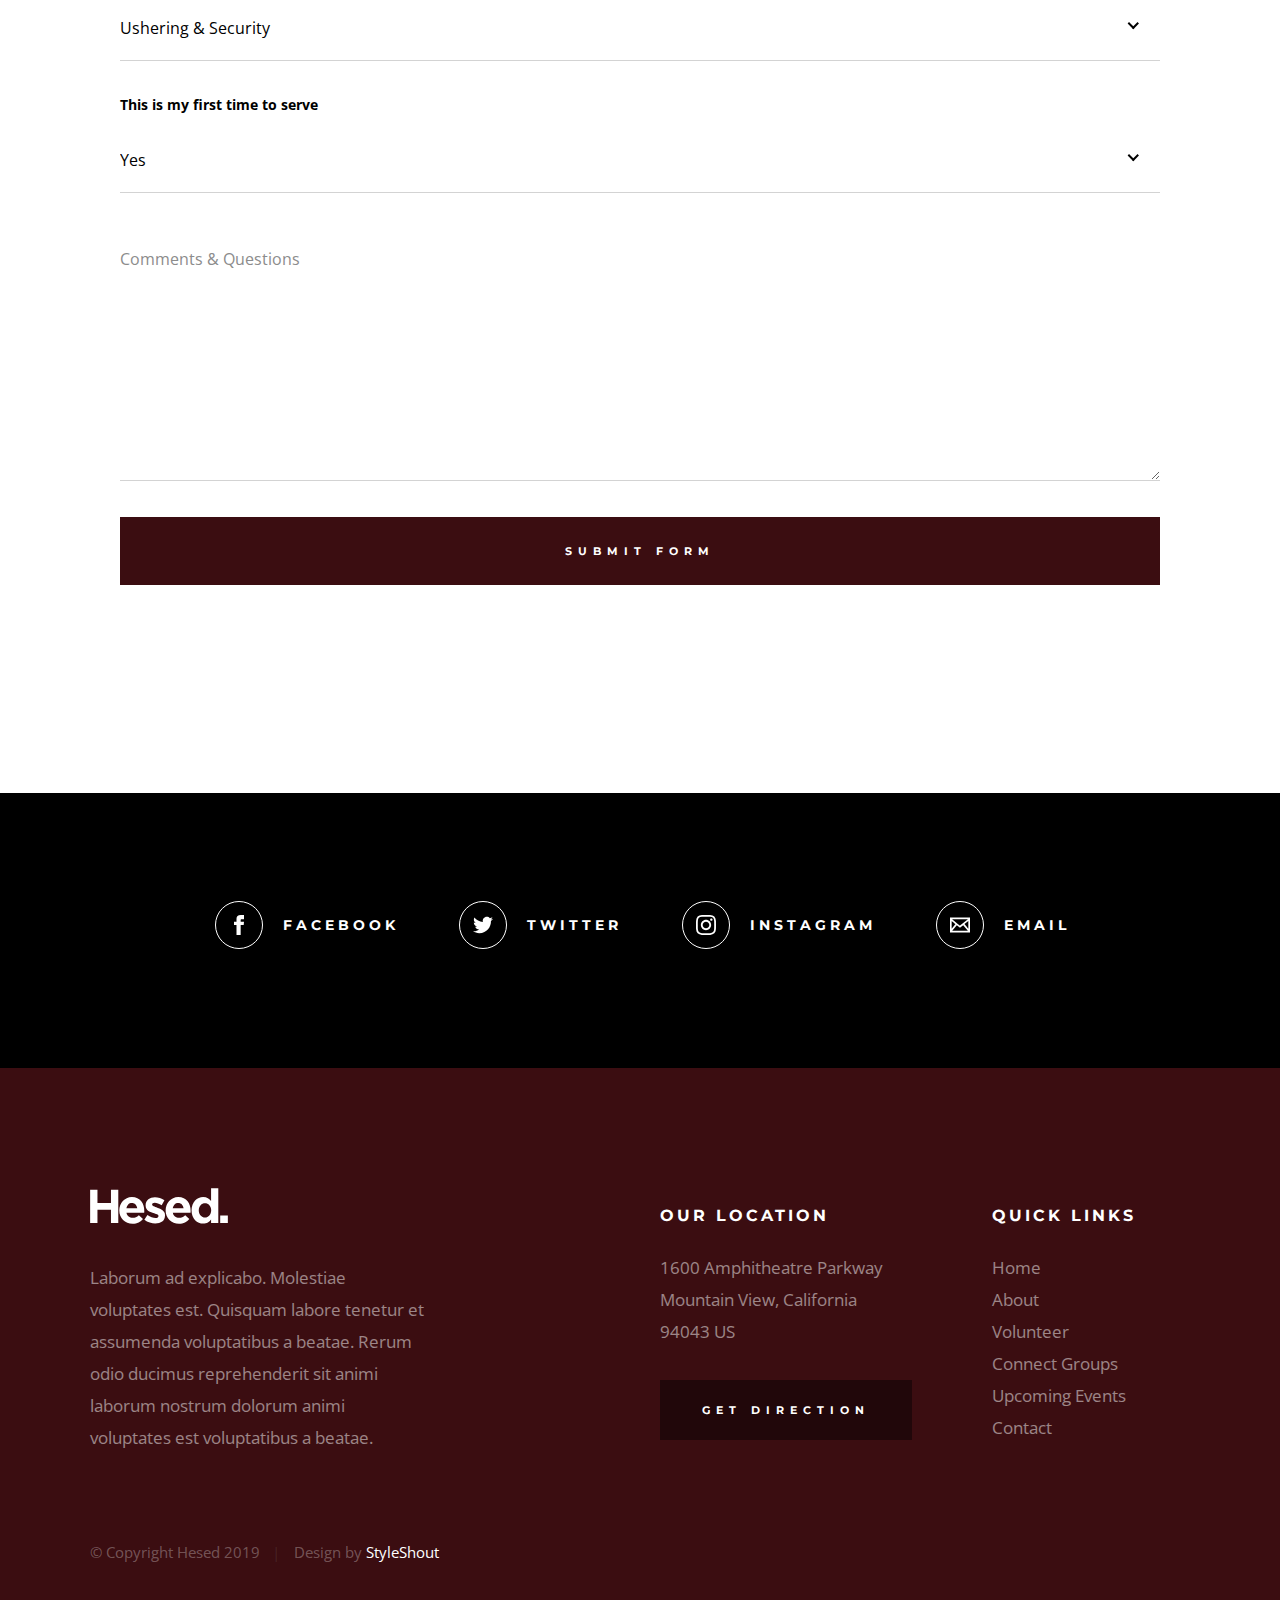
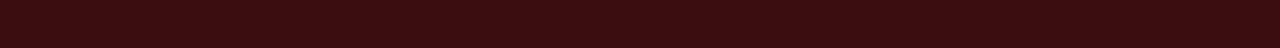
<file: teams.html>
<!DOCTYPE html>
<html class="no-js" lang="en">
<head>

    <!--- basic page needs
    ================================================== -->
    <meta charset="utf-8">
    <title>Hesed - Volunteer</title>
    <meta name="description" content="">
    <meta name="author" content="">

    <!-- mobile specific metas
    ================================================== -->
    <meta name="viewport" content="width=device-width, initial-scale=1">

    <!-- CSS
    ================================================== -->
    <link rel="stylesheet" href="css/base.css">
    <link rel="stylesheet" href="css/main.css">

    <!-- script
    ================================================== -->
    <script src="js/modernizr.js"></script>

    <!-- favicons
    ================================================== -->
    <link rel="apple-touch-icon" sizes="180x180" href="apple-touch-icon.png">
    <link rel="icon" type="image/png" sizes="32x32" href="favicon-32x32.png">
    <link rel="icon" type="image/png" sizes="16x16" href="favicon-16x16.png">
    <link rel="manifest" href="site.webmanifest">

</head>

<body id="top">

    <!-- preloader
    ================================================== -->
    <div id="preloader">
        <div id="loader" class="dots-jump">
            <div></div>
            <div></div>
            <div></div>
        </div>
    </div>


    <!-- header
    ================================================== -->
    <header class="s-header">

        <div class="header-logo">
            <a class="site-logo" href="index.html">
                <img src="images/logo.svg" alt="Homepage">
            </a>
        </div>

        <nav class="header-nav-wrap">
            <ul class="header-nav">
                <li><a href="index.html" title="Home">Home</a></li>
                <li><a href="about.html" title="About">About</a></li>
                <li><a href="events.html" title="Services">Events</a></li>
                <li><a href="contact.html" title="Contact us">Contact</a></li>	
            </ul>
        </nav>

        <a class="header-menu-toggle" href="#0"><span>Menu</span></a>

    </header> <!-- end s-header -->


    <!-- page header
    ================================================== -->
    <section class="page-header page-header--volunteer">

        <div class="gradient-overlay"></div>
        <div class="row page-header__content">
            <div class="column">
                <h1>Join the Team</h1>
            </div>
        </div>

    </section> <!-- end pageheader -->


    <!-- page content
    ================================================== -->
    <section class="page-content">

        <div class="row">
            <div class="column">

                <p class="lead drop-cap">
                Nesciunt sit blanditiis dolor voluptatum est dignissimos et. Ut perferendis 
                quis consequatur eos. Sed pariatur qui eum qui enim eum quam magni. Voluptatem 
                nam quidem. Eveniet aut nulla nulla. Repellat nobis minus.     
                Sunt et quis voluptas delectus ut soluta ipsum similique. Quia odit eos velit 
                qui exercitationem nemo. Rerum eveniet molestiae perferendis aliquam voluptates. 
                Soluta harum distinctio sit itaque vel ut maxime. Quos debitis magnam eveniet molestiae perferendis.
                </p>

                <p>
                Molestias nostrum aliquid repudiandae et. Adipisci omnis dolores sint 
                dignissimos quae deserunt recusandae mollitia ab. Sequi rem odio molestiae 
                hic repellendus odit molestiae enim aut. Itaque omnis tenetur libero rerum 
                vel impedit ut saepe. Aut deleniti ex omnis libero. Deleniti minus voluptatem 
                reiciendis molestiae omnis voluptate voluptatem. In odio voluptatem error 
                asperiores aut dolore. Deserunt ullam deleniti est aperiam.
                </p>

                <br>

                <h2>Volunteer With Us Through the Following Ministries</h2>
                
                <div class="row block-large-1-2 block-1000-full block-list">
                    <div class="column block-list__item">
                        <h4 class="block-list__title-with-num">Ushering & Security.</h4>
                        <p>
                        Maxime et quam illum non. Ut sit soluta velit eos occaecati 
                        voluptatem. Provident sed nam facere unde repudiandae. Debitis 
                        molestiae officia. Harum dicta aut iure ipsam perferendis sit quo. 
                        Voluptas vitae inventore voluptatibus reiciendis. Omnis numquam 
                        iste. Nisi tempora quam facilis excepturi.
                        </p>
                    </div>
                    <div class="column block-list__item">
                        <h4 class="block-list__title-with-num">
                        Kids Church.
                        </h4>
                        <p>
                        Ullam tenetur ipsa et ratione nihil doloribus harum quas 
                        cupiditate. Minus sunt sequi sed minus est qui. Rerum molestias 
                        iusto. Sapiente consectetur nihil recusandae perferendis in 
                        magni perspiciatis at. Non modi ratione. Sit quaerat eaque sint. 
                        Eius natus inventore eveniet hic architecto tempora.
                        </p>
                    </div>
                    <div class="column block-list__item">
                        <h4 class="block-list__title-with-num">
                        Music Team.
                        </h4>
                        <p>
                        Dolor minus dolorem dolorem. Exercitationem recusandae est. 
                        Non ducimus amet voluptatum reiciendis non et sit et. Repellat 
                        quae dolores voluptatem fugiat error sit voluptas possimus 
                        cupiditate. Ea itaque facilis totam esse et veniam sit. 
                        Perspiciatis corrupti dolorem fugit ut eum et quos.
                        </p>
                    </div>
                    <div class="column block-list__item">
                        <h4 class="block-list__title-with-num">
                        Prayer Team.
                        </h4>
                        <p>
                        Aut autem voluptatem eius et et rerum aut ipsum. Impedit 
                        et expedita omnis minima veritatis. Totam praesentium 
                        praesentium quis. Sunt saepe quos quae ut ipsa asperiores. 
                        Laboriosam enim sunt distinctio voluptas iure corporis nihil 
                        reiciendis id. Et omnis qui aut ut voluptatem qui vel possimus eius.
                        </p>
                    </div>
                    <div class="column block-list__item">
                        <h4 class="block-list__title-with-num">
                        Administrative Support.
                        </h4>
                        <p>
                        Iusto ab quod corporis consequatur ut quia ea. Magnam error 
                        aliquid cupiditate. Maxime dolores voluptatem ab. Reiciendis 
                        ipsa dolores consequatur illum voluptatem repudiandae neque. 
                        Eius consequatur ea hic vero sequi magnam vel beatae provident.
                        Blanditiis quasi quia placeat pariatur in.
                        </p>
                    </div>
                    <div class="column block-list__item">
                        <h4 class="block-list__title-with-num">
                        Production Design.
                        </h4>
                        <p>
                        Aut sequi occaecati tempora voluptas quibusdam excepturi 
                        temporibus. Accusantium et autem dolor exercitationem voluptatem 
                        architecto quidem. Eligendi accusamus eos sunt sapiente voluptate 
                        eligendi. Quidem aliquid suscipit. Velit vitae amet a aliquam 
                        possimus veritatis quia placeat pariatur.
                        </p>
                    </div>
                    <div class="column block-list__item">
                        <h4 class="block-list__title-with-num">
                        Technical & Stage Management.
                        </h4>
                        <p>
                        Atque rerum repudiandae vel quaerat eos culpa sed modi ut. 
                        Porro accusantium alias voluptas quod. Ut repellendus odit 
                        perspiciatis dolore. Alias veritatis ducimus ratione non a. 
                        Iste omnis accusantium. Illum minus magni eveniet asperiores 
                        ipsum excepturi inventore sit eum.
                        </p>
                    </div>
                    <div class="column block-list__item">
                        <h4 class="block-list__title-with-num">
                        Communications.
                        </h4>
                        <p>
                        Est ut laboriosam aut quam facere. Tempora est sint ad repudiandae. 
                        Cupiditate velit repellat laudantium ut ut. Animi et quis.
                        Nemo in est animi veniam amet eveniet eos repellat et. Sed maxime 
                        dolor dolorum quos molestiae quidem voluptatibus optio officiis. 
                        Aut et minus. Aut iste at velit quia omnis in.
                        </p>
                    </div>
                </div> <!-- end block-list -->

                <h2>Yes, I want to Volunteer!</h2>
                <p>
                Thank you for serving with us as we honor God and make disciples. Please fill-up and send the form below.
                </p>

                <form name="volunteerForm" id="volunteerForm" class="volunteerForm" method="post" action="" autocomplete="off">
                    <fieldset>

                        <div class="form-field">
                            <input name="cName" id="cName" class="h-full-width h-remove-bottom" placeholder="Your Name" value="" type="text">
                        </div>

                        <div class="form-field">
                            <input name="cEmail" id="cEmail" class="h-full-width h-remove-bottom" placeholder="Your Email" value="" type="text">
                        </div>

                        <div class="form-field">
                            <input name="cPhone" id="cPhone" class="h-full-width h-remove-bottom" placeholder="Mobile Number" value="" type="tel">
                        </div>

                        <div class="form-field">
                            <input name="cFacebook" id="cFacebook" class="h-full-width h-remove-bottom" placeholder="Facebook URL" value="" type="text">
                        </div>

                        <br>
                        <div class="form-field">
                            <label for="cMinistry">Ministry to volunteer</label>
                            <div class="ss-custom-select">
                                <select class="h-full-width h-remove-bottom" name="cMinistry" id="cMinistry">
                                    <option value="Option 1">Ushering & Security</option>
                                    <option value="Option 2">Kids Church</option>
                                    <option value="Option 3">Music Team</option>
                                    <option value="Option 4">Prayer Team</option>
                                    <option value="Option 5">Administrative Support</option>
                                    <option value="Option 6">Production Design</option>
                                    <option value="Option 7">Technical & Stage Management</option>
                                    <option value="Option 8">Communications</option>
                                </select>
                            </div>
                        </div>

                        <div class="form-field">
                            <label for="cFirstTime">This is my first time to serve</label>
                            <div class="ss-custom-select">
                                <select class="h-full-width h-remove-bottom" name="cFirstTime" id="cFirstTime">
                                    <option value="Option 1">Yes</option>
                                    <option value="Option 2">No</option>
                                </select>
                            </div>
                        </div>

                        <div class="comments form-field">
                            <textarea name="cComments" id="cComments" class="h-full-width h-remove-bottom" placeholder="Comments & Questions"></textarea>
                        </div>

                        <br>

                        <input name="submit" id="submit" class="btn btn--primary btn--large h-full-width" value="Submit Form" type="submit">

                    </fieldset>
                </form> <!-- end volunteerForm -->

            </div>
        </div>

    </section> <!-- end page content -->


    <!-- Social
    ================================================== -->
    <section class="s-social">
            
        <div class="row social-content">
            <div class="column">
                <ul class="social-list">
                    <li class="social-list__item">
                        <a href="#0" title="">
                            <span class="social-list__icon social-list__icon--facebook"></span>
                            <span class="social-list__text">Facebook</span>
                        </a>
                    </li>
                    <li class="social-list__item">
                        <a href="#0" title="">
                            <span class="social-list__icon social-list__icon--twitter"></span>
                            <span class="social-list__text">Twitter</span>
                        </a>
                    </li>
                    <li class="social-list__item">
                        <a href="#0" title="">
                            <span class="social-list__icon social-list__icon--instagram"></span>
                            <span class="social-list__text">Instagram</span>
                        </a>
                    </li>
                    <li class="social-list__item">
                        <a href="#0" title="">
                            <span class="social-list__icon social-list__icon--email"></span>
                            <span class="social-list__text">Email</span>
                        </a>
                    </li>
                </ul>
            </div>
        </div> <!-- end social-content -->

    </section> <!-- end s-social -->


    <!-- footer
    ================================================== -->
    <footer class="s-footer">

        <div class="row footer-top">
            <div class="column large-4 medium-5 tab-full">
                <div class="footer-logo">
                    <a class="site-footer-logo" href="index.html">
                        <img src="images/logo.svg" alt="Homepage">
                    </a>
                </div>  <!-- footer-logo -->
                <p>
                Laborum ad explicabo. Molestiae voluptates est. Quisquam labore tenetur 
                et assumenda voluptatibus a beatae. Rerum odio ducimus reprehenderit 
                sit animi laborum nostrum dolorum animi voluptates est voluptatibus a beatae. 
                </p>
            </div>
            <div class="column large-half tab-full">
                <div class="row">
                    <div class="column large-7 medium-full">
                        <h4 class="h6">Our Location</h4>
                        <p>
                        1600 Amphitheatre Parkway <br>
                        Mountain View, California <br>
                        94043 US
                        </p>
        
                        <p>
                        <a href="https://goo.gl/maps/bc7C7eYtSmnNs6216" target="_blank" class="btn btn--footer">Get Direction</a>
                        </p>
                    </div>
                    <div class="column large-5 medium-full">
                        <h4 class="h6">Quick Links</h4>
                        <ul class="footer-list">
                            <li><a href="index.html">Home</a></li>
                            <li><a href="about.html">About</a></li>
                            <li><a href="volunteer.html">Volunteer</a></li>
                            <li><a href="connect-group.html">Connect Groups</a></li>
                            <li><a href="events.html">Upcoming Events</a></li>
                            <li><a href="contact.html">Contact</a></li>
                        </ul>
                    </div>
                </div>
            </div>
        </div> <!-- end footer-top -->

        <div class="row footer-bottom">
            <div class="column ss-copyright">
                <span>© Copyright Hesed 2019</span> 
                <span>Design by <a href="https://www.styleshout.com/">StyleShout</a></span>
            </div>
        </div> <!-- footer-bottom -->

        <div class="ss-go-top">
            <a class="smoothscroll" title="Back to Top" href="#top">
                <svg xmlns="http://www.w3.org/2000/svg" width="24" height="24" viewBox="0 0 24 24"><path d="M12 0l8 9h-6v15h-4v-15h-6z"/></svg>
            </a>
        </div> <!-- ss-go-top -->

    </footer> <!-- end s-footer -->


    <!-- Java Script
    ================================================== -->
    <script src="js/jquery-3.2.1.min.js"></script>
    <script src="js/plugins.js"></script>
    <script src="js/main.js"></script>

</body>
</file>
<file: css/base.css>
/* =================================================================== 
 *  Hesed Base Stylesheet
 *  Ver. 1.0.0
 *  07-25-2019
 *  ------------------------------------------------------------------
 *
 *  TOC:
 *	# imports 
 *	# normalize
 *	# grid v2.1.0
 *	# block grids
 *	# MISC
 *
 * =================================================================== */

/* ===================================================================
 * # imports 
 *
 * ------------------------------------------------------------------- */
@import url("https://fonts.googleapis.com/css?family=Montserrat:400,500,600,700|Open+Sans:300,400,500,600,700|Lora:400,400i,700,700i&display=swap");


/* ==========================================================================
 * # normalize
 * normalize.css v8.0.1 | MIT License |
 * github.com/necolas/normalize.css
 *
 * -------------------------------------------------------------------------- */

/* ------------------------------------------------------------------- 
 * ## document
 * ------------------------------------------------------------------- */

/* 1. Correct the line height in all browsers.
 * 2. Prevent adjustments of font size after orientation changes in iOS.*/
html {
	line-height: 1.15;  /* 1 */
	-webkit-text-size-adjust: 100%;  /* 2 */
}

/* ------------------------------------------------------------------- 
 * ## sections
 * ------------------------------------------------------------------- */

/* Remove the margin in all browsers. */
body {
	margin: 0;
}

/* Render the `main` element consistently in IE. */
main {
	display: block;
}

/* Correct the font size and margin on `h1` elements within `section` and
 * `article` contexts in Chrome, Firefox, and Safari. */
h1 {
	font-size: 2em;
	margin: 0.67em 0;
}

/* ------------------------------------------------------------------- 
 * ## grouping
 * ------------------------------------------------------------------- */

/* 1. Add the correct box sizing in Firefox.
 * 2. Show the overflow in Edge and IE. */
hr {
	box-sizing: content-box;  /* 1 */
	height: 0;  /* 1 */
	overflow: visible;  /* 2 */
}

/* 1. Correct the inheritance and scaling of font size in all browsers.
 * 2. Correct the odd `em` font sizing in all browsers. */
pre {
	font-family: monospace, monospace;  /* 1 */
	font-size: 1em;  /* 2 */
}

/* ------------------------------------------------------------------- 
 * ## text-level semantics
 * ------------------------------------------------------------------- */

/* Remove the gray background on active links in IE 10. */
a {
	background-color: transparent;
}

/* 1. Remove the bottom border in Chrome 57-
 * 2. Add the correct text decoration in Chrome, Edge, IE, Opera, and Safari. */
abbr[title] {
	border-bottom: none;  /* 1 */
	text-decoration: underline;  /* 2 */
	text-decoration: underline dotted;  /* 2 */
}

/* Add the correct font weight in Chrome, Edge, and Safari. */
b,
strong {
	font-weight: bolder;
}

/* 1. Correct the inheritance and scaling of font size in all browsers.
 * 2. Correct the odd `em` font sizing in all browsers. */
code,
kbd,
samp {
	font-family: monospace, monospace;  /* 1 */
	font-size: 1em;  /* 2 */
}

/* Add the correct font size in all browsers. */
small {
	font-size: 80%;
}

/* Prevent `sub` and `sup` elements from affecting the line height in
 * all browsers. */
sub,
sup {
	font-size: 75%;
	line-height: 0;
	position: relative;
	vertical-align: baseline;
}

sub {
	bottom: -0.25em;
}

sup {
	top: -0.5em;
}

/* ------------------------------------------------------------------- 
 * ## embedded content
 * ------------------------------------------------------------------- */

/* Remove the border on images inside links in IE 10. */
img {
	border-style: none;
}

/* ------------------------------------------------------------------- 
 * ## forms
 * ------------------------------------------------------------------- */

/* 1. Change the font styles in all browsers.
 * 2. Remove the margin in Firefox and Safari. */
button,
input,
optgroup,
select,
textarea {
	font-family: inherit;  /* 1 */
	font-size: 100%;  /* 1 */
	line-height: 1.15;  /* 1 */
	margin: 0;  /* 2 */
}

/* Show the overflow in IE.
 * 1. Show the overflow in Edge. */
button,
input {

	/* 1 */
	overflow: visible;
}

/* Remove the inheritance of text transform in Edge, Firefox, and IE.
 * 1. Remove the inheritance of text transform in Firefox. */
button,
select {

	/* 1 */
	text-transform: none;
}

/* Correct the inability to style clickable types in iOS and Safari. */
button,
[type="button"],
[type="reset"],
[type="submit"] {
	-webkit-appearance: button;
}

/* Remove the inner border and padding in Firefox. */
button::-moz-focus-inner,
[type="button"]::-moz-focus-inner,
[type="reset"]::-moz-focus-inner,
[type="submit"]::-moz-focus-inner {
	border-style: none;
	padding: 0;
}

/* Restore the focus styles unset by the previous rule. */
button:-moz-focusring,
[type="button"]:-moz-focusring,
[type="reset"]:-moz-focusring,
[type="submit"]:-moz-focusring {
	outline: 1px dotted ButtonText;
}

/* Correct the padding in Firefox. */
fieldset {
	padding: 0.35em 0.75em 0.625em;
}

/* 1. Correct the text wrapping in Edge and IE.
 * 2. Correct the color inheritance from `fieldset` elements in IE.
 * 3. Remove the padding so developers are not caught out when they zero out
 *    `fieldset` elements in all browsers. */
legend {
	box-sizing: border-box;  /* 1 */
	color: inherit;  /* 2 */
	display: table;  /* 1 */
	max-width: 100%;  /* 1 */
	padding: 0;  /* 3 */
	white-space: normal;  /* 1 */
}

/* Add the correct vertical alignment in Chrome, Firefox, and Opera. */
progress {
	vertical-align: baseline;
}

/* Remove the default vertical scrollbar in IE 10+. */
textarea {
	overflow: auto;
}

/* 1. Add the correct box sizing in IE 10.
 * 2. Remove the padding in IE 10. */
[type="checkbox"],
[type="radio"] {
	box-sizing: border-box;  /* 1 */
	padding: 0;  /* 2 */
}

/* Correct the cursor style of increment and decrement buttons in Chrome. */
[type="number"]::-webkit-inner-spin-button,
[type="number"]::-webkit-outer-spin-button {
	height: auto;
}

/* 1. Correct the odd appearance in Chrome and Safari.
 * 2. Correct the outline style in Safari. */
[type="search"] {
	-webkit-appearance: textfield;  /* 1 */
	outline-offset: -2px;  /* 2 */
}

/* Remove the inner padding in Chrome and Safari on macOS. */
[type="search"]::-webkit-search-decoration {
	-webkit-appearance: none;
}

/* 1. Correct the inability to style clickable types in iOS and Safari.
 * 2. Change font properties to `inherit` in Safari. */
::-webkit-file-upload-button {
	-webkit-appearance: button;  /* 1 */
	font: inherit;  /* 2 */
}

/* ------------------------------------------------------------------- 
 * ## interactive
 * ------------------------------------------------------------------- */

/* Add the correct display in Edge, IE 10+, and Firefox. */
details {
	display: block;
}

/* Add the correct display in all browsers. */
summary {
	display: list-item;
}

/* ------------------------------------------------------------------- 
 * ## misc
 * ------------------------------------------------------------------- */

/* Add the correct display in IE 10+. */
template {
	display: none;
}

/* Add the correct display in IE 10. */
[hidden] {
	display: none;
}


/* ===================================================================
 * # basic/base setup styles
 *
 * ------------------------------------------------------------------- */
html {
	font-size: 62.5%;
	box-sizing: border-box;
}

*,
*::before,
*::after {
	box-sizing: inherit;
}

body {
	font-weight: normal;
	line-height: 1;
	word-wrap: break-word;
	-moz-font-smoothing: grayscale;
	-moz-osx-font-smoothing: grayscale;
	-webkit-font-smoothing: antialiased;
	-webkit-overflow-scrolling: touch;
	-webkit-text-size-adjust: none;
}

/* ------------------------------------------------------------------- 
 * ## Media
 * ------------------------------------------------------------------- */
svg,
img,
video
embed,
iframe,
object {
	max-width: 100%;
	height: auto;
}

/* ------------------------------------------------------------------- 
 * ## Typography resets 
 * ------------------------------------------------------------------- */
div,
dl,
dt,
dd,
ul,
ol,
li,
h1,
h2,
h3,
h4,
h5,
h6,
pre,
form,
p,
blockquote,
th,
td {
	margin: 0;
	padding: 0;
}

p {
	font-size: inherit;
	text-rendering: optimizeLegibility;
}

em,
i {
	font-style: italic;
	line-height: inherit;
}

strong,
b {
	font-weight: bold;
	line-height: inherit;
}

small {
	font-size: 60%;
	line-height: inherit;
}

ol,
ul {
	list-style: none;
}

li {
	display: block;
}

/* ------------------------------------------------------------------- 
 * ## links
 * ------------------------------------------------------------------- */
a {
	text-decoration: none;
	line-height: inherit;
}

a img {
	border: none;
}

/* ------------------------------------------------------------------- 
 * ## inputs
 * ------------------------------------------------------------------- */
fieldset {
	margin: 0;
	padding: 0;
}

input[type="email"],
input[type="number"],
input[type="search"],
input[type="text"],
input[type="tel"],
input[type="url"],
input[type="password"],
textarea {
	-webkit-appearance: none;
	-moz-appearance: none;
	appearance: none;
}


/* ===================================================================
 * # grid v2.1.0
 *
 *   -----------------------------------------------------------------
 * - Grid breakpoints are based on MAXIMUM WIDTH media queries, 
 *   meaning they apply to that one breakpoint and ALL THOSE BELOW IT.
 * - Grid columns without a specified width will automatically layout 
 *   as equal width columns.
 * ------------------------------------------------------------------- */

/* rows
 * ------------------------------------- */
.row {
	width: 89%;
	max-width: 1340px;
	margin: 0 auto;
	display: -ms-flexbox;
	display: -webkit-flex;
	display: flex;
	-webkit-flex-flow: row wrap;
	-ms-flex-flow: row wrap;
	flex-flow: row wrap;
}

.row .row {
	width: auto;
	max-width: none;
	margin-left: -20px;
	margin-right: -20px;
}

/* columns
 * -------------------------------------- */
.column {
	-webkit-flex: 1 1 0%;
	-ms-flex: 1 1 0%;
	flex: 1 1 0%;
	padding: 0 20px;
}

.collapse > .column,
.column.collapse {
	padding: 0;
}

/* flex row containers utility classes
 * ----------------------------------------- */
.row.row-wrap {
	-webkit-flex-wrap: wrap;
	-ms-flex-wrap: wrap;
	flex-wrap: wrap;
}

.row.row-nowrap {
	-webkit-flex-wrap: nowrap;
	-ms-flex-wrap: none;
	flex-wrap: nowrap;
}

.row.row-y-top {
	-webkit-align-items: flex-start;
	-ms-flex-align: start;
	align-items: flex-start;
}

.row.row-y-bottom {
	-webkit-align-items: flex-end;
	-ms-flex-align: end;
	align-items: flex-end;
}

.row.row-y-center {
	-webkit-align-items: center;
	-ms-flex-align: center;
	align-items: center;
}

.row.row-stretch {
	-webkit-align-items: stretch;
	-ms-flex-align: stretch;
	align-items: stretch;
}

.row.row-baseline {
	-webkit-align-items: baseline;
	-ms-flex-align: baseline;
	align-items: baseline;
}

.row.row-x-left {
	-ms-flex-pack: start;
	-webkit-justify-content: flex-start;
	justify-content: flex-start;
}

.row.row-x-right {
	-ms-flex-pack: end;
	-webkit-justify-content: flex-end;
	justify-content: flex-end;
}

.row.row-x-center {
	-ms-flex-pack: center;
	-webkit-justify-content: center;
	justify-content: center;
}

/* flex item utility alignment classes
 * ----------------------------------------- */
.align-center {
	margin: auto;
	-webkit-align-self: center;
	-ms-flex-item-align: center;
	align-self: center;
}

.align-left {
	margin-right: auto;
	-webkit-align-self: center;
	-ms-flex-item-align: center;
	align-self: center;
}

.align-right {
	margin-left: auto;
	-webkit-align-self: center;
	-ms-flex-item-align: center;
	align-self: center;
}

.align-x-center {
	margin-right: auto;
	margin-left: auto;
}

.align-x-left {
	margin-right: auto;
}

.align-x-right {
	margin-left: auto;
}

.align-y-center {
	-webkit-align-self: center;
	-ms-flex-item-align: center;
	align-self: center;
}

.align-y-top {
	-webkit-align-self: flex-start;
	-ms-flex-item-align: start;
	align-self: flex-start;
}

.align-y-bottom {
	-webkit-align-self: flex-end;
	-ms-flex-item-align: end;
	align-self: flex-end;
}

/* large screen column widths 
 * -------------------------------------- */
.large-1 {
	-webkit-flex: 0 0 8.33333%;
	-ms-flex: 0 0 8.33333%;
	flex: 0 0 8.33333%;
	max-width: 8.33333%;
}

.large-2 {
	-webkit-flex: 0 0 16.66667%;
	-ms-flex: 0 0 16.66667%;
	flex: 0 0 16.66667%;
	max-width: 16.66667%;
}

.large-3 {
	-webkit-flex: 0 0 25%;
	-ms-flex: 0 0 25%;
	flex: 0 0 25%;
	max-width: 25%;
}

.large-4 {
	-webkit-flex: 0 0 33.33333%;
	-ms-flex: 0 0 33.33333%;
	flex: 0 0 33.33333%;
	max-width: 33.33333%;
}

.large-5 {
	-webkit-flex: 0 0 41.66667%;
	-ms-flex: 0 0 41.66667%;
	flex: 0 0 41.66667%;
	max-width: 41.66667%;
}

.large-6,
.large-half {
	-webkit-flex: 0 0 50%;
	-ms-flex: 0 0 50%;
	flex: 0 0 50%;
	max-width: 50%;
}

.large-7 {
	-webkit-flex: 0 0 58.33333%;
	-ms-flex: 0 0 58.33333%;
	flex: 0 0 58.33333%;
	max-width: 58.33333%;
}

.large-8 {
	-webkit-flex: 0 0 66.66667%;
	-ms-flex: 0 0 66.66667%;
	flex: 0 0 66.66667%;
	max-width: 66.66667%;
}

.large-9 {
	-webkit-flex: 0 0 75%;
	-ms-flex: 0 0 75%;
	flex: 0 0 75%;
	max-width: 75%;
}

.large-10 {
	-webkit-flex: 0 0 83.33333%;
	-ms-flex: 0 0 83.33333%;
	flex: 0 0 83.33333%;
	max-width: 83.33333%;
}

.large-11 {
	-webkit-flex: 0 0 91.66667%;
	-ms-flex: 0 0 91.66667%;
	flex: 0 0 91.66667%;
	max-width: 91.66667%;
}

.large-12,
.large-full {
	-webkit-flex: 0 0 100%;
	-ms-flex: 0 0 100%;
	flex: 0 0 100%;
	max-width: 100%;
}

/* ------------------------------------------------------------------- 
 * ## medium screen devices
 * ------------------------------------------------------------------- */
@media screen and (max-width:1200px) {
	.row .row {
		margin-left: -16px;
		margin-right: -16px;
	}

	.column {
		padding: 0 16px;
	}

	.medium-1 {
		-webkit-flex: 0 0 8.33333%;
		-ms-flex: 0 0 8.33333%;
		flex: 0 0 8.33333%;
		max-width: 8.33333%;
	}

	.medium-2 {
		-webkit-flex: 0 0 16.66667%;
		-ms-flex: 0 0 16.66667%;
		flex: 0 0 16.66667%;
		max-width: 16.66667%;
	}

	.medium-3 {
		-webkit-flex: 0 0 25%;
		-ms-flex: 0 0 25%;
		flex: 0 0 25%;
		max-width: 25%;
	}

	.medium-4 {
		-webkit-flex: 0 0 33.33333%;
		-ms-flex: 0 0 33.33333%;
		flex: 0 0 33.33333%;
		max-width: 33.33333%;
	}

	.medium-5 {
		-webkit-flex: 0 0 41.66667%;
		-ms-flex: 0 0 41.66667%;
		flex: 0 0 41.66667%;
		max-width: 41.66667%;
	}

	.medium-6,
	.medium-half {
		-webkit-flex: 0 0 50%;
		-ms-flex: 0 0 50%;
		flex: 0 0 50%;
		max-width: 50%;
	}

	.medium-7 {
		-webkit-flex: 0 0 58.33333%;
		-ms-flex: 0 0 58.33333%;
		flex: 0 0 58.33333%;
		max-width: 58.33333%;
	}

	.medium-8 {
		-webkit-flex: 0 0 66.66667%;
		-ms-flex: 0 0 66.66667%;
		flex: 0 0 66.66667%;
		max-width: 66.66667%;
	}

	.medium-9 {
		-webkit-flex: 0 0 75%;
		-ms-flex: 0 0 75%;
		flex: 0 0 75%;
		max-width: 75%;
	}

	.medium-10 {
		-webkit-flex: 0 0 83.33333%;
		-ms-flex: 0 0 83.33333%;
		flex: 0 0 83.33333%;
		max-width: 83.33333%;
	}

	.medium-11 {
		-webkit-flex: 0 0 91.66667%;
		-ms-flex: 0 0 91.66667%;
		flex: 0 0 91.66667%;
		max-width: 91.66667%;
	}

	.medium-12,
	.medium-full {
		-webkit-flex: 0 0 100%;
		-ms-flex: 0 0 100%;
		flex: 0 0 100%;
		max-width: 100%;
	}

}

/* ------------------------------------------------------------------- 
 * ## tablets
 * ------------------------------------------------------------------- */
@media screen and (max-width:800px) {
	.tab-1 {
		-webkit-flex: 0 0 8.33333%;
		-ms-flex: 0 0 8.33333%;
		flex: 0 0 8.33333%;
		max-width: 8.33333%;
	}

	.tab-2 {
		-webkit-flex: 0 0 16.66667%;
		-ms-flex: 0 0 16.66667%;
		flex: 0 0 16.66667%;
		max-width: 16.66667%;
	}

	.tab-3 {
		-webkit-flex: 0 0 25%;
		-ms-flex: 0 0 25%;
		flex: 0 0 25%;
		max-width: 25%;
	}

	.tab-4 {
		-webkit-flex: 0 0 33.33333%;
		-ms-flex: 0 0 33.33333%;
		flex: 0 0 33.33333%;
		max-width: 33.33333%;
	}

	.tab-5 {
		-webkit-flex: 0 0 41.66667%;
		-ms-flex: 0 0 41.66667%;
		flex: 0 0 41.66667%;
		max-width: 41.66667%;
	}

	.tab-6,
	.tab-half {
		-webkit-flex: 0 0 50%;
		-ms-flex: 0 0 50%;
		flex: 0 0 50%;
		max-width: 50%;
	}

	.tab-7 {
		-webkit-flex: 0 0 58.33333%;
		-ms-flex: 0 0 58.33333%;
		flex: 0 0 58.33333%;
		max-width: 58.33333%;
	}

	.tab-8 {
		-webkit-flex: 0 0 66.66667%;
		-ms-flex: 0 0 66.66667%;
		flex: 0 0 66.66667%;
		max-width: 66.66667%;
	}

	.tab-9 {
		-webkit-flex: 0 0 75%;
		-ms-flex: 0 0 75%;
		flex: 0 0 75%;
		max-width: 75%;
	}

	.tab-10 {
		-webkit-flex: 0 0 83.33333%;
		-ms-flex: 0 0 83.33333%;
		flex: 0 0 83.33333%;
		max-width: 83.33333%;
	}

	.tab-11 {
		-webkit-flex: 0 0 91.66667%;
		-ms-flex: 0 0 91.66667%;
		flex: 0 0 91.66667%;
		max-width: 91.66667%;
	}

	.tab-12,
	.tab-full {
		-webkit-flex: 0 0 100%;
		-ms-flex: 0 0 100%;
		flex: 0 0 100%;
		max-width: 100%;
	}

	.hide-on-tablet {
		display: none;
	}

}

/* ------------------------------------------------------------------- 
 * ## mobile devices 
 * ------------------------------------------------------------------- */
@media screen and (max-width:600px) {
	.row {
		width: 100%;
		padding-left: 25px;
		padding-right: 25px;
	}

	.row .row {
		margin-left: -10px;
		margin-right: -10px;
		padding-left: 0;
		padding-right: 0;
	}

	.column {
		padding: 0 10px;
	}

	.mob-1 {
		-webkit-flex: 0 0 8.33333%;
		-ms-flex: 0 0 8.33333%;
		flex: 0 0 8.33333%;
		max-width: 8.33333%;
	}

	.mob-2 {
		-webkit-flex: 0 0 16.66667%;
		-ms-flex: 0 0 16.66667%;
		flex: 0 0 16.66667%;
		max-width: 16.66667%;
	}

	.mob-3 {
		-webkit-flex: 0 0 25%;
		-ms-flex: 0 0 25%;
		flex: 0 0 25%;
		max-width: 25%;
	}

	.mob-4 {
		-webkit-flex: 0 0 33.33333%;
		-ms-flex: 0 0 33.33333%;
		flex: 0 0 33.33333%;
		max-width: 33.33333%;
	}

	.mob-5 {
		-webkit-flex: 0 0 41.66667%;
		-ms-flex: 0 0 41.66667%;
		flex: 0 0 41.66667%;
		max-width: 41.66667%;
	}

	.mob-6,
	.mob-half {
		-webkit-flex: 0 0 50%;
		-ms-flex: 0 0 50%;
		flex: 0 0 50%;
		max-width: 50%;
	}

	.mob-7 {
		-webkit-flex: 0 0 58.33333%;
		-ms-flex: 0 0 58.33333%;
		flex: 0 0 58.33333%;
		max-width: 58.33333%;
	}

	.mob-8 {
		-webkit-flex: 0 0 66.66667%;
		-ms-flex: 0 0 66.66667%;
		flex: 0 0 66.66667%;
		max-width: 66.66667%;
	}

	.mob-9 {
		-webkit-flex: 0 0 75%;
		-ms-flex: 0 0 75%;
		flex: 0 0 75%;
		max-width: 75%;
	}

	.mob-10 {
		-webkit-flex: 0 0 83.33333%;
		-ms-flex: 0 0 83.33333%;
		flex: 0 0 83.33333%;
		max-width: 83.33333%;
	}

	.mob-11 {
		-webkit-flex: 0 0 91.66667%;
		-ms-flex: 0 0 91.66667%;
		flex: 0 0 91.66667%;
		max-width: 91.66667%;
	}

	.mob-12,
	.mob-full {
		-webkit-flex: 0 0 100%;
		-ms-flex: 0 0 100%;
		flex: 0 0 100%;
		max-width: 100%;
	}

	.hide-on-mobile {
		display: none;
	}

}

/* ------------------------------------------------------------------- 
 * ## small mobile devices <= 400px
 * ------------------------------------------------------------------- */
@media screen and (max-width:400px) {
	.row {
		padding-left: 22px;
		padding-right: 22px;
	}

	.row .row {
		margin-left: 0;
		margin-right: 0;
	}

	.column {
		-webkit-flex: 0 0 100%;
		-ms-flex: 0 0 100%;
		flex: 0 0 100%;
		max-width: 100%;
		width: 100%;
		margin-left: 0;
		margin-right: 0;
		padding: 0;
	}

}


/* ===================================================================
 * # block grids
 *
 * -------------------------------------------------------------------
 * Equally-sized columns define at parent/row level.
 * ------------------------------------------------------------------- */
.block-large-1-8 > .column {
	-webkit-flex: 0 0 12.5%;
	-ms-flex: 0 0 12.5%;
	flex: 0 0 12.5%;
	max-width: 12.5%;
}

.block-large-1-6 > .column {
	-webkit-flex: 0 0 16.66667%;
	-ms-flex: 0 0 16.66667%;
	flex: 0 0 16.66667%;
	max-width: 16.66667%;
}

.block-large-1-5 > .column {
	-webkit-flex: 0 0 20%;
	-ms-flex: 0 0 20%;
	flex: 0 0 20%;
	max-width: 20%;
}

.block-large-1-4 > .column {
	-webkit-flex: 0 0 25%;
	-ms-flex: 0 0 25%;
	flex: 0 0 25%;
	max-width: 25%;
}

.block-large-1-3 > .column {
	-webkit-flex: 0 0 33.33333%;
	-ms-flex: 0 0 33.33333%;
	flex: 0 0 33.33333%;
	max-width: 33.33333%;
}

.block-large-1-2 > .column {
	-webkit-flex: 0 0 50%;
	-ms-flex: 0 0 50%;
	flex: 0 0 50%;
	max-width: 50%;
}

.block-large-full > .column {
	-webkit-flex: 0 0 100%;
	-ms-flex: 0 0 100%;
	flex: 0 0 100%;
	max-width: 100%;
}

/* ------------------------------------------------------------------- 
 * ## block grids - medium screen devices
 * ------------------------------------------------------------------- */
@media screen and (max-width:1200px) {
	.block-medium-1-8 > .column {
		-webkit-flex: 0 0 12.5%;
		-ms-flex: 0 0 12.5%;
		flex: 0 0 12.5%;
		max-width: 12.5%;
	}

	.block-medium-1-6 > .column {
		-webkit-flex: 0 0 16.66667%;
		-ms-flex: 0 0 16.66667%;
		flex: 0 0 16.66667%;
		max-width: 16.66667%;
	}

	.block-medium-1-5 > .column {
		-webkit-flex: 0 0 20%;
		-ms-flex: 0 0 20%;
		flex: 0 0 20%;
		max-width: 20%;
	}

	.block-medium-1-4 > .column {
		-webkit-flex: 0 0 25%;
		-ms-flex: 0 0 25%;
		flex: 0 0 25%;
		max-width: 25%;
	}

	.block-medium-1-3 > .column {
		-webkit-flex: 0 0 33.33333%;
		-ms-flex: 0 0 33.33333%;
		flex: 0 0 33.33333%;
		max-width: 33.33333%;
	}

	.block-medium-1-2 > .column {
		-webkit-flex: 0 0 50%;
		-ms-flex: 0 0 50%;
		flex: 0 0 50%;
		max-width: 50%;
	}

	.block-medium-full > .column {
		-webkit-flex: 0 0 100%;
		-ms-flex: 0 0 100%;
		flex: 0 0 100%;
		max-width: 100%;
	}

}

/* ------------------------------------------------------------------- 
 * ## block grids - tablets
 * ------------------------------------------------------------------- */
@media screen and (max-width:800px) {
	.block-tab-1-8 > .column {
		-webkit-flex: 0 0 12.5%;
		-ms-flex: 0 0 12.5%;
		flex: 0 0 12.5%;
		max-width: 12.5%;
	}

	.block-tab-1-6 > .column {
		-webkit-flex: 0 0 16.66667%;
		-ms-flex: 0 0 16.66667%;
		flex: 0 0 16.66667%;
		max-width: 16.66667%;
	}

	.block-tab-1-5 > .column {
		-webkit-flex: 0 0 20%;
		-ms-flex: 0 0 20%;
		flex: 0 0 20%;
		max-width: 20%;
	}

	.block-tab-1-4 > .column {
		-webkit-flex: 0 0 25%;
		-ms-flex: 0 0 25%;
		flex: 0 0 25%;
		max-width: 25%;
	}

	.block-tab-1-3 > .column {
		-webkit-flex: 0 0 33.33333%;
		-ms-flex: 0 0 33.33333%;
		flex: 0 0 33.33333%;
		max-width: 33.33333%;
	}

	.block-tab-1-2 > .column {
		-webkit-flex: 0 0 50%;
		-ms-flex: 0 0 50%;
		flex: 0 0 50%;
		max-width: 50%;
	}

	.block-tab-full > .column {
		-webkit-flex: 0 0 100%;
		-ms-flex: 0 0 100%;
		flex: 0 0 100%;
		max-width: 100%;
	}

}

/* ------------------------------------------------------------------- 
 * ## block grids - mobile devices
 * ------------------------------------------------------------------- */
@media screen and (max-width:600px) {
	.block-mob-1-8 > .column {
		-webkit-flex: 0 0 12.5%;
		-ms-flex: 0 0 12.5%;
		flex: 0 0 12.5%;
		max-width: 12.5%;
	}

	.block-mob-1-6 > .column {
		-webkit-flex: 0 0 16.66667%;
		-ms-flex: 0 0 16.66667%;
		flex: 0 0 16.66667%;
		max-width: 16.66667%;
	}

	.block-mob-1-5 > .column {
		-webkit-flex: 0 0 20%;
		-ms-flex: 0 0 20%;
		flex: 0 0 20%;
		max-width: 20%;
	}

	.block-mob-1-4 > .column {
		-webkit-flex: 0 0 25%;
		-ms-flex: 0 0 25%;
		flex: 0 0 25%;
		max-width: 25%;
	}

	.block-mob-1-3 > .column {
		-webkit-flex: 0 0 33.33333%;
		-ms-flex: 0 0 33.33333%;
		flex: 0 0 33.33333%;
		max-width: 33.33333%;
	}

	.block-mob-1-2 > .column {
		-webkit-flex: 0 0 50%;
		-ms-flex: 0 0 50%;
		flex: 0 0 50%;
		max-width: 50%;
	}

	.block-mob-full > .column {
		-webkit-flex: 0 0 100%;
		-ms-flex: 0 0 100%;
		flex: 0 0 100%;
		max-width: 100%;
	}

}

/* ------------------------------------------------------------------- 
 * ## block grids - small mobile devices <= 400px
 * ------------------------------------------------------------------- */
@media screen and (max-width:400px) {
	.stack > .column {
		-webkit-flex: 0 0 100%;
		-ms-flex: 0 0 100%;
		flex: 0 0 100%;
		max-width: 100%;
		width: 100%;
		margin-left: 0;
		margin-right: 0;
		padding: 0;
	}

}


/* ===================================================================
 * # MISC
 *
 * ------------------------------------------------------------------- */
.h-group:after {
	content: "";
	display: table;
	clear: both;
}

/* misc helper classes
 * -------------------------------------- */
.is-hidden {
	display: none;
}

.is-invisible {
	visibility: hidden;
}

.h-antialiased {
	-webkit-font-smoothing: antialiased;
	-moz-osx-font-smoothing: grayscale;
}

.h-overflow-hidden {
	overflow: hidden;
}

.h-remove-bottom {
	margin-bottom: 0;
}

.h-add-half-bottom {
	margin-bottom: 1.6rem !important;
}

.h-add-bottom {
	margin-bottom: 3.2rem !important;
}

.h-no-border {
	border: none;
}

.h-full-width {
	width: 100%;
}

.h-text-center {
	text-align: center;
}

.h-text-left {
	text-align: left;
}

.h-text-right {
	text-align: right;
}

.h-pull-left {
	float: left;
}

.h-pull-right {
	float: right;
}

/*# sourceMappingURL=base.css.map */
</file>
<file: css/main.css>
/* TOC:
 *  # custom block grid STACK breakpoints
 *  # base style overrides
 *    ## links
 *  # typography & general theme styles
 *    ## lists
 *    ## responsive video container
 *    ## floated image
 *    ## tables
 *    ## spacing 
 *  # preloader
 *  # forms
 *    ## style placeholder text
 *    ## change autocomplete styles in Chrome
 *  # buttons
 *  # additional components
 *    ## additional typo styles
 *    ## skillbars
 *    ## alert box
 *    ## pagination
 *  # common and reusable styles
 *    ## events list
 *    ## block list
 *  # site header
 *    ## header logo
 *    ## main navigation
 *    ## mobile menu toggle
 *  # hero
 *    ## hero left bar
 *    ## hero content
 *    ## hero content buttons
 *    ## hero social
 *    ## hero scroll
 *    ## hero animations
 *  # about
 *    ## about content
 *    ## schedule of services
 *  # connect
 *  # events
 *  # current series
 *    ## series image
 *    ## series content
 *    ## series buttons
 *    ## series subscribe
 *  # social
 *  # footer
 *    ## footer logo
 *    ## footer list
 *    ## copyright
 *    ## go to top
 *  # page styles and page components
 *    ## page header
 *    ## page content
 *    ## about page
 *    ## event page
 *
 * =================================================================== */


/* ===================================================================
 * # custom block grid STACK breakpoints
 *
 * ------------------------------------------------------------------- */
@media screen and (max-width:1000px) {
  .block-1000-full > .column {
    -webkit-flex: 0 0 100%;
    -ms-flex: 0 0 100%;
    flex: 0 0 100%;
    max-width: 100%;
  }

}


@media screen and (max-width:900px) {
  .block-900-full > .column {
    -webkit-flex: 0 0 100%;
    -ms-flex: 0 0 100%;
    flex: 0 0 100%;
    max-width: 100%;
  }

}


/* ===================================================================
 * # base style overrides
 *
 * ------------------------------------------------------------------- */
html {
  font-size: 10px;
}

@media screen and (max-width:400px) {
  html {
    font-size: 9.5px;
  }

}

html,
body {
  height: 100%;
}

body {
  background: #121212;
  font-family: "Lora", serif;
  font-size: 2rem;
  font-style: normal;
  font-weight: normal;
  line-height: 1.8;
  color: #000000;
  margin: 0;
  padding: 0;
  position: relative;
}

/* ------------------------------------------------------------------- 
 * ## links
 * ------------------------------------------------------------------- */
a {
  color: #3b0d11;
  transition: all 0.3s ease-in-out;
}

a:hover,
a:focus,
a:active {
  color: #037c82;
}

a:hover,
a:active {
  outline: 0;
}

/* ===================================================================
 * # typography & general theme styles
 * 
 * ------------------------------------------------------------------- */
h1, h2, h3, h4, h5, h6, .h1, .h2, .h3, .h4, .h5, .h6 {
  font-family: "Montserrat", sans-serif;
  font-weight: 700;
  font-style: normal;
  color: #000000;
  font-variant-ligatures: common-ligatures;
  text-rendering: optimizeLegibility;
}

h1, .h1, h2, .h2, h3, .h3, h4, .h4 {
  margin-top: 6rem;
  margin-bottom: 1.6rem;
}

@media screen and (max-width:600px) {
  h1, .h1, h2, .h2, h3, .h3, h4, .h4 {
    margin-top: 5.6rem;
  }

}

h5, .h5, h6, .h6 {
  margin-top: 4.8rem;
  margin-bottom: 1.2rem;
}

@media screen and (max-width:600px) {
  h5, .h5, h6, .h6 {
    margin-top: 4.4rem;
    margin-bottom: 0.8rem;
  }

}

h1, .h1 {
  font-size: 3.6rem;
  line-height: 1.222;
}

@media screen and (max-width:600px) {
  h1, .h1 {
    font-size: 3.3rem;
  }

}

h2,
.h2 {
  font-size: 3.2rem;
  line-height: 1.25;
}

h3, .h3 {
  font-size: 2.4rem;
  line-height: 1.167;
}

h4, .h4 {
  font-size: 2.1rem;
  line-height: 1.333;
}

h5, .h5 {
  font-size: 1.8rem;
  line-height: 1.333;
}

h6, .h6 {
  font-size: 1.6rem;
  line-height: 1.5;
  text-transform: uppercase;
  letter-spacing: .3rem;
}

p img {
  margin: 0;
}

p.lead {
  font-family: "Lora", serif;
  font-weight: 500;
  font-size: 2.8rem;
  line-height: 1.857;
  margin-bottom: 3.6rem;
  color: #000000;
}

@media screen and (max-width:1200px) {
  p.lead {
    font-size: 2.6rem;
  }

}

@media screen and (max-width:600px) {
  p.lead {
    font-size: 2.2rem;
  }

}

em,
i,
strong,
b {
  font-size: inherit;
  line-height: inherit;
}

em,
i {
  font-family: "Lora", serif;
  font-style: italic;
}

strong,
b {
  font-family: "Lora", serif;
  font-weight: 700;
}

small {
  font-size: 1.2rem;
  line-height: inherit;
}

blockquote {
  margin: 4rem 0;
  padding: 4rem 4rem;
  border-left: 4px solid black;
  position: relative;
}

@media screen and (max-width:600px) {
  blockquote {
    padding: 3.2rem 3.2rem;
  }

}

@media screen and (max-width:400px) {
  blockquote {
    padding: 2.8rem 2.8rem;
  }

}

blockquote p {
  font-family: "Lora", serif;
  font-weight: 400;
  padding: 0;
  font-size: 2.8rem;
  line-height: 1.857;
  color: #000000;
}

@media screen and (max-width:1200px) {
  blockquote p {
    font-size: 2.6rem;
  }

}

@media screen and (max-width:600px) {
  blockquote p {
    font-size: 2.2rem;
  }

}

blockquote cite {
  display: block;
  font-family: "Open Sans", sans-serif;
  font-size: 1.5rem;
  font-style: normal;
  line-height: 1.333;
}

blockquote cite:before {
  content: "\2014 \0020";
}

blockquote cite,
blockquote cite a,
blockquote cite a:visited {
  color: #646464;
  border: none;
}

abbr {
  font-family: "Lora", serif;
  font-weight: 700;
  font-variant: small-caps;
  text-transform: lowercase;
  letter-spacing: .05rem;
  color: #646464;
}

var,
kbd,
samp,
code,
pre {
  font-family: Consolas, "Andale Mono", Courier, "Courier New", monospace;
}

pre {
  padding: 2.4rem 3.2rem 3.2rem;
  background: #efefef;
  overflow-x: auto;
}

code {
  font-size: 1.4rem;
  margin: 0 .2rem;
  padding: .4rem .8rem;
  white-space: nowrap;
  background: #efefef;
  border: 1px solid #d3d3d3;
  color: #000000;
  border-radius: 3px;
}

pre > code {
  display: block;
  white-space: pre;
  line-height: 2;
  padding: 0;
  margin: 0;
}

pre.prettyprint > code {
  border: none;
}

del {
  text-decoration: line-through;
}

abbr[title],
dfn[title] {
  border-bottom: 1px dotted;
  cursor: help;
  text-decoration: none;
}

mark {
  background: #fff099;
  color: #000000;
}

hr {
  border: solid #e0e0e0;
  border-width: 1px 0 0;
  clear: both;
  margin: 8rem 0 9.6rem;
  height: 0;
}

/* ------------------------------------------------------------------- 
 * ## lists
 * ------------------------------------------------------------------- */
ol {
  list-style: decimal;
}

ul {
  list-style: disc;
}

li {
  display: list-item;
}

ol,
ul {
  margin-left: 1.6rem;
}

ul li {
  padding-left: .4rem;
}

ul ul,
ul ol,
ol ol,
ol ul {
  margin: .8rem 0 .8rem 1.6rem;
}

ul.disc li {
  display: list-item;
  list-style: none;
  padding: 0 0 0 .8rem;
  position: relative;
}

ul.disc li::before {
  content: "";
  display: inline-block;
  width: 8px;
  height: 8px;
  border-radius: 50%;
  background: #3b0d11;
  position: absolute;
  left: -16px;
  top: 11px;
  vertical-align: middle;
}

dt {
  margin: 0;
  color: #3b0d11;
}

dd {
  margin: 0 0 0 2rem;
}

/* ------------------------------------------------------------------- 
 * ## responsive video container
 * ------------------------------------------------------------------- */
.video-container {
  position: relative;
  padding-bottom: 56.25%;
  height: 0;
  overflow: hidden;
}

.video-container iframe,
.video-container object,
.video-container embed,
.video-container video {
  position: absolute;
  top: 0;
  left: 0;
  width: 100%;
  height: 100%;
}

/* ------------------------------------------------------------------- 
 * ## floated image
 * ------------------------------------------------------------------- */
img.h-pull-right {
  margin: 1.2rem 0 1.2rem 2.8rem;
}

img.h-pull-left {
  margin: 1.2rem 2.8rem 1.2rem 0;
}

/* ------------------------------------------------------------------- 
 * ## tables
 * ------------------------------------------------------------------- */
table {
  border-width: 0;
  width: 100%;
  max-width: 100%;
  font-family: "Lora", serif;
  border-collapse: collapse;
}

th,
td {
  padding: 1.5rem 3.2rem;
  text-align: left;
  border-bottom: 1px solid #e0e0e0;
}

th {
  color: #000000;
  font-family: "Montserrat", sans-serif;
  font-weight: 700;
}

th:first-child,
td:first-child {
  padding-left: 0;
}

th:last-child,
td:last-child {
  padding-right: 0;
}

.table-responsive {
  overflow-x: auto;
  -webkit-overflow-scrolling: touch;
}

/* ------------------------------------------------------------------- 
 * ## spacing
 * ------------------------------------------------------------------- */
button,
.btn {
  margin-bottom: 1.6rem;
}

fieldset {
  margin-bottom: 1.6rem;
}

input,
textarea,
select,
pre,
blockquote,
figure,
table,
p,
ul,
ol,
dl,
form,
.video-container,
.ss-custom-select {
  margin-bottom: 3.2rem;
}


/* ===================================================================
 * # preloader
 *
 * ------------------------------------------------------------------- */
#preloader {
  position: fixed;
  top: 0;
  left: 0;
  right: 0;
  bottom: 0;
  background: #121212;
  z-index: 500;
  height: 100vh;
  width: 100%;
  overflow: hidden;
}

.no-js #preloader,
.oldie #preloader {
  display: none;
}

#loader {
  position: absolute;
  left: 50%;
  top: 50%;
  width: 6px;
  height: 6px;
  padding: 0;
  display: inline-block;
  -webkit-transform: translate3d(-50%, -50%, 0);
  transform: translate3d(-50%, -50%, 0);
}

#loader > div {
  content: "";
  background: #ffffff;
  width: 6px;
  height: 6px;
  position: absolute;
  top: 0;
  left: 0;
  border-radius: 50%;
}

#loader > div:nth-of-type(1) {
  left: 15px;
}

#loader > div:nth-of-type(3) {
  left: -15px;
}

/* dots jump */
.dots-jump > div {
  -webkit-animation: dots-jump 1.2s infinite ease;
  animation: dots-jump 1.2s infinite ease;
  animation-delay: 0.2s;
}

.dots-jump > div:nth-of-type(1) {
  animation-delay: 0.4s;
}

.dots-jump > div:nth-of-type(3) {
  animation-delay: 0s;
}

@-webkit-keyframes dots-jump {
  0% {
    top: 0;
  }

  40% {
    top: -6px;
  }

  80% {
    top: 0;
  }

}

@keyframes dots-jump {
  0% {
    top: 0;
  }

  40% {
    top: -6px;
  }

  80% {
    top: 0;
  }

}

/* dots fade */
.dots-fade > div {
  -webkit-animation: dots-fade 1.6s infinite ease;
  animation: dots-fade 1.6s infinite ease;
  animation-delay: 0.4s;
}

.dots-fade > div:nth-of-type(1) {
  animation-delay: 0.8s;
}

.dots-fade > div:nth-of-type(3) {
  animation-delay: 0s;
}

@-webkit-keyframes dots-fade {
  0% {
    opacity: 1;
  }

  40% {
    opacity: 0.2;
  }

  80% {
    opacity: 1;
  }

}

@keyframes dots-fade {
  0% {
    opacity: 1;
  }

  40% {
    opacity: 0.2;
  }

  80% {
    opacity: 1;
  }

}

/* dots pulse */
.dots-pulse > div {
  -webkit-animation: dots-pulse 1.2s infinite ease;
  animation: dots-pulse 1.2s infinite ease;
  animation-delay: 0.2s;
}

.dots-pulse > div:nth-of-type(1) {
  animation-delay: 0.4s;
}

.dots-pulse > div:nth-of-type(3) {
  animation-delay: 0s;
}

@-webkit-keyframes dots-pulse {
  0% {
    -webkit-transform: scale(1);
    transform: scale(1);
  }

  40% {
    -webkit-transform: scale(1.1);
    transform: scale(1.3);
  }

  80% {
    -webkit-transform: scale(1);
    transform: scale(1);
  }

}

@keyframes dots-pulse {
  0% {
    -webkit-transform: scale(1);
    transform: scale(1);
  }

  40% {
    -webkit-transform: scale(1.1);
    transform: scale(1.3);
  }

  80% {
    -webkit-transform: scale(1);
    transform: scale(1);
  }

}


/* ===================================================================
 * # forms
 *
 * ------------------------------------------------------------------- */
fieldset {
  border: none;
}

input[type="email"],
input[type="number"],
input[type="search"],
input[type="text"],
input[type="tel"],
input[type="url"],
input[type="password"],
textarea,
select {
  display: block;
  height: 6.8rem;
  padding: 1.8rem 0 1.5rem;
  border: 0;
  outline: none;
  color: #000000;
  font-family: "Open Sans", sans-serif;
  font-size: 1.6rem;
  line-height: 3.2rem;
  max-width: 100%;
  background: transparent;
  border-bottom: 1px solid #d3d3d3;
  transition: all .3s ease-in-out;
}

.ss-custom-select {
  position: relative;
  padding: 0;
}

.ss-custom-select select {
  -webkit-appearance: none;
  -moz-appearance: none;
  appearance: none;
  text-indent: 0.01px;
  text-overflow: '';
  margin: 0;
  line-height: 3rem;
  vertical-align: middle;
}

.ss-custom-select select option {
  padding-left: 2rem;
  padding-right: 2rem;
}

.ss-custom-select select::-ms-expand {
  display: none;
}

.ss-custom-select::after {
  border-bottom: 2px solid #000000;
  border-right: 2px solid #000000;
  content: '';
  display: block;
  height: 8px;
  width: 8px;
  margin-top: -7px;
  pointer-events: none;
  position: absolute;
  right: 2.4rem;
  top: 50%;
  transition: all 0.15s ease-in-out;
  -webkit-transform-origin: 66% 66%;
  transform-origin: 66% 66%;
  -webkit-transform: rotate(45deg);
  transform: rotate(45deg);
}

textarea {
  min-height: 25.6rem;
}

input[type="email"]:focus,
input[type="number"]:focus,
input[type="search"]:focus,
input[type="text"]:focus,
input[type="tel"]:focus,
input[type="url"]:focus,
input[type="password"]:focus,
textarea:focus,
select:focus {
  color: #000000;
  border-bottom: 1px solid #000000;
}

label,
legend {
  font-family: "Open Sans", sans-serif;
  font-weight: 700;
  font-size: 1.4rem;
  margin-bottom: .8rem;
  line-height: 1.714;
  color: #000000;
  display: block;
}

input[type="checkbox"],
input[type="radio"] {
  display: inline;
}

label > .label-text {
  display: inline-block;
  margin-left: 1rem;
  font-family: "Open Sans", sans-serif;
  line-height: inherit;
}

label > input[type="checkbox"],
label > input[type="radio"] {
  margin: 0;
  position: relative;
  top: .2rem;
}

/* ------------------------------------------------------------------- 
 * ## style placeholder text
 * ------------------------------------------------------------------- */
::-webkit-input-placeholder {

  /* WebKit, Blink, Edge */
  color: #8c8c8c;
}

:-moz-placeholder {

  /* Mozilla Firefox 4 to 18 */
  color: #8c8c8c;
  opacity: 1;
}

::-moz-placeholder {

  /* Mozilla Firefox 19+ */
  color: #8c8c8c;
  opacity: 1;
}

:-ms-input-placeholder {

  /* Internet Explorer 10-11 */
  color: #8c8c8c;
}

::-ms-input-placeholder {

  /* Microsoft Edge */
  color: #8c8c8c;
}

::placeholder {

  /* Most modern browsers support this now. */
  color: #8c8c8c;
}

.placeholder {
  color: #8c8c8c !important;
}

/* ------------------------------------------------------------------- 
 * ## change autocomplete styles in Chrome
 * ------------------------------------------------------------------- */
input:-webkit-autofill,
input:-webkit-autofill:hover,
input:-webkit-autofill:focus
input:-webkit-autofill,
textarea:-webkit-autofill,
textarea:-webkit-autofill:hover
textarea:-webkit-autofill:focus,
select:-webkit-autofill,
select:-webkit-autofill:hover,
select:-webkit-autofill:focus {
  -webkit-text-fill-color: #3b0d11;
  transition: background-color 5000s ease-in-out 0s;
}


/* ===================================================================
 * # buttons
 *
 * ------------------------------------------------------------------- */
.btn,
button,
input[type="submit"],
input[type="reset"],
input[type="button"] {
  display: inline-block;
  font-family: "Montserrat", sans-serif;
  font-weight: 700;
  font-size: 1.1rem;
  text-transform: uppercase;
  letter-spacing: .6rem;
  height: 6rem;
  line-height: 5.6rem;
  padding: 0 3.2rem;
  margin: 0 .4rem 1.6rem 0;
  color: #ffffff;
  text-decoration: none;
  text-align: center;
  white-space: nowrap;
  cursor: pointer;
  transition: all .3s ease-in-out;
  -webkit-font-smoothing: antialiased;
  -moz-osx-font-smoothing: grayscale;
  background-color: #272727;
  border: 0.2rem solid #272727;
}

.btn:hover,
button:hover,
input[type="submit"]:hover,
input[type="reset"]:hover,
input[type="button"]:hover,
.btn:focus,
button:focus,
input[type="submit"]:focus,
input[type="reset"]:focus,
input[type="button"]:focus {
  background-color: #000000;
  border-color: #000000;
  color: #ffffff;
  outline: 0;
}

/* button primary
 * ------------------------------------------------- */
.btn.btn--primary,
button.btn--primary,
input[type="submit"].btn--primary,
input[type="reset"].btn--primary,
input[type="button"].btn--primary {
  background: #3b0d11;
  border-color: #3b0d11;
  color: #ffffff;
}

.btn.btn--primary:hover,
button.btn--primary:hover,
input[type="submit"].btn--primary:hover,
input[type="reset"].btn--primary:hover,
input[type="button"].btn--primary:hover,
.btn.btn--primary:focus,
button.btn--primary:focus,
input[type="submit"].btn--primary:focus,
input[type="reset"].btn--primary:focus,
input[type="button"].btn--primary:focus {
  background: #000000;
  border-color: #000000;
}

/* button modifiers
 * ------------------------------------------------- */
.btn.h-full-width,
button.h-full-width {
  width: 100%;
  margin-right: 0;
}

.btn--small,
button.btn--small {
  height: 5.6rem !important;
  line-height: 5.2rem !important;
}

.btn--medium,
button.btn--medium {
  height: 6.4rem !important;
  line-height: 6rem !important;
}

.btn--large,
button.btn--large {
  height: 6.8rem !important;
  line-height: 6.4rem !important;
}

.btn--stroke,
button.btn--stroke {
  background: transparent !important;
  border: 0.2rem solid #000000;
  color: #000000;
}

.btn--stroke:hover,
button.btn--stroke:hover {
  background: #000000 !important;
  border: 0.2rem solid #000000;
  color: #ffffff;
}

.btn--pill,
button.btn--pill {
  padding-left: 3.2rem !important;
  padding-right: 3.2rem !important;
  border-radius: 1000px !important;
}

button::-moz-focus-inner,
input::-moz-focus-inner {
  border: 0;
  padding: 0;
}


/* =================================================================== 
 * # additional components
 *
 * ------------------------------------------------------------------- */

/* ------------------------------------------------------------------- 
 * ## additional typo styles
 * ------------------------------------------------------------------- */
.drop-cap:first-letter {
  float: left;
  font-family: "Lora", serif;
  font-weight: 700;
  font-size: 3.6em;
  line-height: 1;
  padding: 0 0.125em 0 0;
  text-transform: uppercase;
  background: transparent;
  color: #000000;
}

/* line definition style 
 * ----------------------------------------------- */
.lining dt,
.lining dd {
  display: inline;
  margin: 0;
}

.lining dt + dt:before,
.lining dd + dt:before {
  content: "\A";
  white-space: pre;
}

.lining dd + dd:before {
  content: ", ";
}

.lining dd + dd:before {
  content: ", ";
}

.lining dd:before {
  content: ": ";
  margin-left: -0.2em;
}

/* dictionary definition style 
 * ----------------------------------------------- */
.dictionary-style dt {
  display: inline;
  counter-reset: definitions;
}

.dictionary-style dt + dt:before {
  content: ", ";
  margin-left: -0.2em;
}

.dictionary-style dd {
  display: block;
  counter-increment: definitions;
}

.dictionary-style dd:before {
  content: counter(definitions, decimal) ". ";
}

/** 
 * Pull Quotes
 * -----------
 * markup:
 *
 * <aside class="pull-quote">
 *    <blockquote>
 *      <p></p>
 *    </blockquote>
 *  </aside>
 *
 * --------------------------------------------------------------------- */
.pull-quote {
  position: relative;
  padding: 2.4rem 0;
}

.pull-quote blockquote {
  background-color: #efefef;
  border: none;
  margin: 0;
  padding-top: 9.6rem;
  position: relative;
}

.pull-quote blockquote:before {
  content: "";
  display: block;
  height: 3.2rem;
  width: 3.2rem;
  background-repeat: no-repeat;
  background: center center;
  background-size: contain;
  background-image: url(../images/icons/icon-quote.svg);
  position: absolute;
  top: 4rem;
  left: 4rem;
}

/** 
 * Stats Tab
 * ---------
 * markup:
 *
 * <ul class="stats-tabs">
 *    <li><a href="#">[value]<em>[name]</em></a></li>
 *  </ul>
 *
 * Extend this object into your markup.
 *
 * --------------------------------------------------------------------- */
.stats-tabs {
  padding: 0;
  margin: 3.2rem 0;
}

.stats-tabs li {
  display: inline-block;
  margin: 0 1.6rem 3.2rem 0;
  padding: 0 1.5rem 0 0;
  border-right: 1px solid #d3d3d3;
}

.stats-tabs li:last-child {
  margin: 0;
  padding: 0;
  border: none;
}

.stats-tabs li a {
  display: inline-block;
  font-size: 2.5rem;
  font-family: "Montserrat", sans-serif;
  font-weight: 700;
  border: none;
  color: #000000;
}

.stats-tabs li a:hover {
  color: #3b0d11;
}

.stats-tabs li a em {
  display: block;
  margin: .8rem 0 0 0;
  font-family: "Open Sans", sans-serif;
  font-size: 1.5rem;
  font-weight: normal;
  font-style: normal;
  color: #646464;
}

/* ------------------------------------------------------------------- 
 * ## skillbars
 * ------------------------------------------------------------------- */
.skill-bars {
  list-style: none;
  margin: 6.8rem 0 3.2rem;
}

.skill-bars li {
  height: .4rem;
  background: #c3c3c3;
  width: 100%;
  margin-bottom: 6.8rem;
  padding: 0;
  position: relative;
}

.skill-bars li strong {
  position: absolute;
  left: 0;
  top: -4rem;
  font-family: "Montserrat", sans-serif;
  font-weight: 700;
  color: #000000;
  text-transform: uppercase;
  letter-spacing: .2rem;
  font-size: 1.4rem;
  line-height: 2.4rem;
}

.skill-bars li .progress {
  background: #000000;
  position: relative;
  height: 100%;
}

.skill-bars li .progress span {
  position: absolute;
  right: 0;
  top: -3.6rem;
  display: block;
  font-family: "Montserrat", sans-serif;
  color: #ffffff;
  font-size: 1.1rem;
  line-height: 1;
  background: #000000;
  padding: .8rem .8rem;
  border-radius: 3px;
}

.skill-bars li .progress span::after {
  position: absolute;
  left: 50%;
  bottom: -10px;
  margin-left: -5px;
  width: 0;
  height: 0;
  border: 5px solid transparent;
  border-top-color: #000000;
  content: "";
}

.skill-bars li .percent5 {
  width: 5%;
}

.skill-bars li .percent10 {
  width: 10%;
}

.skill-bars li .percent15 {
  width: 15%;
}

.skill-bars li .percent20 {
  width: 20%;
}

.skill-bars li .percent25 {
  width: 25%;
}

.skill-bars li .percent30 {
  width: 30%;
}

.skill-bars li .percent35 {
  width: 35%;
}

.skill-bars li .percent40 {
  width: 40%;
}

.skill-bars li .percent45 {
  width: 45%;
}

.skill-bars li .percent50 {
  width: 50%;
}

.skill-bars li .percent55 {
  width: 55%;
}

.skill-bars li .percent60 {
  width: 60%;
}

.skill-bars li .percent65 {
  width: 65%;
}

.skill-bars li .percent70 {
  width: 70%;
}

.skill-bars li .percent75 {
  width: 75%;
}

.skill-bars li .percent80 {
  width: 80%;
}

.skill-bars li .percent85 {
  width: 85%;
}

.skill-bars li .percent90 {
  width: 90%;
}

.skill-bars li .percent95 {
  width: 95%;
}

.skill-bars li .percent100 {
  width: 100%;
}

/* ------------------------------------------------------------------- 
 * ## alert box
 * ------------------------------------------------------------------- */
.alert-box {
  padding: 2.4rem 4rem 2.4rem 3.2rem;
  position: relative;
  margin-bottom: 3.2rem;
  border-radius: 3px;
  font-family: "Open Sans", sans-serif;
  font-weight: 600;
  font-size: 1.5rem;
  line-height: 1.6;
}

.alert-box__close {
  position: absolute;
  display: block;
  right: 1.6rem;
  top: 1.6rem;
  cursor: pointer;
  width: 12px;
  height: 12px;
}

.alert-box__close::before,
.alert-box__close::after {
  content: '';
  position: absolute;
  display: inline-block;
  width: 2px;
  height: 12px;
  top: 0;
  left: 5px;
}

.alert-box__close::before {
  -webkit-transform: rotate(45deg);
  transform: rotate(45deg);
}

.alert-box__close::after {
  -webkit-transform: rotate(-45deg);
  transform: rotate(-45deg);
}

.alert-box--error {
  background-color: #ffd1d2;
  color: #dd4043;
}

.alert-box--error .alert-box__close::before,
.alert-box--error .alert-box__close::after {
  background-color: #dd4043;
}

.alert-box--success {
  background-color: #c8e675;
  color: #637533;
}

.alert-box--success .alert-box__close::before,
.alert-box--success .alert-box__close::after {
  background-color: #637533;
}

.alert-box--info {
  background-color: #d5ebfb;
  color: #387fb2;
}

.alert-box--info .alert-box__close::before,
.alert-box--info .alert-box__close::after {
  background-color: #387fb2;
}

.alert-box--notice {
  background-color: #fff099;
  color: #827217;
}

.alert-box--notice .alert-box__close::before,
.alert-box--notice .alert-box__close::after {
  background-color: #827217;
}

/* -------------------------------------------------------------------
 * ## pagination
 * ------------------------------------------------------------------- */
.pgn {
  margin: 3.2rem auto 3.2rem;
  text-align: center;
}

.pgn ul {
  display: inline-block;
  list-style: none;
  margin-left: 0;
  position: relative;
  padding: 0 6rem;
}

.pgn ul li {
  display: inline-block;
  margin: 0;
  padding: 0;
}

.pgn__num {
  font-family: "Montserrat", sans-serif;
  font-weight: 700;
  font-size: 1.7rem;
  line-height: 3.2rem;
  display: inline-block;
  padding: .2rem 1.2rem;
  height: 3.6rem;
  margin: .2rem .2rem;
  color: #000000;
  transition: all, .3s, ease-in-out;
}

.pgn__num:hover {
  background: #e0e0e0;
  color: #000000;
}

.pgn .current,
.pgn .current:hover {
  background-color: #000000;
  color: white;
}

.pgn .inactive,
.pgn .inactive:hover {
  opacity: 0.4;
  cursor: default;
}

.pgn__prev,
.pgn__next {
  display: block;
  background-repeat: no-repeat;
  background-size: 16px 16px;
  background-position: center;
  height: 3.6rem;
  width: 4.8rem;
  line-height: 2rem;
  padding: 0;
  margin: 0;
  opacity: 1;
  font: 0/0 a;
  text-shadow: none;
  color: transparent;
  transition: all, .2s, ease-in-out;
  position: absolute;
  top: 50%;
  -webkit-transform: translate3d(0, -50%, 0);
  transform: translate3d(0, -50%, 0);
}

.pgn__prev:hover,
.pgn__next:hover {
  background-color: #e0e0e0;
}

.pgn__prev {
  background-image: url("../images/icons/icon-arrow-left.svg");
  left: 0;
}

.pgn__next {
  background-image: url("../images/icons/icon-arrow-right.svg");
  right: 0;
}

.pgn__prev.inactive,
.pgn__next.inactive {
  opacity: 0.4;
  cursor: default;
}

.pgn__prev.inactive:hover,
.pgn__next.inactive:hover {
  background-color: transparent;
}

/* ------------------------------------------------------------------- 
 * responsive:
 * pagination
 * ------------------------------------------------------------------- */
@media screen and (max-width:600px) {
  .pgn ul {
    padding: 0 5.2rem;
  }

}


/* ===================================================================
 * # common and reusable styles
 *
 * ------------------------------------------------------------------- */
.wide {
  max-width: 1400px;
}

.wider {
  max-width: 1600px;
}

.narrow {
  max-width: 930px;
}

.subhead {
  font-family: "Montserrat", sans-serif;
  font-size: 1.6rem;
  font-weight: 700;
  line-height: 1.5;
  text-transform: uppercase;
  letter-spacing: .3rem;
  color: #fb8b23;
  margin-top: 0;
  margin-bottom: .4rem;
  margin-left: 4px;
}

.display-1 {
  font-family: "Montserrat", sans-serif;
  font-weight: 700;
  font-size: 3.6rem;
  line-height: 1.222;
  margin-top: 0;
  margin-bottom: 2.8rem;
}

/* ------------------------------------------------------------------- 
 * ## events list
 * ------------------------------------------------------------------- */
.events-list .column:nth-child(2n+1) {
  padding-right: 2.4vw;
}

.events-list .column:nth-child(2n+2) {
  padding-left: 2.4vw;
}

.events-list__item {
  margin-bottom: 4rem;
}

.events-list__item-title a {
  color: #000000;
  border-bottom: 1px solid transparent;
}

.events-list__item-title a:hover,
.events-list__item-title a:focus {
  color: #3b0d11;
  border-bottom: 1px solid #3b0d11;
}

.events-list__meta {
  list-style: none;
  font-family: "Montserrat", sans-serif;
  font-size: 1.2rem;
  font-weight: 600;
  line-height: 1.667;
  text-transform: uppercase;
  letter-spacing: .25rem;
  color: #000000;
  margin-left: 0;
  border-top: 1px solid #e0e0e0;
}

.events-list__meta li {
  padding-top: 2rem;
  padding-bottom: 2rem;
  padding-right: 2rem;
  padding-left: 4.8rem;
  border-bottom: 1px solid #e0e0e0;
  position: relative;
}

.events-list__meta li::before {
  content: "";
  display: block;
  height: 2.1rem;
  width: 2.1rem;
  background-repeat: no-repeat;
  background-position: center center;
  background-size: contain;
  position: absolute;
  top: 1.8rem;
  left: .8rem;
}

.events-list__meta .events-list__meta-date::before {
  background-image: url(../images/icons/icon-calendar.svg);
}

.events-list__meta .events-list__meta-time::before {
  background-image: url(../images/icons/icon-time.svg);
}

.events-list__meta .events-list__meta-location::before {
  background-image: url(../images/icons/icon-location.svg);
  height: 2.6rem;
  width: 2.6rem;
}

/* ------------------------------------------------------------------- 
 * ## block list
 * ------------------------------------------------------------------- */
.block-list {
  margin-top: 6.4rem;
  counter-reset: ctr;
}

.block-list h1,
.block-list h2,
.block-list h3,
.block-list h4,
.block-list h5,
.block-list h6 {
  margin-top: 0;
}

.block-list__item {
  margin-bottom: 3.2rem;
}

.block-list__title-with-num {
  padding-left: 6.2rem;
  margin-bottom: 3.2rem;
  position: relative;
}

.block-list__title-with-num::before {
  content: counter(ctr);
  counter-increment: ctr;
  display: block;
  font-family: "Montserrat", sans-serif;
  font-size: 2rem;
  font-weight: 700;
  text-align: center;
  color: #ffffff;
  background-color: #3b0d11;
  height: 4.8rem;
  width: 4.8rem;
  line-height: 4.8rem;
  border-radius: 50%;
  position: absolute;
  left: 0;
  top: -1rem;
}

/* ------------------------------------------------------------------- 
 * responsive:
 * common and reusable styles
 * ------------------------------------------------------------------- */
@media screen and (max-width:1200px) {
  .display-1 {
    font-size: 3.2rem;
  }

}

@media screen and (max-width:1000px) {
  .events-list .column:nth-child(2n+1) {
    padding-right: 2.2vw;
  }

  .events-list .column:nth-child(2n+2) {
    padding-left: 2.2vw;
  }

}

@media screen and (max-width:900px) {
  .events-list .column:nth-child(2n+1) {
    padding-right: 16px;
  }

  .events-list .column:nth-child(2n+2) {
    padding-left: 16px;
  }

}

@media screen and (max-width:600px) {
  .events-list .column:nth-child(2n+1) {
    padding-right: 10px;
  }

  .events-list .column:nth-child(2n+2) {
    padding-left: 10px;
  }

}

@media screen and (max-width:400px) {
  .events-list .column:nth-child(2n+1) {
    padding-right: 0;
  }

  .events-list .column:nth-child(2n+2) {
    padding-left: 0;
  }

}


/* ===================================================================
 * # site header
 *
 * ------------------------------------------------------------------- */
.s-header {
  z-index: 100;
  height: 7.2rem;
  width: 100%;
  position: absolute;
  top: 2.8rem;
  left: 0;
}

/* -------------------------------------------------------------------
 * ## header logo
 * ------------------------------------------------------------------- */
.header-logo {
  z-index: 102;
  display: inline-block;
  margin: 0;
  padding: 0;
  transition: all .3s;
  -webkit-transform: translate3d(0, -50%, 0);
  transform: translate3d(0, -50%, 0);
  position: absolute;
  left: 11rem;
  top: 70%;
}

.header-logo::before {
  content: "";
  display: block;
  background-color: rgba(0, 0, 0, 0.5);
  height: 1px;
  width: 9rem;
  position: absolute;
  top: 10%;
  left: -11rem;
}

.header-logo a {
  display: block;
  padding: 0;
  outline: 0;
  border: none;
}

.header-logo img {
  width: 195px;
  height: 160px;
}

/* -------------------------------------------------------------------
 * ## main navigation
 * ------------------------------------------------------------------- */
.header-nav-wrap {
  z-index: 101;
  position: absolute;
  right: 4.4rem;
  top: 1.2rem;
}

.header-nav {
  list-style: none;
  font-family: "Montserrat", sans-serif;
  font-size: .9rem;
  line-height: 4.8rem;
  text-transform: uppercase;
  letter-spacing: .35rem;
}

.header-nav a {
  color: rgba(255, 255, 255, 0.8);
}

.header-nav a:hover,
.header-nav a:focus {
  color: #fb8b23;
}

.header-nav li {
  display: inline-block;
  margin: 0 .8rem;
}

/* ------------------------------------------------------------------- 
 * ## mobile menu toggle
 * ------------------------------------------------------------------- */
.header-menu-toggle {
  z-index: 102;
  display: none;
  height: 4.2rem;
  width: 4.2rem;
  line-height: 4.2rem;
  font-family: "Lora", serif;
  font-size: 1.4rem;
  text-transform: uppercase;
  letter-spacing: .2rem;
  color: rgba(255, 255, 255, 0.5);
  transition: all .3s;
  position: absolute;
  right: 32px;
  top: 1rem;
}

.header-menu-toggle:hover,
.header-menu-toggle:focus {
  color: #ffffff;
}

.header-menu-toggle span {
  display: block;
  width: 2.4rem;
  height: 2px;
  background-color: #ffffff;
  transition: all .5s;
  font: 0/0 a;
  text-shadow: none;
  color: transparent;
  margin-top: -1px;
  position: absolute;
  top: 50%;
  left: .9rem;
  right: auto;
  bottom: auto;
}

.header-menu-toggle span::before,
.header-menu-toggle span::after {
  content: '';
  width: 100%;
  height: 100%;
  background-color: inherit;
  transition: all .5s;
  position: absolute;
  left: 0;
}

.header-menu-toggle span::before {
  top: -.9rem;
}

.header-menu-toggle span::after {
  bottom: -.9rem;
}

.header-menu-toggle.is-clicked span {
  background-color: rgba(255, 255, 255, 0);
  transition: all .1s;
}

.header-menu-toggle.is-clicked span::before,
.header-menu-toggle.is-clicked span::after {
  background-color: white;
}

.header-menu-toggle.is-clicked span::before {
  top: 0;
  -webkit-transform: rotate(135deg);
  transform: rotate(135deg);
}

.header-menu-toggle.is-clicked span::after {
  bottom: 0;
  -webkit-transform: rotate(225deg);
  transform: rotate(225deg);
}

/* ------------------------------------------------------------------- 
 * responsive:
 * header
 * ------------------------------------------------------------------- */
@media screen and (max-width:1400px) {
  .header-logo {
    left: 9.8rem;
  }

  .header-logo::before {
    width: 7.8rem;
    left: -9.8rem;
  }

}

@media screen and (max-width:1200px) {
  .header-nav li {
    margin: 0 .6rem;
  }

}

@media screen and (max-width:1000px) {
  .header-logo {
    left: 8.8rem;
  }

  .header-logo::before {
    width: 6.8rem;
    left: -8.8rem;
  }

}

@media screen and (max-width:800px) {
  .header-nav-wrap {
    display: none;
    height: auto;
    width: 100%;
    background-color: black;
    padding: 14rem 4.4rem 6.4rem;
    position: absolute;
    top: -2.8rem;
    left: 0;
  }

  .header-nav-wrap .header-nav {
    display: block;
    height: auto;
    font-size: 10px;
    margin: 0 0 4rem 0;
    padding-left: 0;
    border-top: 1px solid rgba(255, 255, 255, 0.06);
  }

  .header-nav-wrap .header-nav li {
    display: block;
    margin: 0;
    padding: 0;
    border-bottom: 1px solid rgba(255, 255, 255, 0.06);
  }

  .header-nav-wrap .header-nav li a {
    padding: 18px 0;
    line-height: 20px;
    display: block;
  }

  .header-menu-toggle {
    display: block;
  }

}

@media screen and (max-width:600px) {
  .header-logo {
    left: 4.8rem;
  }

  .header-logo::before {
    width: 3.6rem;
    left: -4.8rem;
  }

}

/* -------------------------------------------------------------------
 * make sure menu is visible on larger screens
 * ------------------------------------------------------------------- */
@media only screen and (min-width:801px) {
  .header-nav-wrap {
    display: block !important;
  }

}


/* ===================================================================
 * # hero
 *
 * ------------------------------------------------------------------- */
h3{
  color: rgb(228, 198, 29)
  
}
 .s-hero {
  width: 100%;
  height: 100vh;
  min-height: 82rem;
  overflow: hidden;
  background-color: transparent;
  position: relative;
}

.s-hero::before {
  display: block;
  content: "";
  position: absolute;
  top: 0;
  left: 0;
  width: 100%;
  height: 100%;
  background-color: #050505;
  opacity: .5;
}

.no-js .s-hero {
  background: #000000;
}

/* -------------------------------------------------------------------
 * ## hero left bar
 * ------------------------------------------------------------------- */
.hero-left-bar {
  height: 100%;
  width: 8rem;
  background-color: #000000;
  opacity: .9;
  position: absolute;
  top: 0;
  left: 0;
  bottom: 0;
}

/* -------------------------------------------------------------------
 * ## hero content
 * ------------------------------------------------------------------- */
.hero-content {
  height: 100%;
  max-width: 1400px;
  padding-top: 20vh;
  padding-bottom: 18vh;
  -webkit-align-items: flex-end;
  -ms-flex-align: end;
  align-items: flex-end;
  position: relative;
}

.hero-content__text {
  position: relative;
}

.hero-content h1 {
  font-weight: 700;
  font-size: 7.6rem;
  line-height: 1.263;
  letter-spacing: 0;
  color: #ffffff;
  margin-top: 0;
  margin-right: 350px;
  padding-top: 3.2rem;
  position: relative;
}

.hero-content h1::before {
  display: block;
  content: "";
  height: 2px;
  width: 10rem;
  background-color: #7d1c24;
  position: absolute;
  top: 0;
  left: .8rem;
}

/* -------------------------------------------------------------------
 * ## hero content buttons
 * ------------------------------------------------------------------- */
.hero-content__buttons {
  position: absolute;
  right: 3rem;
  bottom: 3.2rem;
}

.hero-content__buttons .btn {
  display: block;
  border-color: #ffffff;
  color: #ffffff;
  width: 30rem;
  margin-right: 0;
}

.hero-content__buttons .btn:hover,
.hero-content__buttons .btn:focus {
  background-color: #ffffff !important;
  color: #000000;
}

/* ------------------------------------------------------------------- 
 * ## hero social
 * ------------------------------------------------------------------- */
.hero-social {
  list-style: none;
  font-family: "Montserrat", sans-serif;
  font-size: .9rem;
  line-height: 4.8rem;
  text-transform: uppercase;
  letter-spacing: .4rem;
  color: #ffffff;
  margin: 0;
  position: absolute;
  bottom: 4.8rem;
  left: 0px;
  -webkit-transform: rotate(-90deg) translate3d(0, 6.2rem, 0);
  transform: rotate(-90deg) translate3d(0, 6.2rem, 0);
  -webkit-transform-origin: left bottom;
  transform-origin: left bottom;
}

.hero-social a {
  color: rgba(255, 255, 255, 0.3);
  transition: all .5s;
}

.hero-social a:hover {
  color: #ffffff;
}

.hero-social__title {
  font-weight: 700;
  font-size: 1.2rem;
  text-transform: none;
  letter-spacing: 0;
  padding-right: 4rem;
  margin-right: .8rem;
  position: relative;
}

.hero-social__title::after {
  display: block;
  content: "";
  width: 2.4rem;
  height: 1px;
  background-color: rgba(255, 255, 255, 0.1);
  position: absolute;
  right: 0;
  top: 50%;
}

.hero-social li {
  display: inline-block;
  margin-right: 1.2rem;
  position: relative;
}

.hero-social li a {
  display: block;
}

.hero-social li:last-child {
  margin-right: 0;
}

/* ------------------------------------------------------------------- 
 * ## hero scroll
 * ------------------------------------------------------------------- */
.hero-scroll {
  position: absolute;
  right: 6rem;
  bottom: 0;
  -webkit-transform: rotate(-90deg) translate3d(100%, 50%, 0);
  transform: rotate(-90deg) translate3d(100%, 50%, 0);
  -webkit-transform-origin: right bottom;
  transform-origin: right bottom;
}

.hero-scroll .scroll-link {
  font-family: "Montserrat", sans-serif;
  font-weight: 400;
  font-size: 9px;
  text-transform: uppercase;
  letter-spacing: .4rem;
  text-align: left;
  color: #ffffff;
  padding-left: 9rem;
  position: relative;
}

.hero-scroll .scroll-link:hover,
.hero-scroll .scroll-link:focus {
  color: #fb8b23;
}

.hero-scroll::before {
  display: block;
  content: "";
  background-color: rgba(255, 255, 255, 0.1);
  width: 74px;
  height: 1px;
  position: absolute;
  left: 0;
  top: calc(50% + 2px);
}

/* animate .hero-content
 * ------------------------------------------------------------------- */
html.ss-preload .hero-content {
  opacity: 0;
}

html.ss-loaded .hero-content {
  -webkit-animation-duration: 2s;
  animation-duration: 2s;
  -webkit-animation-name: fadeIn;
  animation-name: fadeIn;
}

html.no-csstransitions .hero-content {
  opacity: 1;
}

/* ------------------------------------------------------------------- 
 * ## hero animations
 * ------------------------------------------------------------------- */

/* fade in */
@-webkit-keyframes fadeIn {
  from {
    opacity: 0;
    visibility: hidden;
    -webkit-transform: translate3d(0, 100%, 0);
    transform: translate3d(0, 100%, 0);
  }

  to {
    opacity: 1;
    visibility: visible;
    -webkit-transform: translate3d(0, 0, 0);
    transform: translate3d(0, 0, 0);
  }

}

@keyframes fadeIn {
  from {
    opacity: 0;
    visibility: hidden;
    -webkit-transform: translate3d(0, 100%, 0);
    transform: translate3d(0, 100%, 0);
  }

  to {
    opacity: 1;
    visibility: visible;
    -webkit-transform: translate3d(0, 0, 0);
    transform: translate3d(0, 0, 0);
  }

}

/* fade out */
@-webkit-keyframes fadeOut {
  from {
    opacity: 1;
    visibility: visible;
  }

  to {
    opacity: 0;
    visibility: hidden;
    -webkit-transform: translate3d(0, -100%, 0);
    transform: translate3d(0, -100%, 0);
  }

}

@keyframes fadeOut {
  from {
    opacity: 1;
    visibility: visible;
  }

  to {
    opacity: 0;
    visibility: hidden;
    -webkit-transform: translate3d(0, -100%, 0);
    transform: translate3d(0, -100%, 0);
  }

}

/* ------------------------------------------------------------------- 
 * responsive:
 * hero
 * ------------------------------------------------------------------- */
@media screen and (max-width:1700px) {
  .hero-content h1 {
    margin-left: 4rem;
  }

}

@media screen and (max-width:1600px) {
  .hero-content {
    max-width: 1200px;
  }

}

@media screen and (max-width:1400px) {
  .hero-left-bar {
    width: 6.8rem;
  }

  .hero-content {
    max-width: 1100px;
  }

  .hero-content h1 {
    font-size: 6.4rem;
  }

  .hero-social {
    -webkit-transform: rotate(-90deg) translate3d(0, 5.8rem, 0);
    transform: rotate(-90deg) translate3d(0, 5.8rem, 0);
  }

}

@media screen and (max-width:1300px) {
  .hero-content {
    max-width: 1000px;
  }

  .hero-content h1 {
    font-size: 6rem;
  }

}

@media screen and (max-width:1200px) {
  .hero-content {
    max-width: 760px;
  }

  .hero-content h1 {
    font-size: 7.2rem;
    margin-right: 0;
    margin-left: 0;
    margin-bottom: 4.8rem;
  }

  .hero-content__buttons {
    position: static;
  }

  .hero-content__buttons .btn {
    display: inline-block;
    width: auto;
    margin-right: 1.2rem;
  }

}

@media screen and (max-width:1000px) {
  .hero-content {
    max-width: 580px;
  }

  .hero-content h1 {
    font-size: 6.2rem;
  }

}

@media screen and (max-width:800px) {
  .hero-content {
    max-width: 480px;
    width: 70%;
    padding-top: 22vh;
    padding-bottom: 10vh;
    text-align: center;
    -webkit-align-items: center;
    -ms-flex-align: center;
    align-items: center;
  }

  .hero-content h1 {
    font-size: 5.4rem;
  }

  .hero-content h1 br {
    display: none;
  }

  .hero-content h1::before {
    left: 50%;
    -webkit-transform: translate3d(-50%, 0, 0);
    transform: translate3d(-50%, 0, 0);
  }

  .hero-content__buttons .btn {
    display: block;
    margin-right: 0;
  }

}

@media screen and (max-width:700px) {
  .hero-content h1 {
    font-size: 4.8rem;
  }

  .hero-left-bar {
    opacity: .7;
  }

}

@media screen and (max-width:600px) {
  .hero-content {
    width: 80%;
    padding-top: 20vh;
  }

  .hero-content h1 {
    font-size: 4.4rem;
  }

  .hero-left-bar,
  .hero-social {
    display: none;
  }

}

@media screen and (max-width:500px) {
  .hero-content {
    width: 86%;
  }

  .hero-scroll {
    -webkit-transform: none;
    transform: none;
    right: auto;
    left: 0;
    bottom: 6.4rem;
  }

}


/* ===================================================================
 * # about
 *
 * ------------------------------------------------------------------- */
.s-about {
  padding-top: 19.6rem;
  padding-bottom: 19.6rem;
  background-color: black;
  color: rgba(255, 255, 255, 0.8);
}

.s-about .subhead {
  color: #fb8b23;
  margin-bottom: 4rem;
}

.s-about .lead {
  color: #ffffff;
  margin-bottom: 4rem;
}

.s-about .btn--about {
  display: block;
  width: 100%;
  margin-right: 0;
  background-color: #e1c628;
  border-color: #21070a;
}

/* ------------------------------------------------------------------- 
 * ## about content
 * ------------------------------------------------------------------- */
.about-content .column:first-child {
  padding-right: 2.4vw;
}

.about-content .column:last-child {
  padding-left: 2.4vw;
}

/* ------------------------------------------------------------------- 
 * ## schedule of services
 * ------------------------------------------------------------------- */
.about-sched {
  list-style: none;
  margin: 0;
  border-top: 1px solid rgba(255, 255, 255, 0.05);
}

.about-sched h4 {
  font-size: 1.5rem;
  line-height: 1.333;
  margin-top: 0;
  text-transform: uppercase;
  letter-spacing: .4rem;
  color: #ffffff;
}

.about-sched li {
  border-bottom: 1px solid rgba(255, 255, 255, 0.05);
  padding-top: 3.2rem;
  padding-left: 0;
}

/* ------------------------------------------------------------------- 
 * responsive:
 * about
 * ------------------------------------------------------------------- */
@media screen and (max-width:1200px) {
  .about-content {
    max-width: 900px;
  }

  .about-content .column:first-child {
    padding-right: 16px;
  }

  .about-content .column:last-child {
    padding-left: 16px;
  }

  .about-content .column:first-child {
    margin-bottom: 6.4rem;
  }

}

@media screen and (max-width:600px) {
  .about-content .column:first-child {
    padding-right: 10px;
  }

  .about-content .column:last-child {
    padding-left: 10px;
  }

}

@media screen and (max-width:400px) {
  .about-content .column:first-child {
    padding-right: 0;
  }

  .about-content .column:last-child {
    padding-left: 0;
  }

}


/* ===================================================================
 * # connect
 *
 * ------------------------------------------------------------------- */
.s-connect {
  padding-top: 16rem;
  padding-bottom: 0;
  background-color: #ffffff;
}

.connect-content {
  padding-bottom: 12rem;
  border-bottom: 1px solid rgba(0, 0, 0, 0.1);
}

.connect-content .column {
  display: -ms-flexbox;
  display: -webkit-flex;
  display: flex;
  -webkit-flex-flow: column nowrap;
  -ms-flex-flow: column nowrap;
  flex-flow: column nowrap;
}

.connect-content .column:first-child {
  padding-right: 2.4vw;
}

.connect-content .column:last-child {
  padding-left: 2.4vw;
}

.connect-content .btn {
  margin-top: auto;
  margin-right: 0;
}

/* ------------------------------------------------------------------- 
 * responsive:
 * connect
 * ------------------------------------------------------------------- */
@media screen and (max-width:1000px) {
  .connect-content .column:first-child {
    padding-right: 2.2vw;
  }

  .connect-content .column:last-child {
    padding-left: 2.2vw;
  }

}

@media screen and (max-width:900px) {
  .connect-content .column {
    -webkit-flex: 0 0 100%;
    -ms-flex: 0 0 100%;
    flex: 0 0 100%;
    max-width: 100%;
  }

  .connect-content .column:first-child {
    padding-right: 16px;
  }

  .connect-content .column:last-child {
    padding-left: 16px;
  }

  .connect-content .column:first-child {
    margin-bottom: 6.4rem;
  }

}

@media screen and (max-width:600px) {
  .connect-content .column:first-child {
    padding-right: 10px;
  }

  .connect-content .column:last-child {
    padding-left: 10px;
  }

}

@media screen and (max-width:400px) {
  .connect-content .column:first-child {
    padding-right: 0;
  }

  .connect-content .column:last-child {
    padding-left: 0;
  }

}

/* ===================================================================
 * # events 
 *
 * ------------------------------------------------------------------- */
.s-events {
  padding-top: 10.4rem;
  padding-bottom: 16rem;
  background-color: #ffffff;
}

.s-events .subhead {
  color: #000000;
}

.events-header {
  margin-bottom: 2.4rem;
}

/* ===================================================================
 * # current series 
 *
 * ------------------------------------------------------------------- */
.s-series {
  padding-top: 19.2rem;
  padding-bottom: 19.2rem;
  min-height: 80rem;
  background-color: #050505;
  background-image: url(../images/pattern.jpg);
  background-size: 760px 380px;
  color: #ffffff;
  position: relative;
}

.s-series::before {
  content: "";
  display: block;
  position: absolute;
  top: 0;
  left: 0;
  width: 100%;
  height: 100%;
  background-color: #000000;
  opacity: .75;
}

.s-series h2 {
  font-size: 5.2rem;
  line-height: 1.231;
  color: #ffffff;
  margin-top: 1.6rem;
  margin-bottom: 5.6rem;
}

/* ------------------------------------------------------------------- 
 * ## series image 
 * ------------------------------------------------------------------- */
.series-img {
  display: block;
  background-repeat: no-repeat;
  background-position: center center;
  background-size: cover;
  background-color: #000000;
  position: absolute;
  top: 0;
  left: 50%;
  bottom: 0;
  right: 0;
}

.series-img::before {
  content: "";
  position: absolute;
  top: 0;
  left: 0;
  width: 100%;
  height: 100%;
  background-color: rgba(0, 0, 0, 0.8);
}

/* ------------------------------------------------------------------- 
 * ## series content 
 * ------------------------------------------------------------------- */
.series-content {
  padding: 12rem 6.8rem 8.8rem;
  max-width: 1340px;
  border: 1px solid rgba(255, 255, 255, 0.1);
  position: relative;
}

.series-content .column:first-child {
  padding-right: 7.2rem;
}

.series-content .column:last-child {
  padding-left: 7.2rem;
}

/* ------------------------------------------------------------------- 
 * ## series buttons 
 * ------------------------------------------------------------------- */
.series-content__buttons {
  padding-bottom: 4.8rem;
  margin-top: 1.6rem;
  margin-bottom: 3.2rem;
  border-bottom: 1px solid rgba(255, 255, 255, 0.1);
}

.series-content__buttons .btn {
  background-color: #000000;
  border-color: #000000;
}

.series-content__buttons .btn:hover,
.series-content__buttons .btn:focus {
  background-color: #ffffff;
  border-color: #ffffff;
  color: #000000;
}

/* ------------------------------------------------------------------- 
 * ## series subscribe 
 * ------------------------------------------------------------------- */
.series-content__subscribe {
  font-family: "Open Sans", sans-serif;
  font-size: 1.5rem;
  line-height: 1.867;
  padding: 0 4rem;
  color: rgba(255, 255, 255, 0.5);
  text-align: center;
}

.series-content__subscribe-links {
  list-style: none;
  display: block;
  margin: 0;
  text-align: center;
}

.series-content__subscribe-links li {
  display: inline-block;
  padding-left: 0;
  line-height: 1;
}

.series-content__subscribe-links a {
  display: block;
  height: 3.8rem;
  width: 3.8rem;
  margin: 0 1.2rem 1.2rem;
  background-repeat: no-repeat;
  background-position: center center;
  background-size: contain;
  font: 0/0 a;
  text-shadow: none;
  color: transparent;
}

.series-content__subscribe-links .ss-apple-podcast a {
  background-image: url(../images/icons/podcast/icon-podcast.svg);
}

.series-content__subscribe-links .ss-spotify a {
  background-image: url(../images/icons/podcast/icon-spotify.svg);
}

.series-content__subscribe-links .ss-soundcloud a {
  background-image: url(../images/icons/podcast/icon-soundcloud.svg);
}

.series-content__subscribe-links .ss-youtube a {
  background-image: url(../images/icons/podcast/icon-youtube.svg);
}

/* ------------------------------------------------------------------- 
 * responsive:
 * series
 * ------------------------------------------------------------------- */
@media screen and (max-width:1400px) {
  .series-content {
    padding: 12rem 4rem 8.8rem;
  }

  .series-content .column:first-child {
    padding-right: 4.4rem;
  }

  .series-content .column:last-child {
    padding-left: 4.4rem;
  }

}

@media screen and (max-width:1200px) {
  .s-series {
    padding-top: 13.6rem;
    padding-bottom: 13.6rem;
  }

  .series-img {
    left: 0;
  }

  .series-img::before {
    background-color: rgba(0, 0, 0, 0.8);
  }

  .series-content {
    max-width: 960px;
  }

  .series-content .column:first-child,
  .series-content .column:last-child {
    padding: 0 16px;
  }

}

@media screen and (max-width:800px) {
  .s-series h2 {
    font-size: 4.8rem;
  }

}

@media screen and (max-width:600px) {
  .s-series h2 {
    font-size: 4.2rem;
  }

  .series-content {
    padding: 0 25px;
    border: none;
  }

  .series-content .column:first-child,
  .series-content .column:last-child {
    padding: 0 10px;
  }

  .series-content__subscribe-links a {
    height: 3.6rem;
    width: 3.6rem;
  }

}

@media screen and (max-width:400px) {
  .series-content {
    padding: 0 22px;
  }

  .series-content .column:first-child,
  .series-content .column:last-child {
    padding: 0;
  }

}


/* ===================================================================
 * # social  
 *
 * ------------------------------------------------------------------- */
.s-social {
  padding-top: 10.4rem;
  padding-bottom: 9.6rem;
  background-color: #000000;
}

.social-content {
  max-width: 1000px;
}

.social-list {
  list-style: none;
  font-family: "Montserrat", sans-serif;
  font-weight: 700;
  font-size: 1.4rem;
  line-height: 5.6rem;
  text-transform: uppercase;
  letter-spacing: .4rem;
  text-align: center;
  margin: 0;
}

.social-list li {
  display: inline-block;
  margin-right: 2.4rem;
  margin-left: 2.4rem;
}

.social-list a {
  color: #ffffff;
  display: -ms-flexbox;
  display: -webkit-flex;
  display: flex;
  -webkit-flex-flow: row nowrap;
  -ms-flex-flow: row nowrap;
  flex-flow: row nowrap;
  -webkit-align-items: center;
  -ms-flex-align: center;
  align-items: center;
}

.social-list__icon {
  display: block;
  width: 4.8rem;
  height: 4.8rem;
  border-radius: 50%;
  border: 1px solid #ffffff;
  margin-right: 2rem;
  position: relative;
}

.social-list__icon::before {
  content: "";
  display: block;
  height: 2rem;
  width: 2rem;
  background-repeat: no-repeat;
  background-position: center center;
  background-size: contain;
  -webkit-transform: translate3d(-50%, -50%, 0);
  transform: translate3d(-50%, -50%, 0);
  position: absolute;
  top: 50%;
  left: 50%;
}

.social-list__icon--facebook::before {
  background-image: url(../images/icons/social/icon-facebook.svg);
}

.social-list__icon--twitter::before {
  background-image: url(../images/icons/social/icon-twitter.svg);
}

.social-list__icon--instagram::before {
  background-image: url(../images/icons/social/icon-instagram.svg);
}

.social-list__icon--email::before {
  background-image: url(../images/icons/social/icon-email.svg);
}

/* ------------------------------------------------------------------- 
 * responsive:
 * social
 * ------------------------------------------------------------------- */
@media screen and (max-width:1200px) {
  .social-list li {
    margin-right: 1.2rem;
    margin-left: 1.2rem;
  }

}

@media screen and (max-width:1000px) {
  .social-list__text {
    display: none;
  }

  .social-list__icon {
    width: 5.6rem;
    height: 5.6rem;
    margin-right: 0;
  }

  .social-list__icon::before {
    height: 2.4rem;
    width: 2.4rem;
  }

}

@media screen and (max-width:600px) {
  .social-list__icon {
    width: 4.8rem;
    height: 4.8rem;
  }

  .social-list__icon::before {
    height: 2rem;
    width: 2rem;
  }

}

@media screen and (max-width:400px) {
  .social-list li {
    margin-right: .8rem;
    margin-left: .8rem;
  }

  .social-list__icon {
    width: 4.4rem;
    height: 4.4rem;
  }

  .social-list__icon::before {
    height: 1.6rem;
    width: 1.6rem;
  }

}


/* ===================================================================
 * # footer 
 *
 * ------------------------------------------------------------------- */
.s-footer {
  padding-top: 12rem;
  padding-bottom: 8rem;
  background-color: #3b0d11;
  font-family: "Open Sans", sans-serif;
  font-size: 1.7rem;
  line-height: 1.882;
  color: rgba(255, 255, 255, 0.5);
}

.s-footer a {
  color: #ffffff;
}

.s-footer h4 {
  margin-top: 1.6rem;
  margin-bottom: 2.4rem;
  color: #ffffff;
}

.s-footer .btn--footer {
  border-color: #21070a;
  background-color: #21070a;
  padding: 0 4rem;
}

.s-footer .btn--footer:hover,
.s-footer .btn--footer:focus {
  border-color: #000000;
  background-color: #000000;
}

.s-footer .row .column:first-child {
  margin-right: auto;
}

/* -------------------------------------------------------------------
 * ## footer logo 
 * ------------------------------------------------------------------- */
.footer-logo {
  margin-bottom: 2.8rem;
}

.footer-logo a {
  display: block;
}

.footer-logo img {
  width: 138px;
  height: 36px;
}

/* -------------------------------------------------------------------
 * ## footer list 
 * ------------------------------------------------------------------- */
.footer-list {
  list-style: none;
  margin-left: 0;
}

.footer-list a {
  color: rgba(255, 255, 255, 0.5);
}

.footer-list a:hover,
.footer-list a:focus {
  color: #ffffff;
}

.footer-list li {
  padding-left: 0;
}

/* ------------------------------------------------------------------- 
 * ## copyright 
 * ------------------------------------------------------------------- */
.ss-copyright {
  margin-top: 4.8rem;
  padding-right: 80px;
  color: rgba(255, 255, 255, 0.3);
}

.ss-copyright span {
  font-size: 15px;
  display: inline-block;
}

.ss-copyright span::after {
  content: "|";
  display: inline-block;
  padding: 0 1rem 0 1.2rem;
  color: rgba(255, 255, 255, 0.1);
}

.ss-copyright span:last-child::after {
  display: none;
}

/* ------------------------------------------------------------------- 
 * ## go to top 
 * ------------------------------------------------------------------- */
.ss-go-top {
  z-index: 2;
  opacity: 0;
  visibility: hidden;
  -webkit-transform: translate3d(0, 200%, 0);
  transform: translate3d(0, 200%, 0);
  transition: all .8s;
  position: fixed;
  bottom: 4rem;
  right: 4.8rem;
}

.ss-go-top a {
  display: block;
  background-color: #000000;
  text-decoration: none;
  margin: 0;
  padding: 0;
  border: none;
  height: 60px;
  width: 58px;
  line-height: 60px;
  text-transform: uppercase;
  text-align: center;
  color: white;
  transition: all .3s;
  position: relative;
}

.ss-go-top svg {
  height: 12px;
  width: 12px;
  -webkit-transform: translate3d(-50%, -50%, 0);
  transform: translate3d(-50%, -50%, 0);
  position: absolute;
  top: 50%;
  left: 50%;
}

.ss-go-top svg path {
  fill: #ffffff;
}

.ss-go-top a:hover {
  background-color: #037c82;
  color: #ffffff;
}

.ss-go-top.link-is-visible {
  opacity: 1;
  visibility: visible;
  -webkit-transform: translate3d(0, 0, 0);
  transform: translate3d(0, 0, 0);
}

/* ------------------------------------------------------------------- 
 * responsive:
 * footer
 * ------------------------------------------------------------------- */
@media screen and (max-width:1400px) {
  .ss-go-top {
    bottom: 3.6rem;
    right: 3.2rem;
  }

}

@media screen and (max-width:800px) {
  .ss-copyright span {
    display: block;
  }

  .ss-copyright span::after {
    display: none;
  }

  .ss-go-top {
    bottom: 0;
    right: 0;
  }

}

@media screen and (max-width:400px) {
  .btn--footer {
    display: block;
    margin-right: 0;
  }

  .footer-logo img {
    width: 116px;
    height: 30px;
  }

}


/* ===================================================================
 * # page styles and page components 
 *
 * ------------------------------------------------------------------- */

/* ------------------------------------------------------------------- 
 * ## page header 
 * ------------------------------------------------------------------- */
.page-header {
  min-height: 24rem;
  padding-top: 24rem;
  padding-bottom: 8rem;
  text-align: center;
  background-color: #121212;
  background-repeat: no-repeat;
  background-size: cover;
  background-position: center;
  position: relative;
}

.page-header::before {
  display: block;
  content: "";
  position: absolute;
  top: 0;
  left: 0;
  width: 100%;
  height: 100%;
  background-color: #000000;
  opacity: .7;
}

.page-header .gradient-overlay {
  position: absolute;
  top: 0;
  left: 0;
  width: 100%;
  height: 100%;
  background: black;
  background: linear-gradient(180deg, rgba(0, 0, 0, 0) 0%, rgba(0, 0, 0, 0.6) 90%);
  opacity: .5;
}

.page-header h1 {
  font-size: 6.3rem;
  font-weight: 600;
  letter-spacing: -.01em;
  color: #ffffff;
  margin-top: 0;
}

.page-header--about {
  background-image: url(../images/header-bgs/about-header-bg-2000.jpg);
}

.page-header--contact {
  background-image: url(../images/header-bgs/contact-header-bg-2000.jpg);
}

.page-header--events {
  background-image: url(../images/header-bgs/events-header-bg-2000.jpg);
}

.page-header--connect {
  background-image: url(../images/header-bgs/connect-header-bg-2000.jpg);
}

.page-header--volunteer {
  background-image: url(../images/header-bgs/volunteer-header-bg-2000.jpg);
}

.page-header__content {
  position: relative;
}

/* ------------------------------------------------------------------- 
 * ## page content 
 * ------------------------------------------------------------------- */
.page-content {
  padding-top: 12rem;
  padding-bottom: 16rem;
  background-color: #ffffff;
}

.page-content .row {
  max-width: 1080px;
}

/* ------------------------------------------------------------------- 
 * ## about page 
 * ------------------------------------------------------------------- */

/* church staff
 * ----------------------------------------------- */
.church-staff {
  margin-top: 6rem;
}

.church-staff__item {
  margin-bottom: 1.6rem;
}

.church-staff__header {
  margin-bottom: 1.6rem;
  padding-top: 1.6rem;
  display: -ms-flexbox;
  display: -webkit-flex;
  display: flex;
  -webkit-flex-flow: row nowrap;
  -ms-flex-flow: row nowrap;
  flex-flow: row nowrap;
  -webkit-align-items: center;
  -ms-flex-align: center;
  align-items: center;
}

.church-staff__name {
  margin-top: 0;
  font-weight: 700;
}

.church-staff__position {
  display: block;
  font-family: "Open Sans", sans-serif;
  font-size: 1.5rem;
  font-weight: 400;
  margin-top: .6rem;
}

.church-staff__picture {
  -webkit-flex: 0 0 8rem;
  -ms-flex: 0 0 8rem;
  flex: 0 0 8rem;
  max-width: 8rem;
  margin-right: 2rem;
}

.church-staff__picture img {
  width: 8rem;
  height: 8rem;
  border-radius: 50%;
}

/* ------------------------------------------------------------------- 
 * ## event page 
 * ------------------------------------------------------------------- */

/* event content
 * ----------------------------------------------- */
.event-content {
  max-width: 800px;
  margin-left: auto;
  margin-right: auto;
  margin-top: 6rem;
}

.event-thumb {
  padding: 2.4rem;
  background-color: #efefef;
}

.event-thumb img {
  vertical-align: bottom;
}

.event-title {
  text-align: center;
}

.event-meta {
  list-style: none;
  margin-top: 4.8rem;
  margin-left: 0;
  border-top: 1px solid #e0e0e0;
  font-family: "Open Sans", sans-serif;
  font-size: 1.7rem;
  line-height: 3.2rem;
}

.event-meta li {
  padding-top: 1.2rem;
  padding-bottom: 1.2rem;
  padding-left: 0;
  border-bottom: 1px solid #e0e0e0;
}

.event-meta strong {
  font-family: "Open Sans", sans-serif;
  margin-right: 1.2rem;
  color: #3b0d11;
}

.event-meta strong::after {
  content: " :";
}

/* ------------------------------------------------------------------- 
 * responsive:
 * page styles
 * ------------------------------------------------------------------- */
@media screen and (max-width:800px) {
  .page-header {
    padding-top: 20rem;
  }

  .page-header h1 {
    font-size: 5.5rem;
  }

}

@media screen and (max-width:600px) {
  .page-header h1 {
    font-size: 4.8rem;
  }

  .event-thumb {
    padding: 2rem;
  }

}

@media screen and (max-width:500px) {
  .church-staff__name {
    font-size: 2rem;
  }

  .church-staff__picture {
    -webkit-flex: 0 0 6.4rem;
    -ms-flex: 0 0 6.4rem;
    flex: 0 0 6.4rem;
    max-width: 6.4rem;
  }

  .church-staff__picture img {
    width: 6.4rem;
    height: 6.4rem;
  }

  .event-thumb {
    padding: 1.6rem;
  }

}

@media screen and (max-width:400px) {
  .page-header h1 {
    font-size: 4.2rem;
  }

}

/*# sourceMappingURL=main.css.map */
</file>
